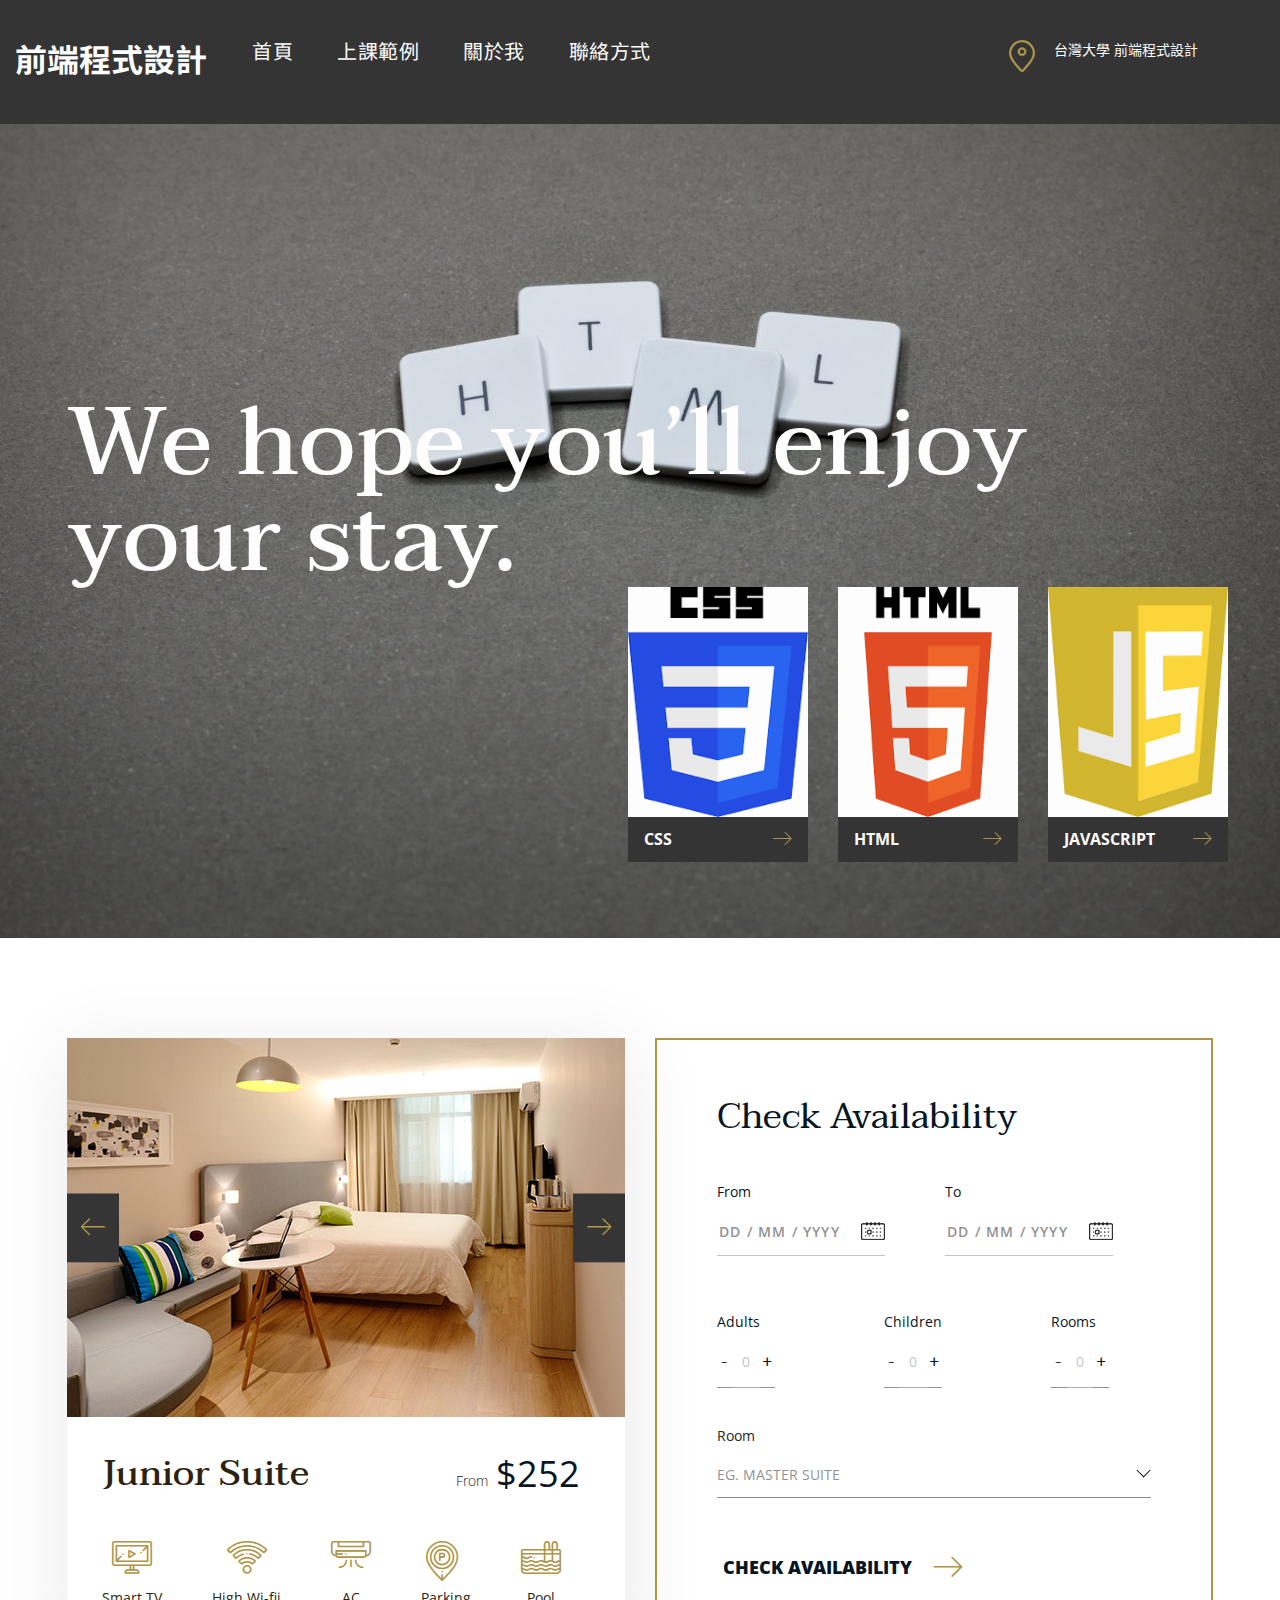
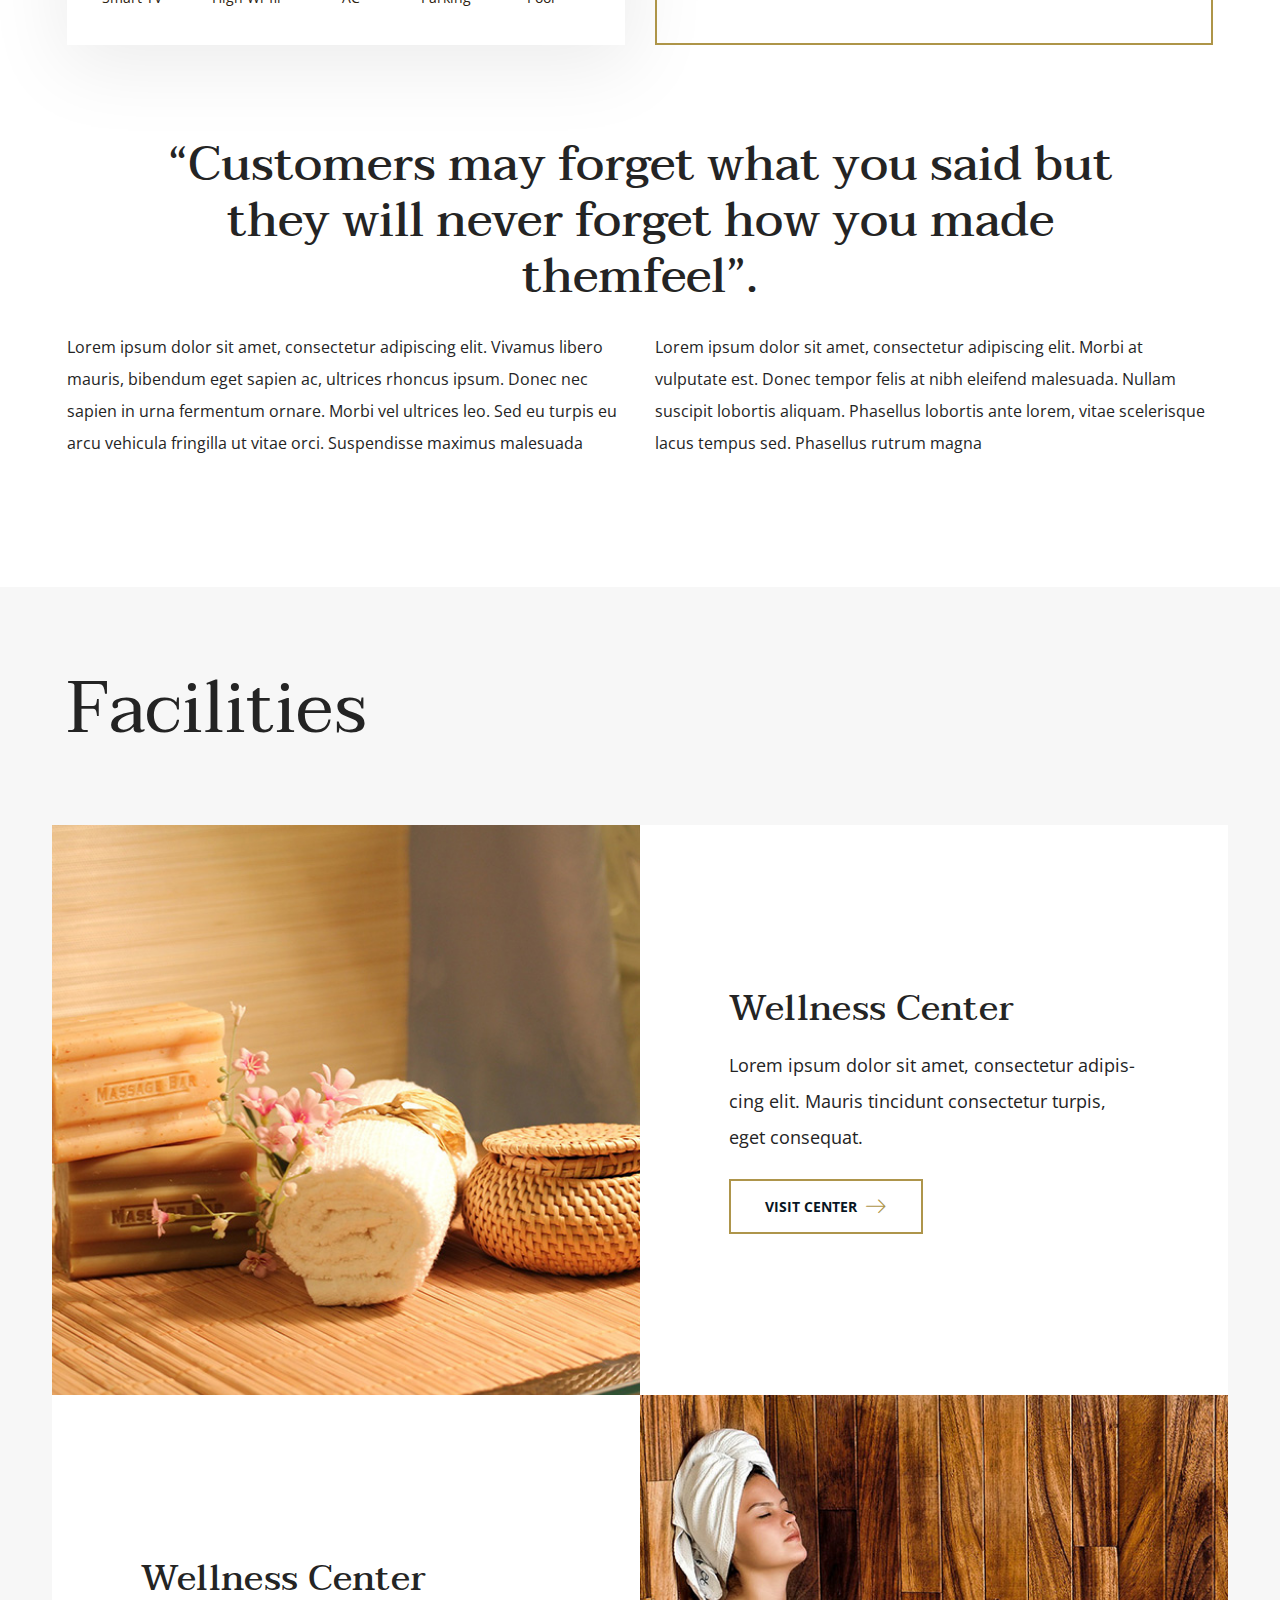
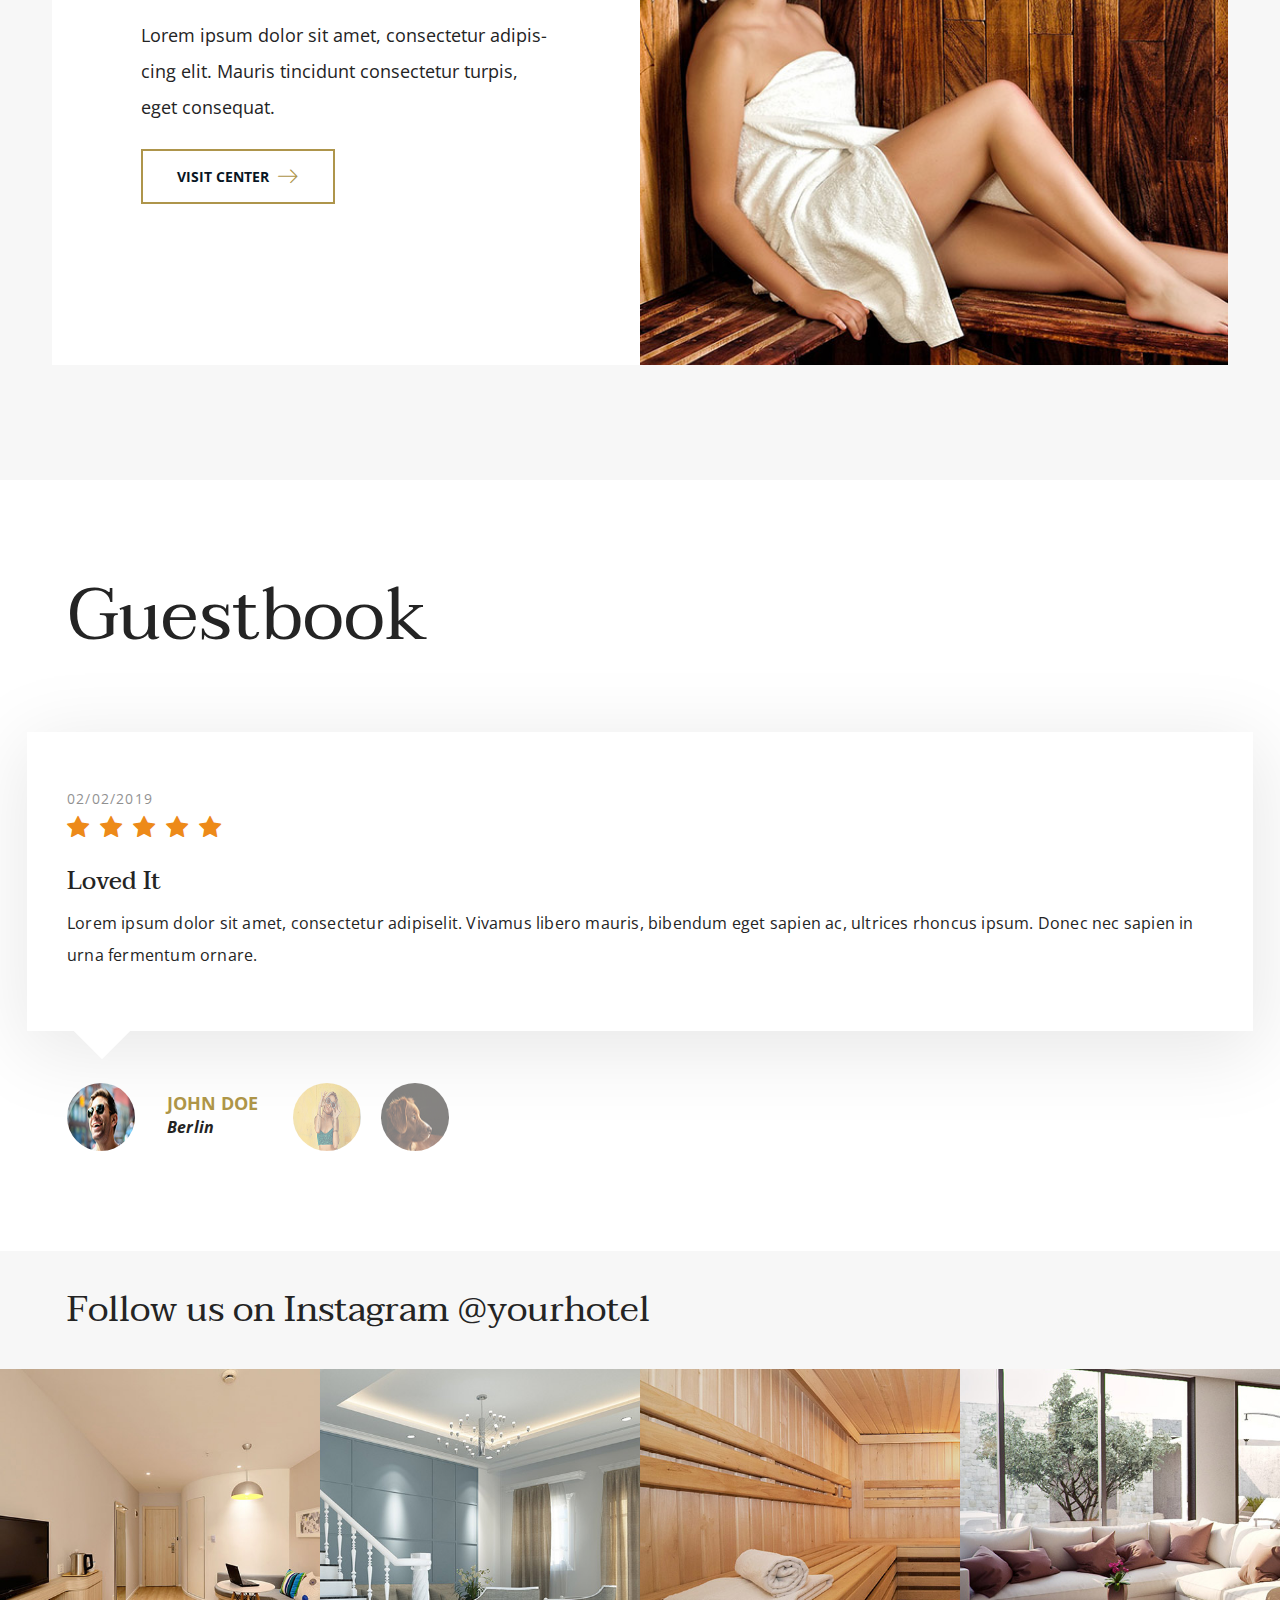
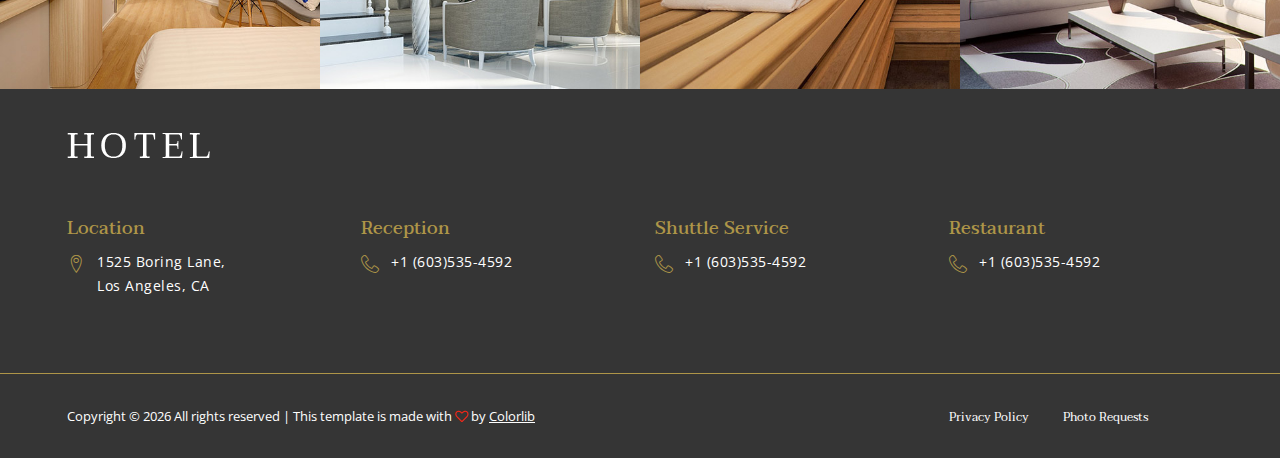
<file: index.html>
<!DOCTYPE html>
<html lang="zh-TW">

<head>
    <meta charset="UTF-8">
    <meta name="description" content="Hotel Template">
    <meta name="keywords" content="Hotel, unica, creative, html">
    <meta name="viewport" content="width=device-width, initial-scale=1.0">
    <meta http-equiv="X-UA-Compatible" content="ie=edge">
    <title>Hotel | Template</title>

    <!-- Google Font -->
    <link href="https://fonts.googleapis.com/css?family=Taviraj:300,400,500,600,700,800,900&display=swap" rel="stylesheet">
    <link href="https://fonts.googleapis.com/css?family=Open+Sans:300,400,600,700,800&display=swap" rel="stylesheet">
    <!-- 引用 Google 中文字型 -->
    <link href="https://fonts.googleapis.com/css?family=Noto+Sans+TC|Noto+Serif+TC&display=swap" rel="stylesheet">

    <!-- Css Styles -->
    <link rel="stylesheet" href="css/bootstrap.min.css" type="text/css">
    <link rel="stylesheet" href="css/font-awesome.min.css" type="text/css">
    <link rel="stylesheet" href="css/flaticon.css" type="text/css">
    <link rel="stylesheet" href="css/linearicons.css" type="text/css">
    <link rel="stylesheet" href="css/owl.carousel.min.css" type="text/css">
    <link rel="stylesheet" href="css/jquery-ui.min.css" type="text/css">
    <link rel="stylesheet" href="css/nice-select.css" type="text/css">
    <link rel="stylesheet" href="css/magnific-popup.css" type="text/css">
    <link rel="stylesheet" href="css/slicknav.min.css" type="text/css">
    <link rel="stylesheet" href="css/style.css" type="text/css">
    <link rel="stylesheet" href="./css/index.css" type="text/css">
</head>

<body>
    <!-- Page Preloder -->
    <div id="preloder">
        <div class="loader"></div>
    </div>

    <!-- Header Section Begin -->
    <header class="header-section">
        <div class="container-fluid">
            <div class="inner-header">
                <div class="logo">
                    <a href="./index.html">前端程式設計</a>
                </div>
                <div class="container">
                    <div class="row">
                        <div class="col-xl-12">
                            <nav class="main-menu mobile-menu">
                                <ul>
                                    <li><a href="./index.html">首頁</a></li>
                                    <!-- <li><a href="./about-us.html">About</a></li>
                                    <li><a href="./rooms.html">Rooms</a></li> -->
                                    <li><a href="#">上課範例</a>
                                        <ul class="drop-menu">
                                            <li><a href="./舊資料/Emmet.html">Emmet 快速鍵</a></li>
                                            <li><a href="./舊資料/table.html">Table 練習</a></li>
                                            <li><a href="./舊資料/img.html">圖片練習</a></li>
                                            <li><a href="./舊資料/text.html">span 練習</a></li>
                                        </ul>
                                    </li>
                                    <li><a href="./news.html">關於我</a></li>
                                    <li><a href="./contact.html">聯絡方式</a></li>
                                </ul>
                            </nav>
                            <div class="top-info">
                                <img src="img/placeholder.png" alt="">
                                <span>台灣大學 前端程式設計</span>
                            </div>
                        </div>
                    </div>
                </div>
                <div id="mobile-menu-wrap"></div>
            </div>
        </div>
    </header>
    <!-- Header End -->

    <!-- Hero Slider Begin -->
    <div class="hero-slider">
        <div class="slider-item">
            <div class="single-slider-item set-bg" data-setbg="img/slider-1.jpeg">
                <div class="container">
                    <div class="row">
                        <div class="col-lg-12">
                            <h1>We hope you’ll enjoy <br />your stay.</h1>
                        </div>
                    </div>
                    <div class="row">
                        <div class="col-lg-12">
                            <div class="slider-nav">
                                <a href="#" class="single-slider-nav">
                                    <img height="230px" width="180px" src="img/nav-1.png" alt="">
                                    <div class="nav-text active">
                                        <p>Css<i class="lnr lnr-arrow-right"></i></p>
                                    </div>
                                </a>
                                <a href="#" class="single-slider-nav">
                                    <img height="230px" width="180px" src="img/nav-2.png" alt="">
                                    <div class="nav-text">
                                        <p>Html<i class="lnr lnr-arrow-right"></i></p>
                                    </div>
                                </a>
                                <a href="#" class="single-slider-nav last">
                                    <img height="230px" width="180px" src="img/nav-3.png" alt="">
                                    <div class="nav-text">
                                        <p>Javascript<i class="lnr lnr-arrow-right"></i></p>
                                    </div>
                                </a>
                            </div>
                        </div>
                    </div>
                </div>
            </div>
        </div>
    </div>
    <!-- Hero Slider End -->

    <!-- Room Availability Section Begin -->
    <section class="room-availability spad">
        <div class="container">
            <div class="room-check">
                <div class="row">
                    <div class="col-lg-6">
                        <div class="room-item">
                            <div class="room-pic-slider room-pic-item owl-carousel">
                                <div class="room-pic">
                                    <img src="img/room-slider/room-1.jpg" alt="">
                                </div>
                                <div class="room-pic">
                                    <img src="img/room-slider/room-2.jpg" alt="">
                                </div>
                                <div class="room-pic">
                                    <img src="img/room-slider/room-3.jpg" alt="">
                                </div>
                            </div>
                            <div class="room-text">
                                <div class="room-title">
                                    <h2>Junior Suite</h2>
                                    <div class="room-price">
                                        <span>From</span>
                                        <h2>$252</h2>
                                    </div>
                                </div>
                                <div class="room-features">
                                    <div class="room-info">
                                        <i class="flaticon-019-television"></i>
                                        <span>Smart TV</span>
                                    </div>
                                    <div class="room-info">
                                        <i class="flaticon-029-wifi"></i>
                                        <span>High Wi-fii</span>
                                    </div>
                                    <div class="room-info">
                                        <i class="flaticon-003-air-conditioner"></i>
                                        <span>AC</span>
                                    </div>
                                    <div class="room-info">
                                        <i class="flaticon-036-parking"></i>
                                        <span>Parking</span>
                                    </div>
                                    <div class="room-info last">
                                        <i class="flaticon-007-swimming-pool"></i>
                                        <span>Pool</span>
                                    </div>
                                </div>
                            </div>
                        </div>
                    </div>
                    <div class="col-lg-6">
                        <div class="check-form">
                            <h2>Check Availability</h2>
                            <form action="#">
                                <div class="datepicker">
                                    <div class="date-select">
                                        <p>From</p>
                                        <input type="text" class="datepicker-1" value="dd / mm / yyyy">
                                        <img src="img/calendar.png" alt="">
                                    </div>
                                    <div class="date-select to">
                                        <p>To</p>
                                        <input type="text" class="datepicker-2" value="dd / mm / yyyy">
                                        <img src="img/calendar.png" alt="">
                                    </div>
                                </div>
                                <div class="room-quantity">
                                    <div class="single-quantity">
                                        <p>Adults</p>
                                        <div class="pro-qty"><input type="text" value="0"></div>
                                    </div>
                                    <div class="single-quantity">
                                        <p>Children</p>
                                        <div class="pro-qty"><input type="text" value="0"></div>
                                    </div>
                                    <div class="single-quantity last">
                                        <p>Rooms</p>
                                        <div class="pro-qty"><input type="text" value="0"></div>
                                    </div>
                                </div>
                                <div class="room-selector">
                                    <p>Room</p>
                                    <select class="suit-select">
                                        <option>Eg. Master suite</option>
                                        <option value="">Double Room</option>
                                        <option value="">Single Room</option>
                                        <option value="">Special Room</option>
                                    </select>
                                </div>
                                <button type="button">CHECK Availability <i class="lnr lnr-arrow-right"></i></button>
                            </form>
                        </div>
                    </div>
                </div>
            </div>
            <div class="about-room">
                <div class="row">
                    <div class="col-lg-10 offset-lg-1">
                        <h2>“Customers may forget what you said but they will never forget how you made themfeel”.</h2>
                    </div>
                </div>
                <div class="about-para">
                    <div class="row">
                        <div class="col-lg-6">
                            <p>Lorem ipsum dolor sit amet, consectetur adipiscing elit. Vivamus libero mauris, bibendum eget sapien ac, ultrices rhoncus ipsum. Donec nec sapien in urna fermentum ornare. Morbi vel ultrices leo. Sed eu turpis eu arcu vehicula
                                fringilla ut vitae orci. Suspendisse maximus malesuada</p>
                        </div>
                        <div class="col-lg-6">
                            <p>Lorem ipsum dolor sit amet, consectetur adipiscing elit. Morbi at vulputate est. Donec tempor felis at nibh eleifend malesuada. Nullam suscipit lobortis aliquam. Phasellus lobortis ante lorem, vitae scelerisque lacus tempus
                                sed. Phasellus rutrum magna </p>
                        </div>
                    </div>
                </div>
            </div>
        </div>
    </section>
    <!-- Room Availability Section End -->

    <!-- Facilities Section Begin -->
    <div class="facilities-section spad">
        <div class="container">
            <div class="facilities-content">
                <div class="row">
                    <div class="col-lg-12">
                        <div class="section-title">
                            <h1>Facilities</h1>
                        </div>
                    </div>
                    <div class="col-lg-6 p-0">
                        <div class="facilities-img set-bg" data-setbg="img/facilities-1.jpg"></div>
                    </div>
                    <div class="col-lg-6 p-0 ">
                        <div class="facilities-text-warp">
                            <div class="facilities-text">
                                <h2>Wellness Center</h2>
                                <p>Lorem ipsum dolor sit amet, consectetur adipis-cing elit. Mauris tincidunt consectetur turpis, eget consequat.</p>
                                <a href="#" class="primary-btn fac-btn">Visit Center <i class="lnr lnr-arrow-right"></i></a>
                            </div>
                        </div>
                    </div>
                    <div class="col-lg-6 p-0 order-lg-1 order-2">
                        <div class="facilities-text-warp">
                            <div class="facilities-text">
                                <h2>Wellness Center</h2>
                                <p>Lorem ipsum dolor sit amet, consectetur adipis-cing elit. Mauris tincidunt consectetur turpis, eget consequat.</p>
                                <a href="#" class="primary-btn fac-btn">Visit Center <i class="lnr lnr-arrow-right"></i></a>
                            </div>
                        </div>
                    </div>
                    <div class="col-lg-6 p-0 order-lg-2 order-1">
                        <div class="facilities-img set-bg" data-setbg="img/facilities-2.jpg"></div>
                    </div>
                </div>
            </div>
        </div>
    </div>
    <!-- Facilities Section End -->

    <div class="testimonial-section spad">
        <div class="container">
            <div class="row">
                <div class="col-lg-12">
                    <div class="section-title">
                        <h1>Guestbook</h1>
                    </div>
                </div>
            </div>
            <div class="row">
                <div class="col-lg-12">
                    <div class="testimonial-item">
                        <div class="tab-content">
                            <div class="tab-pane fade-in active" id="testimonial-1" role="tabpanel">
                                <div class="single-testimonial-item">
                                    <span class="test-date">02/02/2019</span>
                                    <div class="test-rating">
                                        <i class="fa fa-star"></i>
                                        <i class="fa fa-star"></i>
                                        <i class="fa fa-star"></i>
                                        <i class="fa fa-star"></i>
                                        <i class="fa fa-star"></i>
                                    </div>
                                    <h4>Loved It</h4>
                                    <p>Lorem ipsum dolor sit amet, consectetur adipiselit. Vivamus libero mauris, bibendum eget sapien ac, ultrices rhoncus ipsum. Donec nec sapien in urna fermentum ornare.</p>
                                </div>
                            </div>
                            <div class="tab-pane fade" id="testimonial-2" role="tabpanel">
                                <div class="single-testimonial-item">
                                    <span class="test-date">02/02/2019</span>
                                    <div class="test-rating">
                                        <i class="fa fa-star"></i>
                                        <i class="fa fa-star"></i>
                                        <i class="fa fa-star"></i>
                                        <i class="fa fa-star"></i>
                                        <i class="fa fa-star"></i>
                                    </div>
                                    <h4>Loved It2</h4>
                                    <p>Lorem ipsum dolor sit amet, consectetur adipiselit. Vivamus libero mauris, bibendum eget sapien ac, ultrices rhoncus ipsum. Donec nec sapien in urna fermentum ornare.</p>
                                </div>
                            </div>
                            <div class="tab-pane fade" id="testimonial-3" role="tabpanel">
                                <div class="single-testimonial-item">
                                    <span class="test-date">02/02/2019</span>
                                    <div class="test-rating">
                                        <i class="fa fa-star"></i>
                                        <i class="fa fa-star"></i>
                                        <i class="fa fa-star"></i>
                                        <i class="fa fa-star"></i>
                                        <i class="fa fa-star"></i>
                                    </div>
                                    <h4>Loved It3</h4>
                                    <p>Lorem ipsum dolor sit amet, consectetur adipiselit. Vivamus libero mauris, bibendum eget sapien ac, ultrices rhoncus ipsum. Donec nec sapien in urna fermentum ornare.</p>
                                </div>
                            </div>
                        </div>
                    </div>
                </div>
            </div>
            <div class="row">
                <div class="col-lg-12">
                    <div class="testimonial-author-item">
                        <ul class="nav" role="tablist">
                            <li>
                                <a data-toggle="tab" href="#testimonial-1" role="tab" class="show active">
                                    <div class="author-pic">
                                        <img src="img/testimonial/author-1.jpg" alt="">
                                    </div>
                                    <div class="author-text">
                                        <h5>John Doe <span>Berlin</span></h5>
                                    </div>
                                </a>
                            </li>
                            <li>
                                <a data-toggle="tab" href="#testimonial-2" role="tab">
                                    <div class="author-pic">
                                        <img src="img/testimonial/author-2.jpg" alt="">
                                    </div>
                                    <div class="author-text">
                                        <h5>John Doe <span>Berlin</span></h5>
                                    </div>
                                </a>
                            </li>
                            <li>
                                <a data-toggle="tab" href="#testimonial-3" role="tab">
                                    <div class="author-pic">
                                        <img src="img/testimonial/author-3.jpg" alt="">
                                    </div>
                                    <div class="author-text">
                                        <h5>John Doe <span>Berlin</span></h5>
                                    </div>
                                </a>
                            </li>
                        </ul>
                    </div>
                </div>
            </div>
        </div>
    </div>

    <!-- Follow Instagram Section Begin -->
    <section class="follow-instagram">
        <div class="container">
            <div class="row">
                <div class="col-lg-12">
                    <h2>Follow us on Instagram @yourhotel</h2>
                </div>
            </div>
        </div>
    </section>
    <!-- Follow Instagram Section End -->

    <!-- Footer Room Pic Section Begin -->
    <div class="footer-room-pic">
        <div class="container-fluid">
            <div class="row">
                <img src="img/room-footer-pic/room-1.jpg" alt="">
                <img src="img/room-footer-pic/room-2.jpg" alt="">
                <img src="img/room-footer-pic/room-3.jpg" alt="">
                <img src="img/room-footer-pic/room-4.jpg" alt="">
            </div>
        </div>
    </div>
    <!-- Footer Room Pic Section End -->

    <!-- Footer Section Begin -->
    <footer class="footer-section">
        <div class="container">
            <div class="row">
                <div class="col-lg-12">
                    <div class="footer-logo">
                        <a href="#"><img src="img/logo.png" alt=""></a>
                    </div>
                </div>
            </div>
            <div class="row pb-50">
                <div class="col-lg-3 col-sm-6">
                    <div class="single-footer-widget">
                        <h5>Location</h5>
                        <div class="widget-text">
                            <i class="lnr lnr-map-marker"></i>
                            <p>1525 Boring Lane, <br />Los Angeles, CA</p>
                        </div>
                    </div>
                </div>
                <div class="col-lg-3 col-sm-6">
                    <div class="single-footer-widget">
                        <h5>Reception</h5>
                        <div class="widget-text">
                            <i class="lnr lnr-phone-handset"></i>
                            <p>+1 (603)535-4592</p>
                        </div>
                    </div>
                </div>
                <div class="col-lg-3 col-sm-6">
                    <div class="single-footer-widget">
                        <h5>Shuttle Service</h5>
                        <div class="widget-text">
                            <i class="lnr lnr-phone-handset"></i>
                            <p>+1 (603)535-4592</p>
                        </div>
                    </div>
                </div>
                <div class="col-lg-3 col-sm-6">
                    <div class="single-footer-widget">
                        <h5>Restaurant</h5>
                        <div class="widget-text">
                            <i class="lnr lnr-phone-handset"></i>
                            <p>+1 (603)535-4592</p>
                        </div>
                    </div>
                </div>
            </div>
        </div>
        <div class="copyright-area">
            <div class="container">
                <div class="copyright-text">
                    <!-- Link back to Colorlib can't be removed. Template is licensed under CC BY 3.0. -->
                    Copyright &copy;
                    <script>
                        document.write(new Date().getFullYear());
                    </script> All rights reserved | This template is made with <i class="fa fa-heart-o" aria-hidden="true"></i> by <a href="https://colorlib.com" target="_blank">Colorlib</a>
                    <!-- Link back to Colorlib can't be removed. Template is licensed under CC BY 3.0. -->
                </div>
                <div class="privacy-links">
                    <a href="#">Privacy Policy</a>
                    <a href="#">Photo Requests</a>
                </div>
            </div>
        </div>
    </footer>
    <!-- Footer Section End -->

    <!-- Js Plugins -->
    <script src="js/jquery-3.3.1.min.js"></script>
    <script src="js/bootstrap.min.js"></script>
    <script src="js/jquery.magnific-popup.min.js"></script>
    <script src="js/jquery-ui.min.js"></script>
    <script src="js/jquery.nice-select.min.js"></script>
    <script src="js/jquery.slicknav.js"></script>
    <script src="js/owl.carousel.min.js"></script>
    <script src="js/main.js"></script>
</body>

</html>
</file>
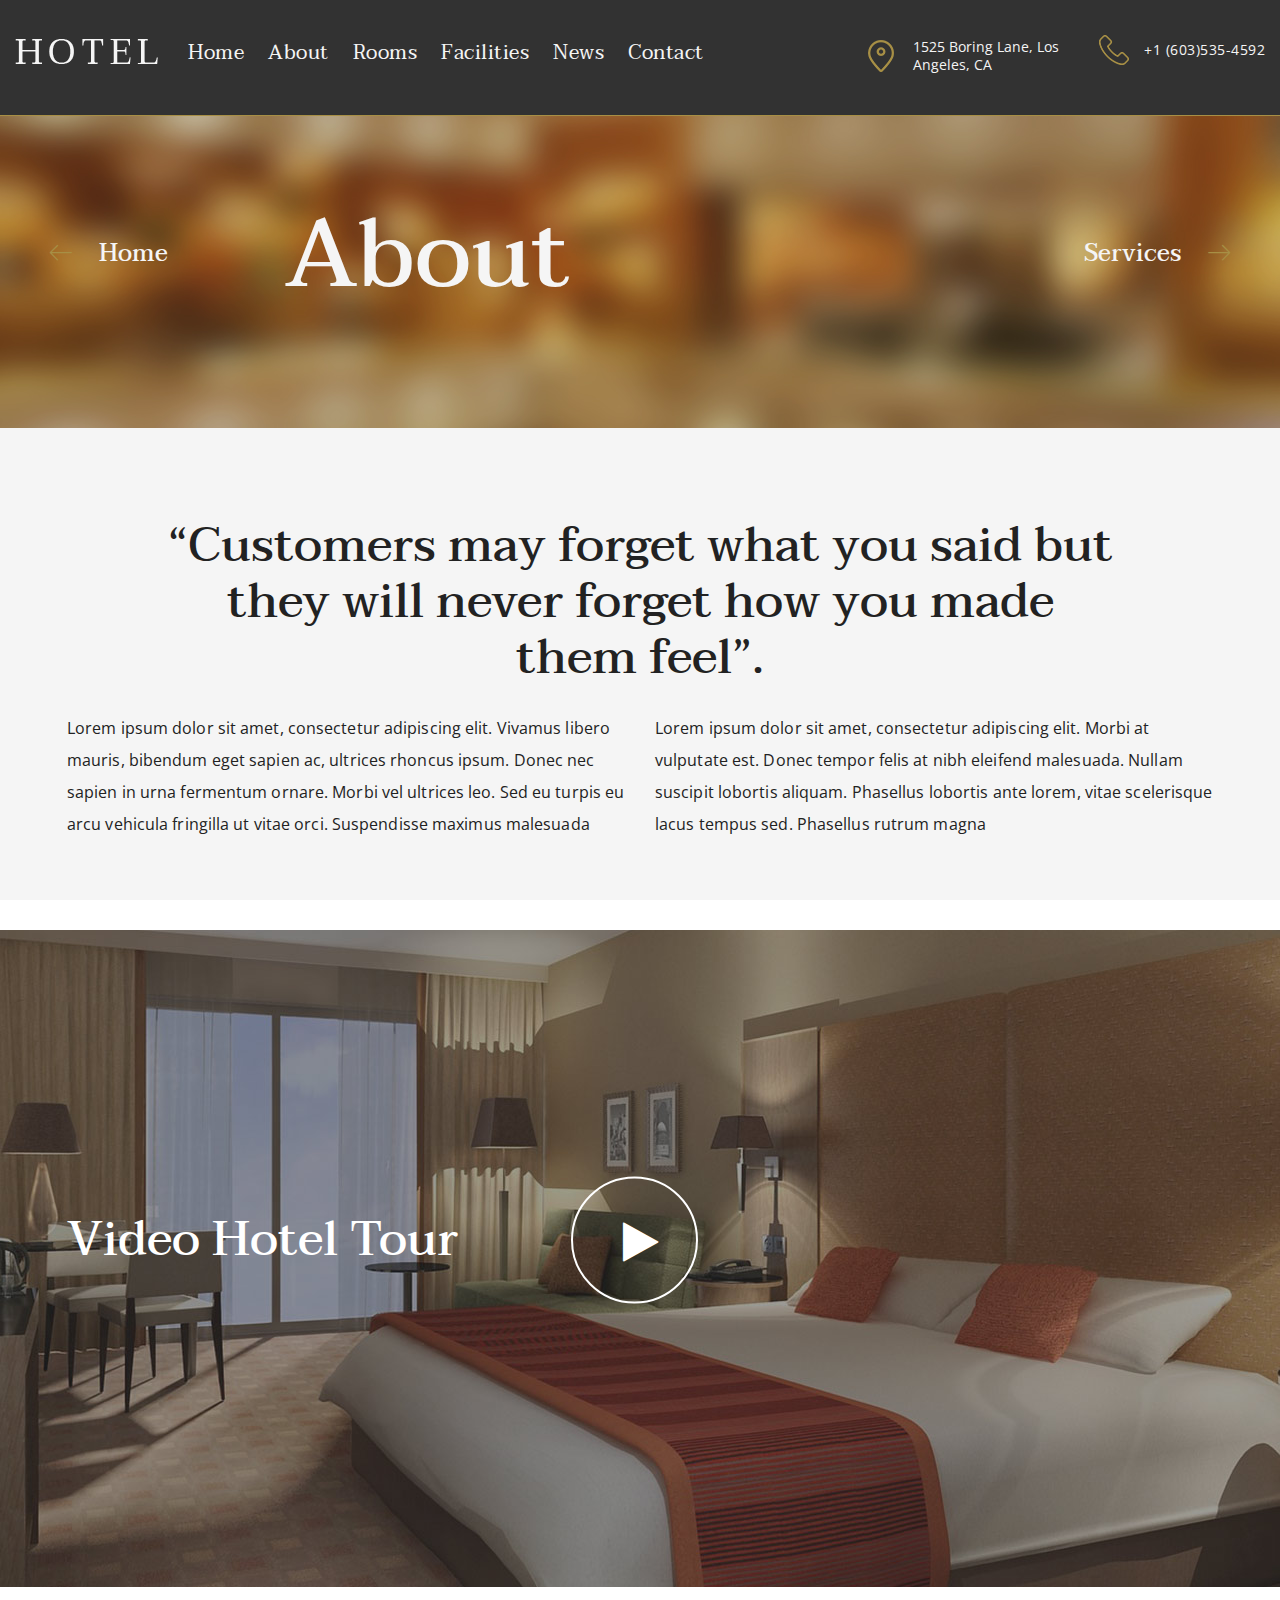
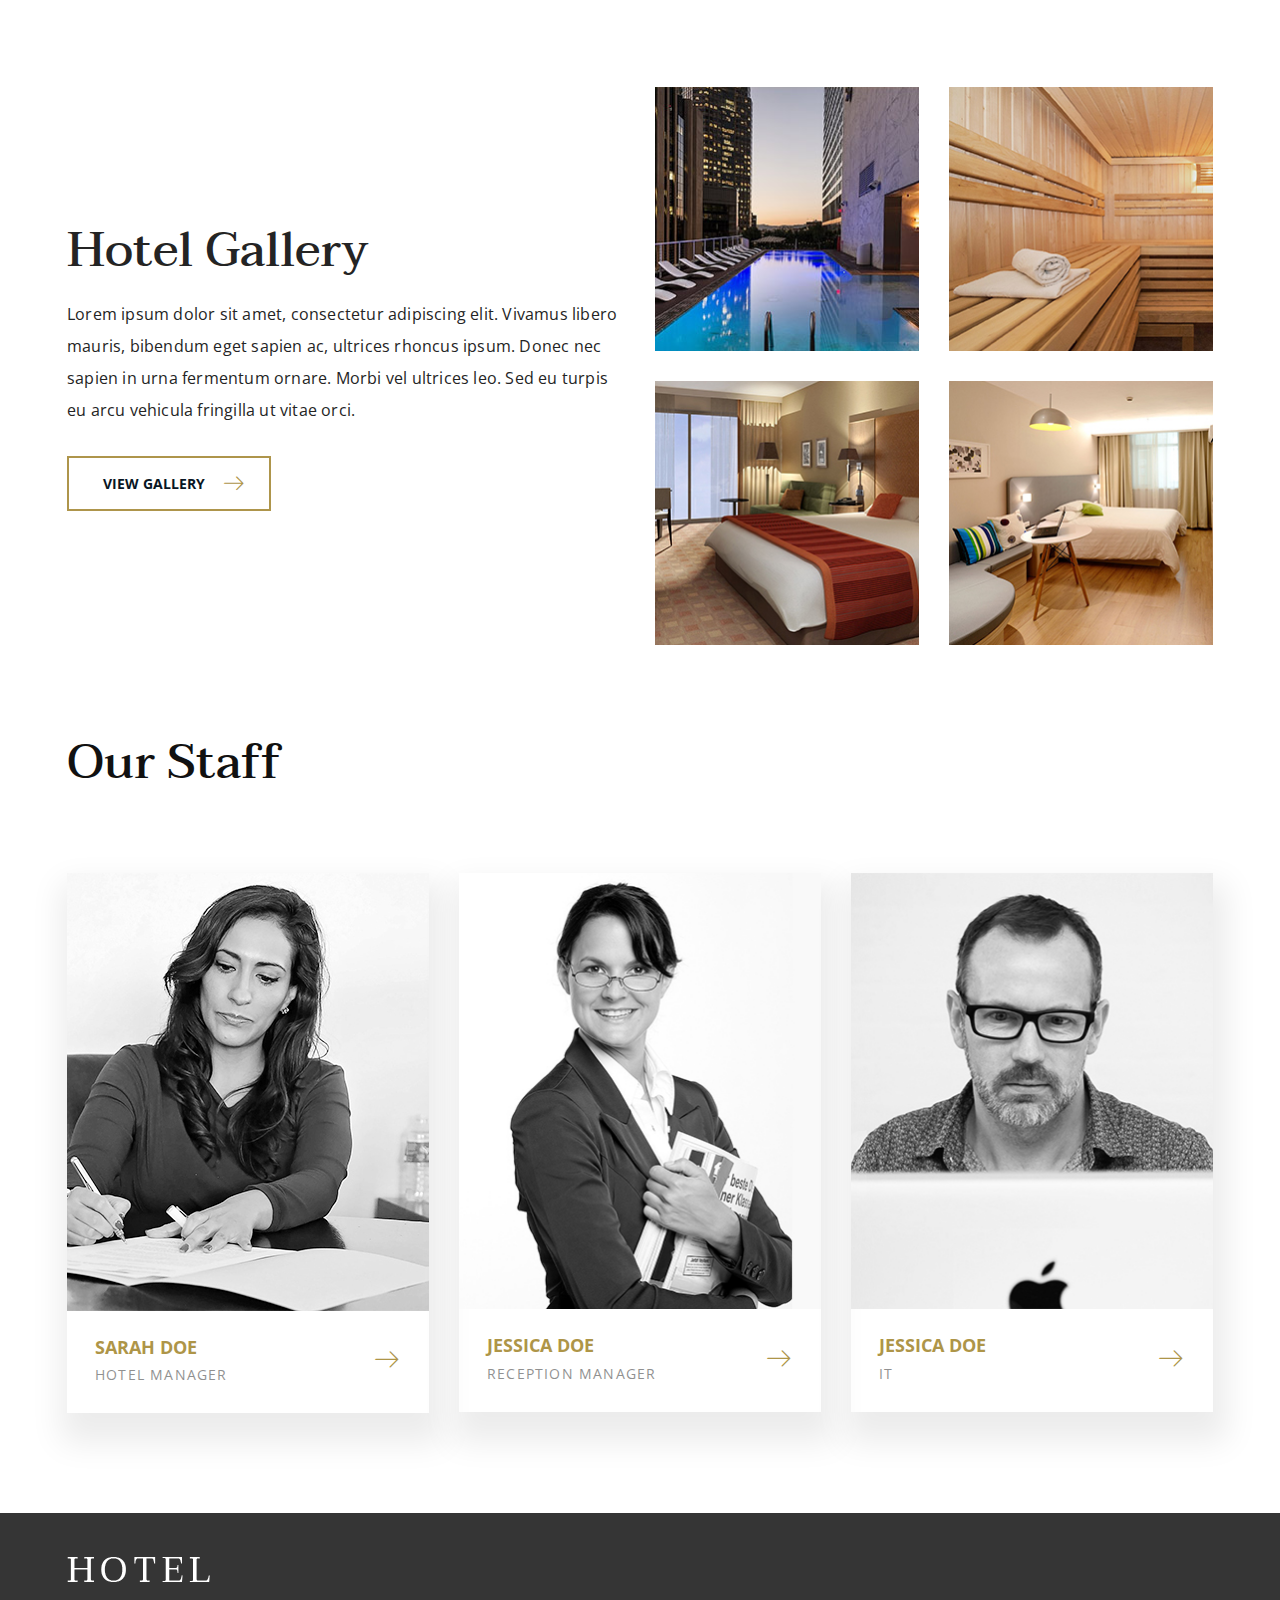
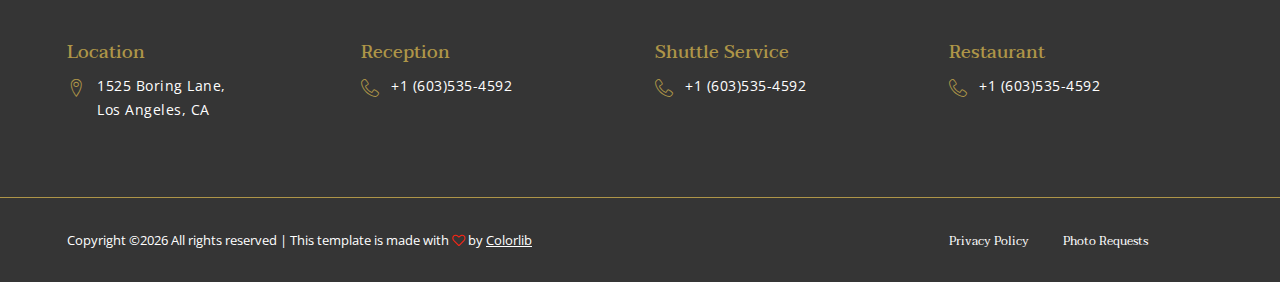
<file: about-us.html>
<!DOCTYPE html>
<html lang="zxx">

<head>
    <meta charset="UTF-8">
    <meta name="description" content="Hotel Template">
    <meta name="keywords" content="Hotel, unica, creative, html">
    <meta name="viewport" content="width=device-width, initial-scale=1.0">
    <meta http-equiv="X-UA-Compatible" content="ie=edge">
    <title>Hotel | Template</title>

    <!-- Google Font -->
    <link href="https://fonts.googleapis.com/css?family=Taviraj:300,400,500,600,700,800,900&display=swap"
        rel="stylesheet">
    <link href="https://fonts.googleapis.com/css?family=Open+Sans:300,400,600,700,800&display=swap" rel="stylesheet">

    <!-- Css Styles -->
    <link rel="stylesheet" href="css/bootstrap.min.css" type="text/css">
    <link rel="stylesheet" href="css/font-awesome.min.css" type="text/css">
    <link rel="stylesheet" href="css/flaticon.css" type="text/css">
    <link rel="stylesheet" href="css/linearicons.css" type="text/css">
    <link rel="stylesheet" href="css/owl.carousel.min.css" type="text/css">
    <link rel="stylesheet" href="css/jquery-ui.min.css" type="text/css">
    <link rel="stylesheet" href="css/nice-select.css" type="text/css">
    <link rel="stylesheet" href="css/magnific-popup.css" type="text/css">
    <link rel="stylesheet" href="css/slicknav.min.css" type="text/css">
    <link rel="stylesheet" href="css/style.css" type="text/css">
</head>

<body>
    <!-- Page Preloder -->
    <div id="preloder">
        <div class="loader"></div>
    </div>

    <!-- Header Section Begin -->
    <header class="header-section other-page">
        <div class="container-fluid">
            <div class="inner-header">
                <div class="logo">
                    <a href="./index.html"><img src="img/logo.png" alt=""></a>
                </div>
                <div class="top-widget">
                    <div class="top-info address">
                        <img src="img/placeholder.png" alt="">
                        <span>1525 Boring Lane, Los <br />Angeles, CA</span>
                    </div>
                    <div class="top-info phone-num">
                        <img src="img/phone.png" alt="">
                        <span>+1 (603)535-4592</span>
                    </div>
                </div>
                <div class="container">
                    <nav class="main-menu mobile-menu">
                        <ul>
                            <li><a href="./index.html">Home</a></li>
                            <li><a href="./about-us.html">About</a></li>
                            <li><a href="./rooms.html">Rooms</a></li>
                            <li><a href="#">Facilities</a>
                                <ul class="drop-menu">
                                    <li><a href="#">Junior Suit</a></li>
                                    <li><a href="#">Double Room</a></li>
                                    <li><a href="#">Senior Suit</a></li>
                                    <li><a href="#">Single Room</a></li>
                                </ul>
                            </li>
                            <li><a href="./news.html">News</a></li>
                            <li><a href="./contact.html">Contact</a></li>
                        </ul>
                    </nav>
                </div>
                <div id="mobile-menu-wrap"></div>
            </div>
        </div>
    </header>
    <!-- Header End -->

    <!-- Hero Section Begin -->
    <section class="hero-section set-bg" data-setbg="img/about-us-bg.jpg">
        <div class="hero-text">
            <div class="container">
                <div class="row">
                    <div class="col-lg-12">
                        <h1>About</h1>
                    </div>
                </div>
                <div class="page-nav">
                    <a href="./index.html" class="left-nav"><i class="lnr lnr-arrow-left"></i> Home</a>
                    <a href="./services.html" class="right-nav">Services <i class="lnr lnr-arrow-right"></i></a>
                </div>
            </div>
        </div>
    </section>
    <!-- Hero Section End -->

    <!-- About Room Section Begin -->
    <div class="about-us-room spad">
        <div class="container">
            <div class="row">
                <div class="col-lg-10 offset-lg-1">
                    <h2>“Customers may forget what you said  but they will never forget how you made them
                        feel”.</h2>
                </div>
            </div>
            <div class="about-para">
                <div class="row">
                    <div class="col-lg-6">
                        <p>Lorem ipsum dolor sit amet, consectetur adipiscing elit. Vivamus libero mauris,
                            bibendum eget sapien ac, ultrices rhoncus ipsum. Donec nec sapien in urna fermentum
                            ornare. Morbi vel ultrices leo. Sed eu turpis eu arcu vehicula fringilla ut vitae
                            orci. Suspendisse maximus malesuada</p>
                    </div>
                    <div class="col-lg-6">
                        <p>Lorem ipsum dolor sit amet, consectetur adipiscing elit. Morbi at vulputate est.
                            Donec tempor felis at nibh eleifend malesuada. Nullam suscipit lobortis aliquam.
                            Phasellus lobortis ante lorem, vitae scelerisque lacus tempus sed. Phasellus rutrum
                            magna </p>
                    </div>
                </div>
            </div>
        </div>
    </div>
    <!-- About Room Section End -->

    <!-- Video Tour Section Begin -->
    <section class="video-tour set-bg" data-setbg="img/video-bg.jpg">
        <div class="container">
            <div class="video-text">
                <div class="row">
                    <div class="col-lg-5">
                        <h2>Video Hotel Tour</h2>
                    </div>
                </div>
                <div class="video-play-btn">
                    <a href="https://www.youtube.com/watch?v=hGsVLXnFgbA" class="pop-up"><i class="fa fa-play"></i></a>
                </div>
            </div>
        </div>
    </section>
    <!-- Video Tour Section End -->

    <!-- Gallery Section Begin -->
    <section class="gallery-section spad">
        <div class="container">
            <div class="row">
                <div class="col-lg-6">
                    <div class="gallery-text">
                        <h2>Hotel Gallery</h2>
                        <p>Lorem ipsum dolor sit amet, consectetur adipiscing elit. Vivamus libero mauris, bibendum eget
                            sapien ac, ultrices rhoncus ipsum. Donec nec sapien in urna fermentum ornare. Morbi vel
                            ultrices leo. Sed eu turpis eu arcu vehicula fringilla ut vitae orci.</p>
                        <a href="#" class="primary-btn">View Gallery <i class="lnr lnr-arrow-right"></i></a>
                    </div>
                </div>
                <div class="col-lg-6">
                    <div class="row">
                        <div class="col-lg-6 col-md-3 col-sm-6">
                            <div class="gallery-img">
                                <img src="img/gallery/gallery-1.jpg" alt="">
                            </div>
                        </div>
                        <div class="col-lg-6 col-md-3 col-sm-6">
                            <div class="gallery-img">
                                <img src="img/gallery/gallery-2.jpg" alt="">
                            </div>
                        </div>
                        <div class="col-lg-6 col-md-3 col-sm-6">
                            <div class="gallery-img">
                                <img src="img/gallery/gallery-3.jpg" alt="">
                            </div>
                        </div>
                        <div class="col-lg-6 col-md-3 col-sm-6">
                            <div class="gallery-img">
                                <img src="img/gallery/gallery-4.jpg" alt="">
                            </div>
                        </div>
                    </div>
                </div>
            </div>
        </div>
    </section>
    <!-- Gallery Section End -->

    <!-- Staff Section End -->
    <section class="staff-section spad">
        <div class="container">
            <div class="row">
                <div class="col-lg-12">
                    <div class="section-title">
                        <h2>Our Staff</h2>
                    </div>
                </div>
            </div>
            <div class="row">
                <div class="col-lg-4 col-md-6">
                    <div class="single-staff-item">
                        <div class="staff-img">
                            <img src="img/staff/staff-1.jpg" alt="">
                        </div>
                        <div class="staff-text">
                            <h5>Sarah Doe</h5>
                            <span>Hotel Manager</span>
                            <a href="#"><i class="lnr lnr-arrow-right"></i></a>
                        </div>
                    </div>
                </div>
                <div class="col-lg-4 col-md-6">
                    <div class="single-staff-item">
                        <div class="staff-img">
                            <img src="img/staff/staff-2.jpg" alt="">
                        </div>
                        <div class="staff-text">
                            <h5>Jessica Doe</h5>
                            <span>Reception Manager</span>
                            <a href="#"><i class="lnr lnr-arrow-right"></i></a>
                        </div>
                    </div>
                </div>
                <div class="col-lg-4 col-md-6">
                    <div class="single-staff-item">
                        <div class="staff-img">
                            <img src="img/staff/staff-3.jpg" alt="">
                        </div>
                        <div class="staff-text">
                            <h5>Jessica Doe</h5>
                            <span>It</span>
                            <a href="#"><i class="lnr lnr-arrow-right"></i></a>
                        </div>
                    </div>
                </div>
            </div>
        </div>
    </section>
    <!-- Staff Section End -->

    <!-- Footer Section Begin -->
    <footer class="footer-section">
        <div class="container">
            <div class="row">
                <div class="col-lg-12">
                    <div class="footer-logo">
                        <a href="#"><img src="img/logo.png" alt=""></a>
                    </div>
                </div>
            </div>
            <div class="row pb-50">
                <div class="col-lg-3 col-sm-6">
                    <div class="single-footer-widget">
                        <h5>Location</h5>
                        <div class="widget-text">
                            <i class="lnr lnr-map-marker"></i>
                            <p>1525 Boring Lane, <br />Los Angeles, CA</p>
                        </div>
                    </div>
                </div>
                <div class="col-lg-3 col-sm-6">
                    <div class="single-footer-widget">
                        <h5>Reception</h5>
                        <div class="widget-text">
                            <i class="lnr lnr-phone-handset"></i>
                            <p>+1 (603)535-4592</p>
                        </div>
                    </div>
                </div>
                <div class="col-lg-3 col-sm-6">
                    <div class="single-footer-widget">
                        <h5>Shuttle Service</h5>
                        <div class="widget-text">
                            <i class="lnr lnr-phone-handset"></i>
                            <p>+1 (603)535-4592</p>
                        </div>
                    </div>
                </div>
                <div class="col-lg-3 col-sm-6">
                    <div class="single-footer-widget">
                        <h5>Restaurant</h5>
                        <div class="widget-text">
                            <i class="lnr lnr-phone-handset"></i>
                            <p>+1 (603)535-4592</p>
                        </div>
                    </div>
                </div>
            </div>
        </div>
        <div class="copyright-area">
            <div class="container">
                <div class="copyright-text"><!-- Link back to Colorlib can't be removed. Template is licensed under CC BY 3.0. -->
Copyright &copy;<script>document.write(new Date().getFullYear());</script> All rights reserved | This template is made with <i class="fa fa-heart-o" aria-hidden="true"></i> by <a href="https://colorlib.com" target="_blank">Colorlib</a>
<!-- Link back to Colorlib can't be removed. Template is licensed under CC BY 3.0. --></div>
                <div class="privacy-links">
                    <a href="#">Privacy Policy</a>
                    <a href="#">Photo Requests</a>
                </div>
            </div>
        </div>
    </footer>
    <!-- Footer Section End -->

    <!-- Js Plugins -->
    <script src="js/jquery-3.3.1.min.js"></script>
    <script src="js/bootstrap.min.js"></script>
    <script src="js/jquery.magnific-popup.min.js"></script>
    <script src="js/jquery-ui.min.js"></script>
    <script src="js/jquery.nice-select.min.js"></script>
    <script src="js/jquery.slicknav.js"></script>
    <script src="js/owl.carousel.min.js"></script>
    <script src="js/main.js"></script>
</body>

</html>
</file>
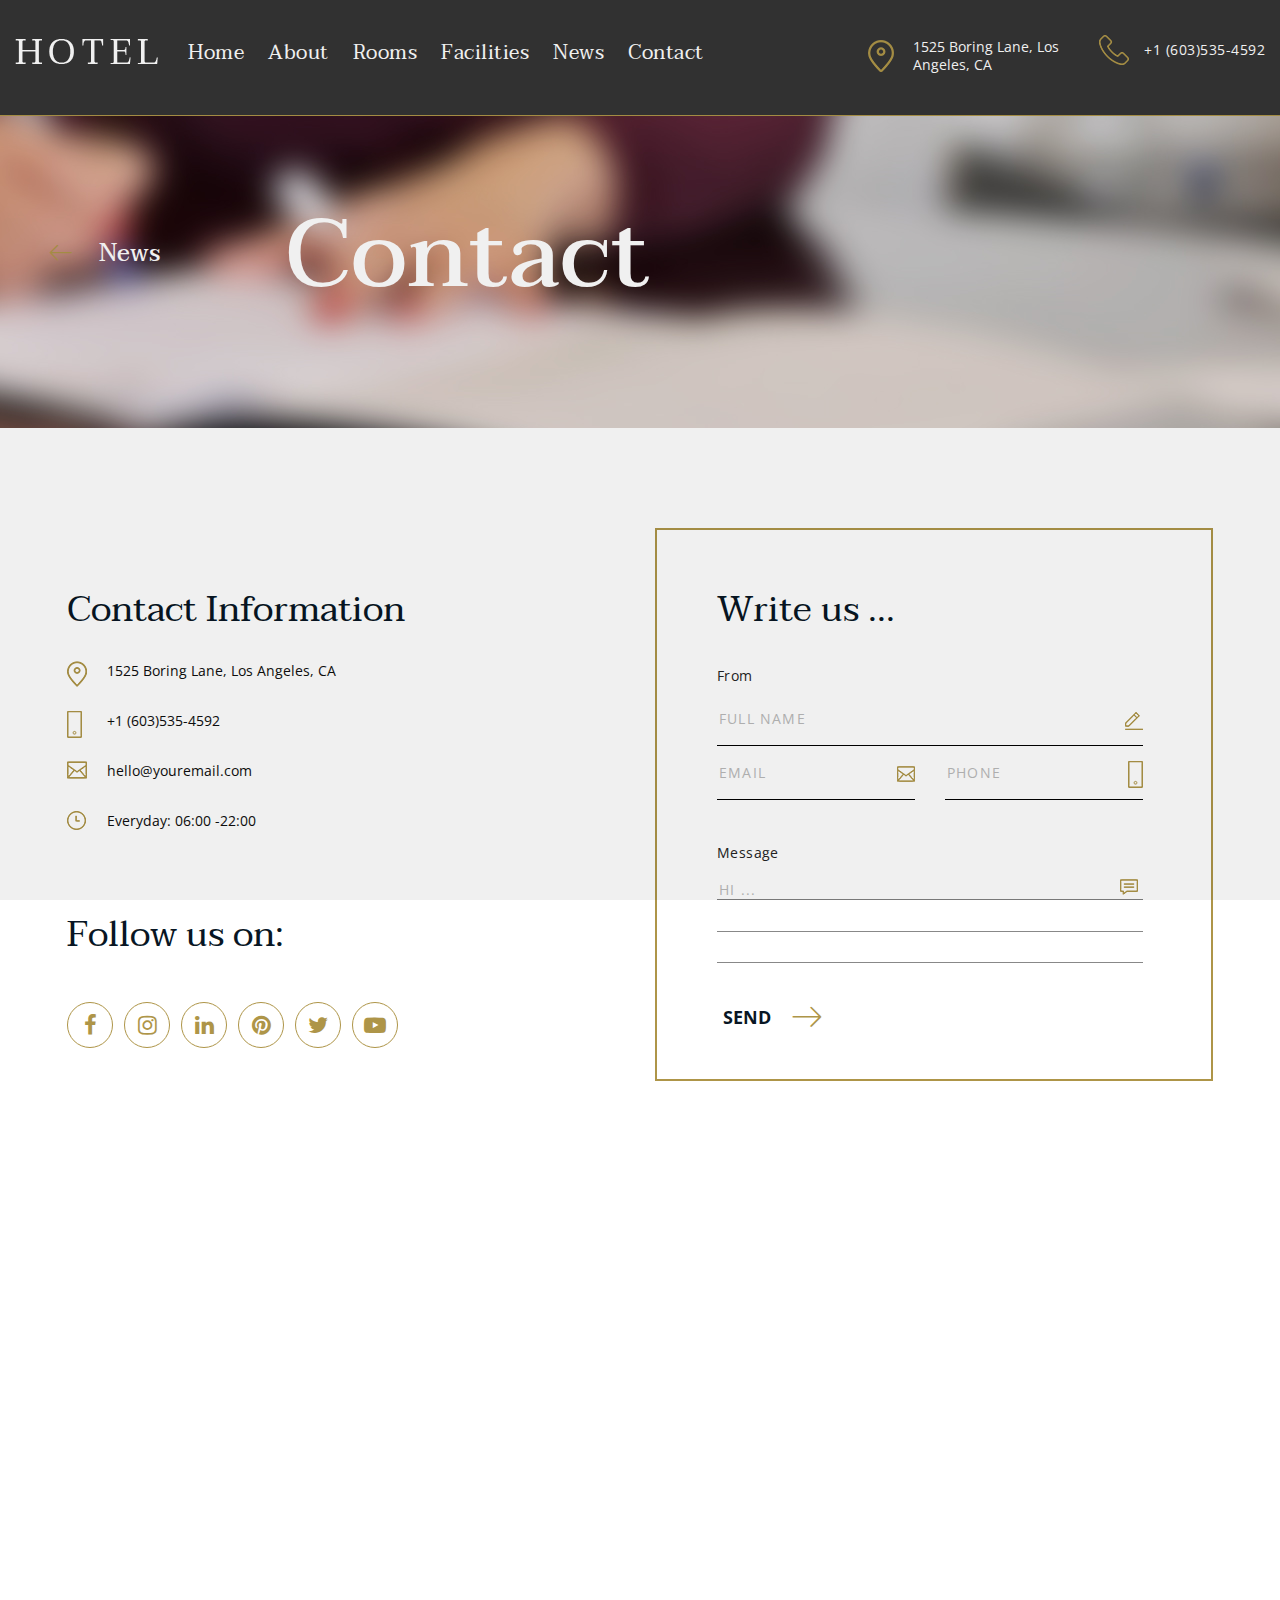
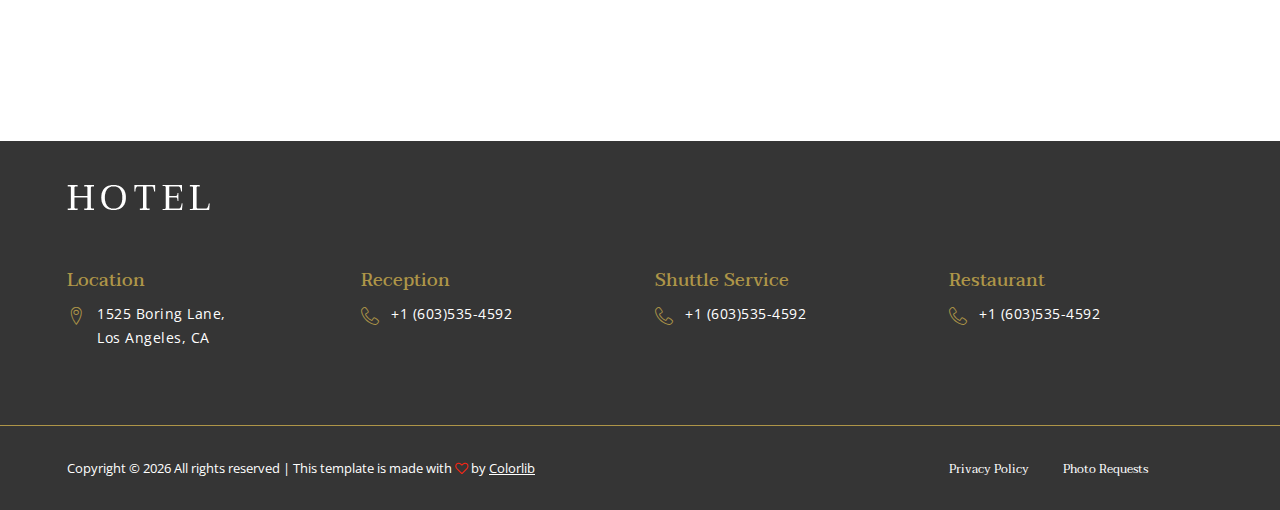
<file: contact.html>
<!DOCTYPE html>
<html lang="zxx">

<head>
    <meta charset="UTF-8">
    <meta name="description" content="Hotel Template">
    <meta name="keywords" content="Hotel, unica, creative, html">
    <meta name="viewport" content="width=device-width, initial-scale=1.0">
    <meta http-equiv="X-UA-Compatible" content="ie=edge">
    <title>Hotel | Template</title>

    <!-- Google Font -->
    <link href="https://fonts.googleapis.com/css?family=Taviraj:300,400,500,600,700,800,900&display=swap" rel="stylesheet">
    <link href="https://fonts.googleapis.com/css?family=Open+Sans:300,400,600,700,800&display=swap" rel="stylesheet">

    <!-- Css Styles -->
    <link rel="stylesheet" href="css/bootstrap.min.css" type="text/css">
    <link rel="stylesheet" href="css/font-awesome.min.css" type="text/css">
    <link rel="stylesheet" href="css/flaticon.css" type="text/css">
    <link rel="stylesheet" href="css/linearicons.css" type="text/css">
    <link rel="stylesheet" href="css/owl.carousel.min.css" type="text/css">
    <link rel="stylesheet" href="css/jquery-ui.min.css" type="text/css">
    <link rel="stylesheet" href="css/nice-select.css" type="text/css">
    <link rel="stylesheet" href="css/magnific-popup.css" type="text/css">
    <link rel="stylesheet" href="css/slicknav.min.css" type="text/css">
    <link rel="stylesheet" href="css/style.css" type="text/css">
</head>

<body>
    <!-- Page Preloder -->
    <div id="preloder">
        <div class="loader"></div>
    </div>

    <!-- Header Section Begin -->
    <header class="header-section other-page">
        <div class="container-fluid">
            <div class="inner-header">
                <div class="logo">
                    <a href="./index.html"><img src="img/logo.png" alt=""></a>
                </div>
                <div class="top-widget">
                    <div class="top-info address">
                        <img src="img/placeholder.png" alt="">
                        <span>1525 Boring Lane, Los <br />Angeles, CA</span>
                    </div>
                    <div class="top-info phone-num">
                        <img src="img/phone.png" alt="">
                        <span>+1 (603)535-4592</span>
                    </div>
                </div>
                <div class="container">
                    <nav class="main-menu mobile-menu">
                        <ul>
                            <li><a href="./index.html">Home</a></li>
                            <li><a href="./about-us.html">About</a></li>
                            <li><a href="./rooms.html">Rooms</a></li>
                            <li><a href="#">Facilities</a>
                                <ul class="drop-menu">
                                    <li><a href="#">Junior Suit</a></li>
                                    <li><a href="#">Double Room</a></li>
                                    <li><a href="#">Senior Suit</a></li>
                                    <li><a href="#">Single Room</a></li>
                                </ul>
                            </li>
                            <li><a href="./news.html">News</a></li>
                            <li><a href="./contact.html">Contact</a></li>
                        </ul>
                    </nav>
                </div>
                <div id="mobile-menu-wrap"></div>
            </div>
        </div>
    </header>
    <!-- Header End -->

    <!-- Hero Section Begin -->
    <section class="hero-section set-bg" data-setbg="img/contact-bg.jpg">
        <div class="hero-text">
            <div class="container">
                <div class="row">
                    <div class="col-lg-12">
                        <h1>Contact</h1>
                    </div>
                </div>
                <div class="page-nav">
                    <a href="./news.html" class="left-nav"><i class="lnr lnr-arrow-left"></i> News</a>
                </div>
            </div>
        </div>
    </section>
    <!-- Hero Section End -->

    <!-- Contact Section Begin -->
    <section class="contact-section spad">
        <div class="container">
            <div class="row">
                <div class="col-lg-6">
                    <div class="contact-left">
                        <div class="contact-information">
                            <h2>Contact Information</h2>
                            <ul>
                                <li><img src="img/placeholder-copy.png" alt=""> <span>1525 Boring Lane, Los Angeles,
                                        CA</span></li>
                                <li><img src="img/phone-copy.png" alt=""> <span>+1 (603)535-4592</span></li>
                                <li><img src="img/envelop.png" alt=""> <span>hello@youremail.com</span></li>
                                <li><img src="img/clock-copy.png" alt=""> <span>Everyday: 06:00 -22:00</span></li>
                            </ul>
                        </div>
                        <div class="social-links">
                            <h2>Follow us on:</h2>
                            <a href="#"><i class="fa fa-facebook"></i></a>
                            <a href="#"><i class="fa fa-instagram"></i></a>
                            <a href="#"><i class="fa fa-linkedin"></i></a>
                            <a href="#"><i class="fa fa-pinterest"></i></a>
                            <a href="#"><i class="fa fa-twitter"></i></a>
                            <a href="#"><i class="fa fa-youtube-play"></i></a>
                        </div>
                    </div>
                </div>
                <div class="col-lg-6">
                    <div class="contact-form">
                        <h5>Write us ...</h5>
                        <form action="#">
                            <div class="row">
                                <div class="col-lg-12">
                                    <p>From</p>
                                    <div class="input-group">
                                        <input type="text" placeholder="Full Name">
                                        <img src="img/edit.png" alt="">
                                    </div>
                                </div>
                                <div class="col-lg-6">
                                    <div class="input-group">
                                        <input type="email" placeholder="Email">
                                        <img src="img/envelop-copy.png" alt="">
                                    </div>
                                </div>
                                <div class="col-lg-6">
                                    <div class="input-group phone-num">
                                        <input type="text" placeholder="Phone">
                                        <img src="img/phone-copy.png" alt="">
                                    </div>
                                </div>
                                <div class="col-lg-12">
                                    <div class="message">
                                        <p>Message</p>
                                        <div class="textarea">
                                            <textarea placeholder="Hi ..."></textarea>
                                            <img src="img/speech-copy.png" alt="">
                                        </div>
                                    </div>
                                </div>
                                <div class="col-lg-12">
                                    <button type="submit">Send <i class="lnr lnr-arrow-right"></i></button>
                                </div>
                            </div>
                        </form>
                    </div>
                </div>
            </div>
        </div>
    </section>
    <!-- Contact Section End -->

    <!-- Map Section Begin -->


    <div class="map">
        <iframe src="https://www.google.com/maps/embed?pb=!1m18!1m12!1m3!1d3615.457093602881!2d121.53453281484155!3d25.01855738397961!2m3!1f0!2f0!3f0!3m2!1i1024!2i768!4f13.1!3m3!1m2!1s0x3442a989dec77285%3A0x8b1e98041249ade3!2zMTA25Y-w5YyX5biC5aSn5a6J5Y2A5pmu6YCa5pWZ5a246aSo!5e0!3m2!1szh-TW!2stw!4v1572349920904!5m2!1szh-TW!2stw"
            height="560" style="border:0;" allowfullscreen=""></iframe>
    </div>
    <!-- Map Section End -->

    <!-- Footer Section Begin -->
    <footer class="footer-section">
        <div class="container">
            <div class="row">
                <div class="col-lg-12">
                    <div class="footer-logo">
                        <a href="#"><img src="img/logo.png" alt=""></a>
                    </div>
                </div>
            </div>
            <div class="row pb-50">
                <div class="col-lg-3 col-sm-6">
                    <div class="single-footer-widget">
                        <h5>Location</h5>
                        <div class="widget-text">
                            <i class="lnr lnr-map-marker"></i>
                            <p>1525 Boring Lane, <br />Los Angeles, CA</p>
                        </div>
                    </div>
                </div>
                <div class="col-lg-3 col-sm-6">
                    <div class="single-footer-widget">
                        <h5>Reception</h5>
                        <div class="widget-text">
                            <i class="lnr lnr-phone-handset"></i>
                            <p>+1 (603)535-4592</p>
                        </div>
                    </div>
                </div>
                <div class="col-lg-3 col-sm-6">
                    <div class="single-footer-widget">
                        <h5>Shuttle Service</h5>
                        <div class="widget-text">
                            <i class="lnr lnr-phone-handset"></i>
                            <p>+1 (603)535-4592</p>
                        </div>
                    </div>
                </div>
                <div class="col-lg-3 col-sm-6">
                    <div class="single-footer-widget">
                        <h5>Restaurant</h5>
                        <div class="widget-text">
                            <i class="lnr lnr-phone-handset"></i>
                            <p>+1 (603)535-4592</p>
                        </div>
                    </div>
                </div>
            </div>
        </div>
        <div class="copyright-area">
            <div class="container">
                <div class="copyright-text">
                    <!-- Link back to Colorlib can't be removed. Template is licensed under CC BY 3.0. -->
                    Copyright &copy;
                    <script>
                        document.write(new Date().getFullYear());
                    </script> All rights reserved | This template is made with <i class="fa fa-heart-o" aria-hidden="true"></i> by <a href="https://colorlib.com" target="_blank">Colorlib</a>
                    <!-- Link back to Colorlib can't be removed. Template is licensed under CC BY 3.0. -->
                </div>
                <div class="privacy-links">
                    <a href="#">Privacy Policy</a>
                    <a href="#">Photo Requests</a>
                </div>
            </div>
        </div>
    </footer>
    <!-- Footer Section End -->

    <!-- Js Plugins -->
    <script src="js/jquery-3.3.1.min.js"></script>
    <script src="js/bootstrap.min.js"></script>
    <script src="js/jquery.magnific-popup.min.js"></script>
    <script src="js/jquery-ui.min.js"></script>
    <script src="js/jquery.nice-select.min.js"></script>
    <script src="js/jquery.slicknav.js"></script>
    <script src="js/owl.carousel.min.js"></script>
    <script src="js/main.js"></script>
</body>

</html>
</file>
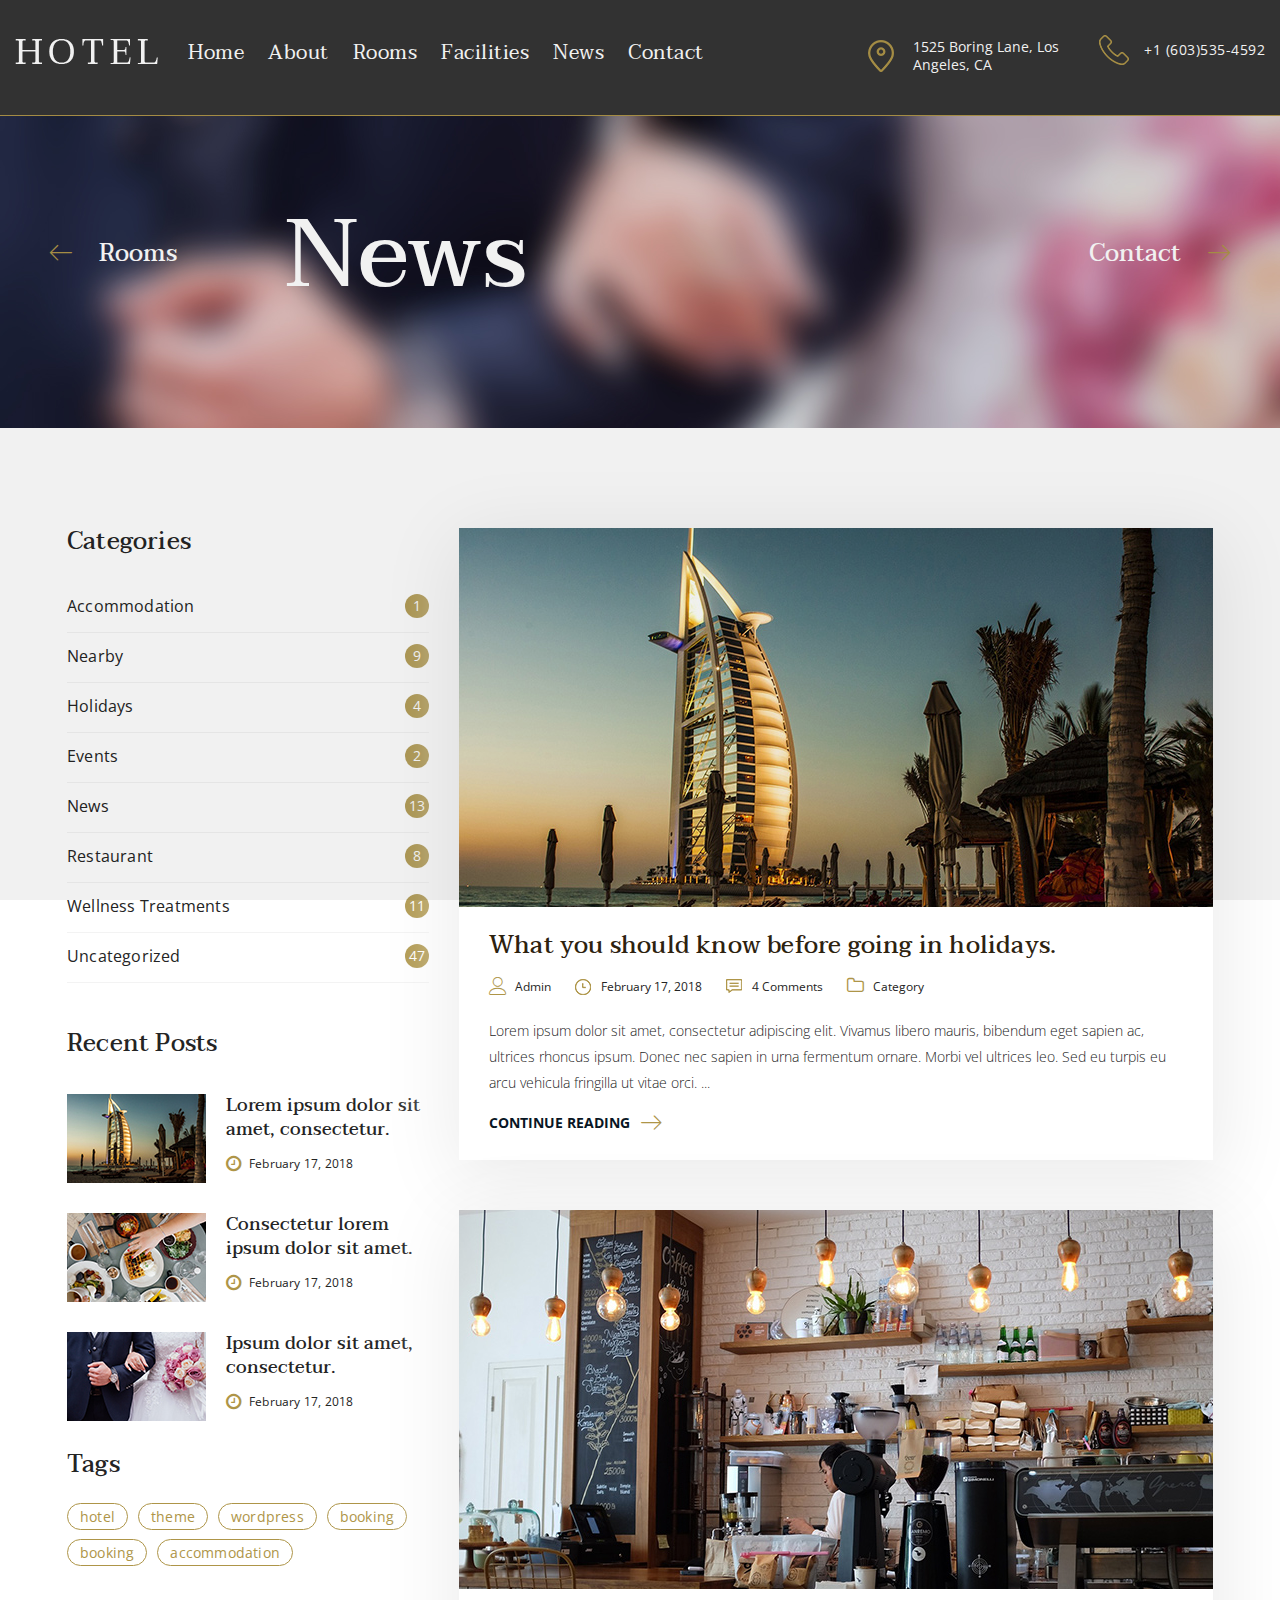
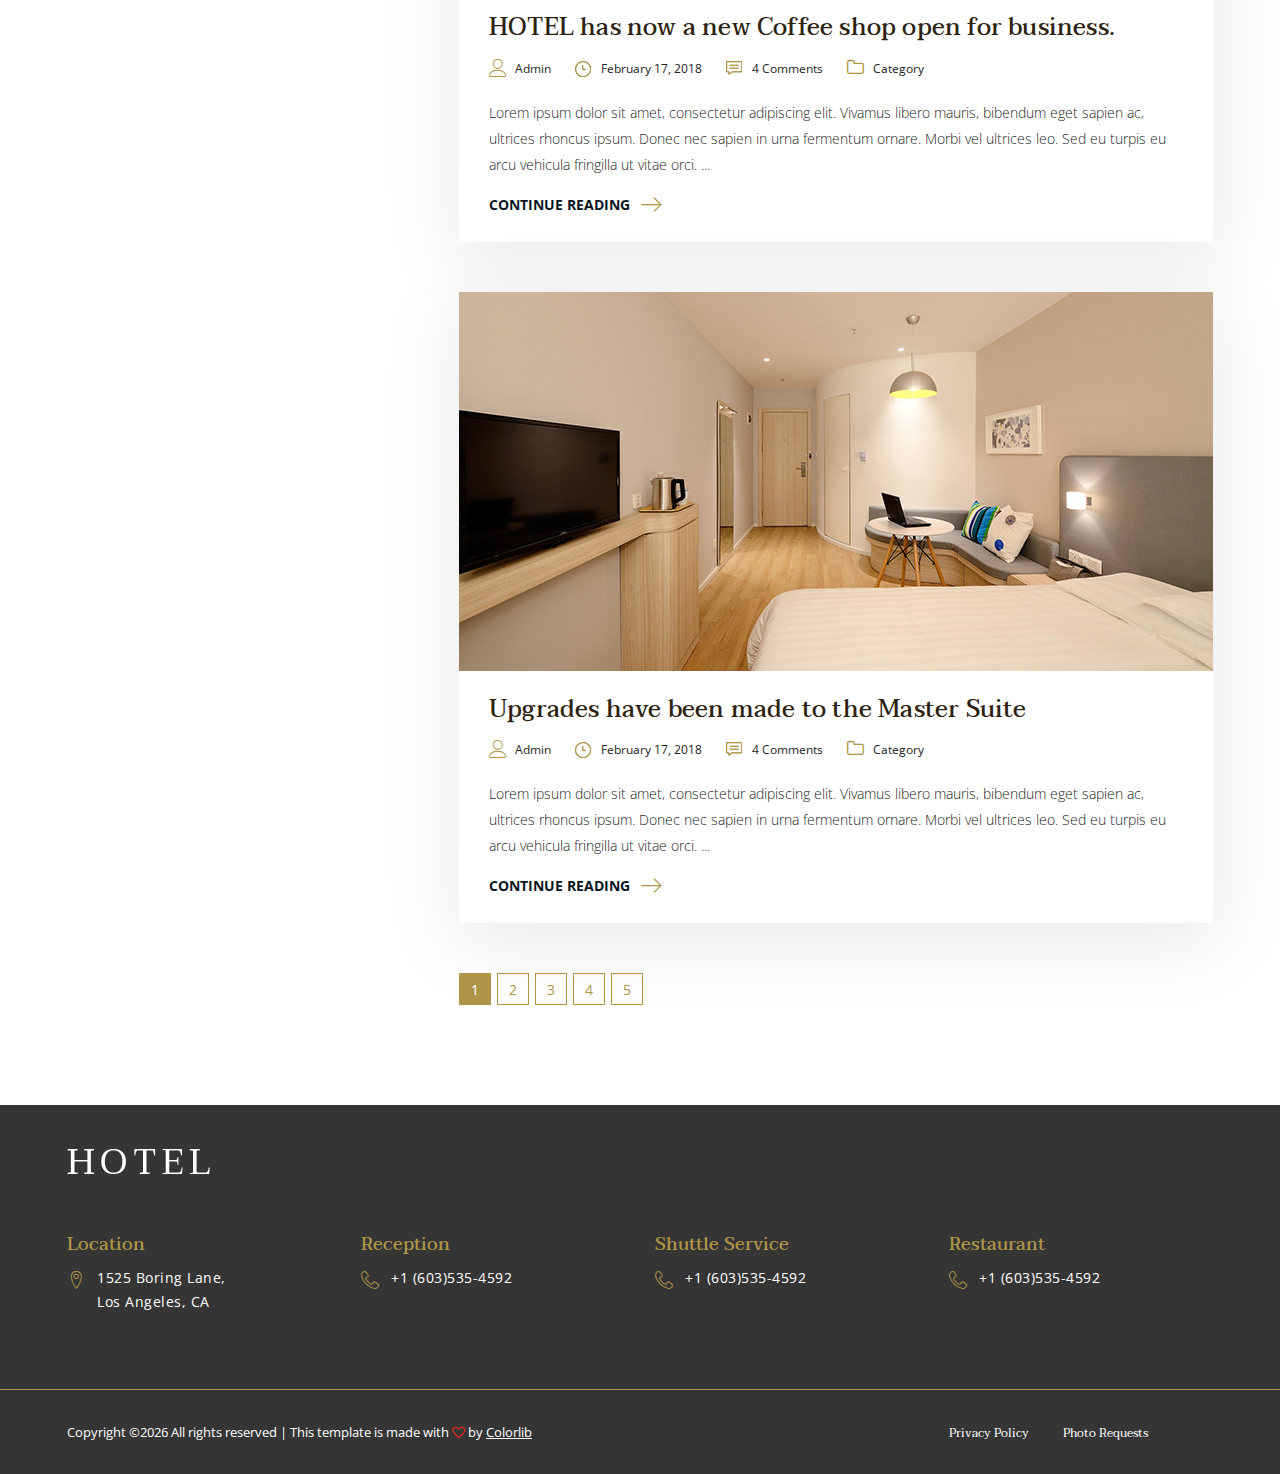
<file: news.html>
<!DOCTYPE html>
<html lang="zxx">

<head>
    <meta charset="UTF-8">
    <meta name="description" content="Hotel Template">
    <meta name="keywords" content="Hotel, unica, creative, html">
    <meta name="viewport" content="width=device-width, initial-scale=1.0">
    <meta http-equiv="X-UA-Compatible" content="ie=edge">
    <title>Hotel | Template</title>

    <!-- Google Font -->
    <link href="https://fonts.googleapis.com/css?family=Taviraj:300,400,500,600,700,800,900&display=swap"
        rel="stylesheet">
    <link href="https://fonts.googleapis.com/css?family=Open+Sans:300,400,600,700,800&display=swap" rel="stylesheet">

    <!-- Css Styles -->
    <link rel="stylesheet" href="css/bootstrap.min.css" type="text/css">
    <link rel="stylesheet" href="css/font-awesome.min.css" type="text/css">
    <link rel="stylesheet" href="css/flaticon.css" type="text/css">
    <link rel="stylesheet" href="css/linearicons.css" type="text/css">
    <link rel="stylesheet" href="css/owl.carousel.min.css" type="text/css">
    <link rel="stylesheet" href="css/jquery-ui.min.css" type="text/css">
    <link rel="stylesheet" href="css/nice-select.css" type="text/css">
    <link rel="stylesheet" href="css/magnific-popup.css" type="text/css">
    <link rel="stylesheet" href="css/slicknav.min.css" type="text/css">
    <link rel="stylesheet" href="css/style.css" type="text/css">
</head>

<body>
    <!-- Page Preloder -->
    <div id="preloder">
        <div class="loader"></div>
    </div>

    <!-- Header Section Begin -->
    <header class="header-section other-page">
        <div class="container-fluid">
            <div class="inner-header">
                <div class="logo">
                    <a href="./index.html"><img src="img/logo.png" alt=""></a>
                </div>
                <div class="top-widget">
                    <div class="top-info address">
                        <img src="img/placeholder.png" alt="">
                        <span>1525 Boring Lane, Los <br />Angeles, CA</span>
                    </div>
                    <div class="top-info phone-num">
                        <img src="img/phone.png" alt="">
                        <span>+1 (603)535-4592</span>
                    </div>
                </div>
                <div class="container">
                    <nav class="main-menu mobile-menu">
                        <ul>
                            <li><a href="./index.html">Home</a></li>
                            <li><a href="./about-us.html">About</a></li>
                            <li><a href="./rooms.html">Rooms</a></li>
                            <li><a href="#">Facilities</a>
                                <ul class="drop-menu">
                                    <li><a href="#">Junior Suit</a></li>
                                    <li><a href="#">Double Room</a></li>
                                    <li><a href="#">Senior Suit</a></li>
                                    <li><a href="#">Single Room</a></li>
                                </ul>
                            </li>
                            <li><a href="./news.html">News</a></li>
                            <li><a href="./contact.html">Contact</a></li>
                        </ul>
                    </nav>
                </div>
                <div id="mobile-menu-wrap"></div>
            </div>
        </div>
    </header>
    <!-- Header End -->

    <!-- Hero Section Begin -->
    <section class="hero-section set-bg" data-setbg="img/services-bg.jpg">
        <div class="hero-text">
            <div class="container">
                <div class="row">
                    <div class="col-lg-12">
                        <h1>News</h1>
                    </div>
                </div>
                <div class="page-nav">
                    <a href="./rooms.html" class="left-nav"><i class="lnr lnr-arrow-left"></i> Rooms</a>
                    <a href="./contact.html" class="right-nav">Contact <i class="lnr lnr-arrow-right"></i></a>
                </div>
            </div>
        </div>
    </section>
    <!-- Hero Section End -->

    <!-- Blog Section Begin -->
    <section class="blog-section spad">
        <div class="container">
            <div class="row">
                <div class="col-lg-4 col-md-6 order-2 order-lg-1">
                    <div class="side-bar">
                        <div class="categories-item">
                            <h4>Categories</h4>
                            <div class="categories-list">
                                <ul>
                                    <li>Accommodation <span>1</span></li>
                                    <li>Nearby <span>9</span></li>
                                    <li>Holidays <span>4</span></li>
                                    <li>Events <span>2</span></li>
                                    <li>News <span>13</span></li>
                                    <li>Restaurant <span>8</span></li>
                                    <li>Wellness Treatments <span>11</span></li>
                                    <li>Uncategorized <span>47</span></li>
                                </ul>
                            </div>
                        </div>
                        <div class="recent-post">
                            <h4>Recent Posts</h4>
                            <div class="single-recent-post">
                                <div class="recent-pic">
                                    <img src="img/blog/recent-1.jpg" alt="">
                                </div>
                                <div class="recent-text">
                                    <h5>Lorem ipsum dolor sit amet, consectetur.</h5>
                                    <div class="recent-time">
                                        <i class="fa fa-clock-o"></i>
                                        <span>February 17, 2018</span>
                                    </div>
                                </div>
                            </div>
                            <div class="single-recent-post">
                                <div class="recent-pic">
                                    <img src="img/blog/recent-2.jpg" alt="">
                                </div>
                                <div class="recent-text">
                                    <h5>Consectetur lorem ipsum dolor sit amet.</h5>
                                    <div class="recent-time">
                                        <i class="fa fa-clock-o"></i>
                                        <span>February 17, 2018</span>
                                    </div>
                                </div>
                            </div>
                            <div class="single-recent-post">
                                <div class="recent-pic">
                                    <img src="img/blog/recent-3.jpg" alt="">
                                </div>
                                <div class="recent-text">
                                    <h5>Ipsum dolor sit amet, consectetur.</h5>
                                    <div class="recent-time">
                                        <i class="fa fa-clock-o"></i>
                                        <span>February 17, 2018</span>
                                    </div>
                                </div>
                            </div>
                        </div>
                        <div class="tags-item">
                            <h4>Tags</h4>
                            <div class="tag-links">
                                <a href="#">hotel</a>
                                <a href="#">theme</a>
                                <a href="#">wordpress</a>
                                <a href="#">booking</a>
                                <a href="#">booking</a>
                                <a href="#">accommodation</a>
                            </div>
                        </div>
                    </div>
                </div>
                <div class="col-lg-8 order-1 order-lg-2">
                    <div class="blog-post">
                        <div class="single-blog-post">
                            <div class="blog-pic">
                                <img src="img/blog/blog-1.jpg" alt="">
                            </div>
                            <div class="blog-text">
                                <h4>What you should know before going in holidays.</h4>
                                <div class="blog-widget">
                                    <div class="blog-info">
                                        <i class="lnr lnr-user"></i>
                                        <span>Admin</span>
                                    </div>
                                    <div class="blog-info">
                                        <img src="img/clock.png" alt="">
                                        <span>February 17, 2018</span>
                                    </div>
                                    <div class="blog-info">
                                        <img src="img/speech.png" alt="">
                                        <span>4 Comments</span>
                                    </div>
                                    <div class="blog-info">
                                        <i class="fa fa-folder-o"></i>
                                        <span>Category</span>
                                    </div>
                                </div>
                                <p>Lorem ipsum dolor sit amet, consectetur adipiscing elit. Vivamus libero mauris,
                                    bibendum eget sapien ac, ultrices rhoncus ipsum. Donec nec sapien in urna fermentum
                                    ornare. Morbi vel ultrices leo. Sed eu turpis eu arcu vehicula fringilla ut vitae
                                    orci. ...</p>
                                <a href="#">Continue Reading <i class="lnr lnr-arrow-right"></i></a>
                            </div>
                        </div>
                        <div class="single-blog-post">
                            <div class="blog-pic">
                                <img src="img/blog/blog-2.jpg" alt="">
                            </div>
                            <div class="blog-text">
                                <h4>HOTEL has now a new Coffee shop open for business.</h4>
                                <div class="blog-widget">
                                    <div class="blog-info">
                                        <i class="lnr lnr-user"></i>
                                        <span>Admin</span>
                                    </div>
                                    <div class="blog-info">
                                        <img src="img/clock.png" alt="">
                                        <span>February 17, 2018</span>
                                    </div>
                                    <div class="blog-info">
                                        <img src="img/speech.png" alt="">
                                        <span>4 Comments</span>
                                    </div>
                                    <div class="blog-info">
                                        <i class="fa fa-folder-o"></i>
                                        <span>Category</span>
                                    </div>
                                </div>
                                <p>Lorem ipsum dolor sit amet, consectetur adipiscing elit. Vivamus libero mauris,
                                    bibendum eget sapien ac, ultrices rhoncus ipsum. Donec nec sapien in urna fermentum
                                    ornare. Morbi vel ultrices leo. Sed eu turpis eu arcu vehicula fringilla ut vitae
                                    orci. ...</p>
                                <a href="#">Continue Reading <i class="lnr lnr-arrow-right"></i></a>
                            </div>
                        </div>
                        <div class="single-blog-post">
                            <div class="blog-pic">
                                <img src="img/blog/blog-3.jpg" alt="">
                            </div>
                            <div class="blog-text">
                                <h4>Upgrades have been made to the Master Suite</h4>
                                <div class="blog-widget">
                                    <div class="blog-info">
                                        <i class="lnr lnr-user"></i>
                                        <span>Admin</span>
                                    </div>
                                    <div class="blog-info">
                                        <img src="img/clock.png" alt="">
                                        <span>February 17, 2018</span>
                                    </div>
                                    <div class="blog-info">
                                        <img src="img/speech.png" alt="">
                                        <span>4 Comments</span>
                                    </div>
                                    <div class="blog-info">
                                        <i class="fa fa-folder-o"></i>
                                        <span>Category</span>
                                    </div>
                                </div>
                                <p>Lorem ipsum dolor sit amet, consectetur adipiscing elit. Vivamus libero mauris,
                                    bibendum eget sapien ac, ultrices rhoncus ipsum. Donec nec sapien in urna fermentum
                                    ornare. Morbi vel ultrices leo. Sed eu turpis eu arcu vehicula fringilla ut vitae
                                    orci. ...</p>
                                <a href="#">Continue Reading <i class="lnr lnr-arrow-right"></i></a>
                            </div>
                        </div>
                        <div class="blog-pagination">
                            <a class="active" href="#">1</a>
                            <a href="#">2</a>
                            <a href="#">3</a>
                            <a href="#">4</a>
                            <a href="#">5</a>
                        </div>
                    </div>
                </div>
            </div>
        </div>
    </section>
    <!-- Blog Section End -->

    <!-- Footer Section Begin -->
    <footer class="footer-section">
        <div class="container">
            <div class="row">
                <div class="col-lg-12">
                    <div class="footer-logo">
                        <a href="#"><img src="img/logo.png" alt=""></a>
                    </div>
                </div>
            </div>
            <div class="row pb-50">
                <div class="col-lg-3 col-sm-6">
                    <div class="single-footer-widget">
                        <h5>Location</h5>
                        <div class="widget-text">
                            <i class="lnr lnr-map-marker"></i>
                            <p>1525 Boring Lane, <br />Los Angeles, CA</p>
                        </div>
                    </div>
                </div>
                <div class="col-lg-3 col-sm-6">
                    <div class="single-footer-widget">
                        <h5>Reception</h5>
                        <div class="widget-text">
                            <i class="lnr lnr-phone-handset"></i>
                            <p>+1 (603)535-4592</p>
                        </div>
                    </div>
                </div>
                <div class="col-lg-3 col-sm-6">
                    <div class="single-footer-widget">
                        <h5>Shuttle Service</h5>
                        <div class="widget-text">
                            <i class="lnr lnr-phone-handset"></i>
                            <p>+1 (603)535-4592</p>
                        </div>
                    </div>
                </div>
                <div class="col-lg-3 col-sm-6">
                    <div class="single-footer-widget">
                        <h5>Restaurant</h5>
                        <div class="widget-text">
                            <i class="lnr lnr-phone-handset"></i>
                            <p>+1 (603)535-4592</p>
                        </div>
                    </div>
                </div>
            </div>
        </div>
        <div class="copyright-area">
            <div class="container">
                <div class="copyright-text"><!-- Link back to Colorlib can't be removed. Template is licensed under CC BY 3.0. -->
Copyright &copy;<script>document.write(new Date().getFullYear());</script> All rights reserved | This template is made with <i class="fa fa-heart-o" aria-hidden="true"></i> by <a href="https://colorlib.com" target="_blank">Colorlib</a>
<!-- Link back to Colorlib can't be removed. Template is licensed under CC BY 3.0. --></div>
                <div class="privacy-links">
                    <a href="#">Privacy Policy</a>
                    <a href="#">Photo Requests</a>
                </div>
            </div>
        </div>
    </footer>
    <!-- Footer Section End -->

    <!-- Js Plugins -->
    <script src="js/jquery-3.3.1.min.js"></script>
    <script src="js/bootstrap.min.js"></script>
    <script src="js/jquery.magnific-popup.min.js"></script>
    <script src="js/jquery-ui.min.js"></script>
    <script src="js/jquery.nice-select.min.js"></script>
    <script src="js/jquery.slicknav.js"></script>
    <script src="js/owl.carousel.min.js"></script>
    <script src="js/main.js"></script>
</body>

</html>
</file>
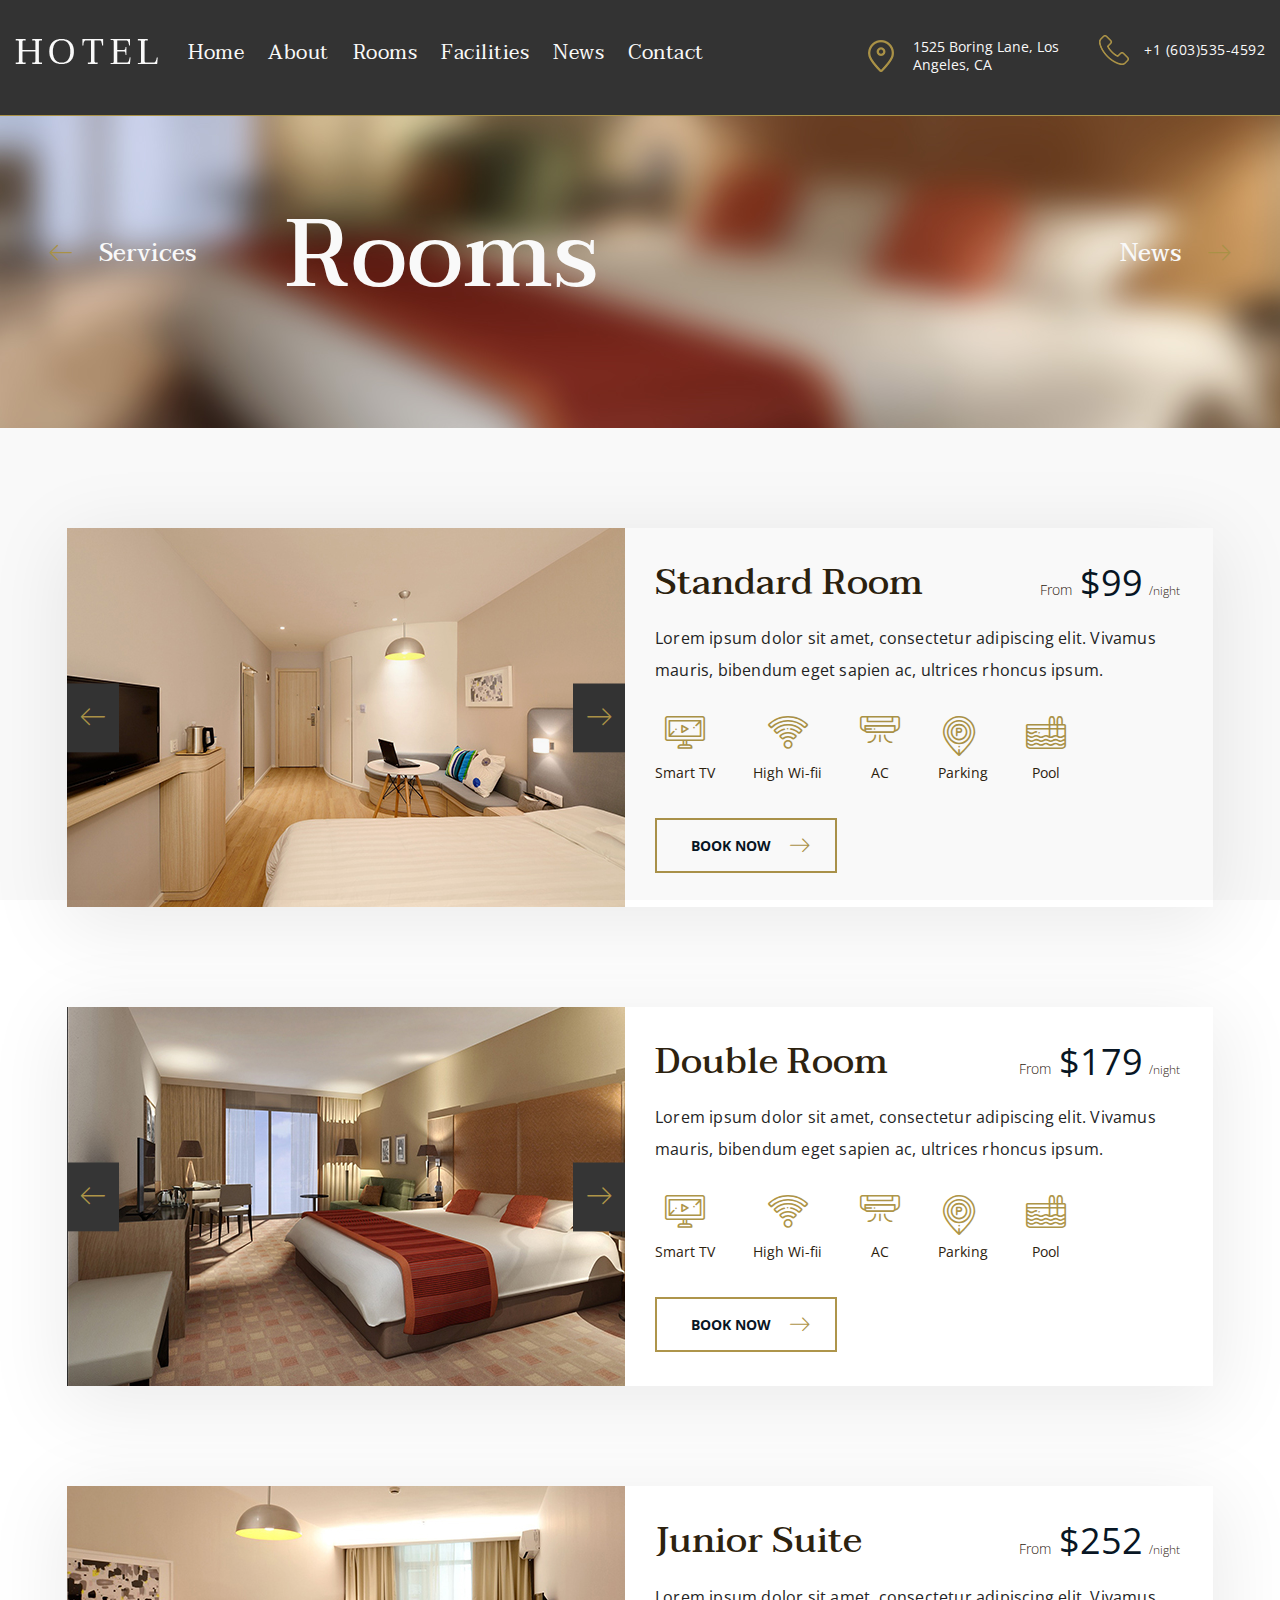
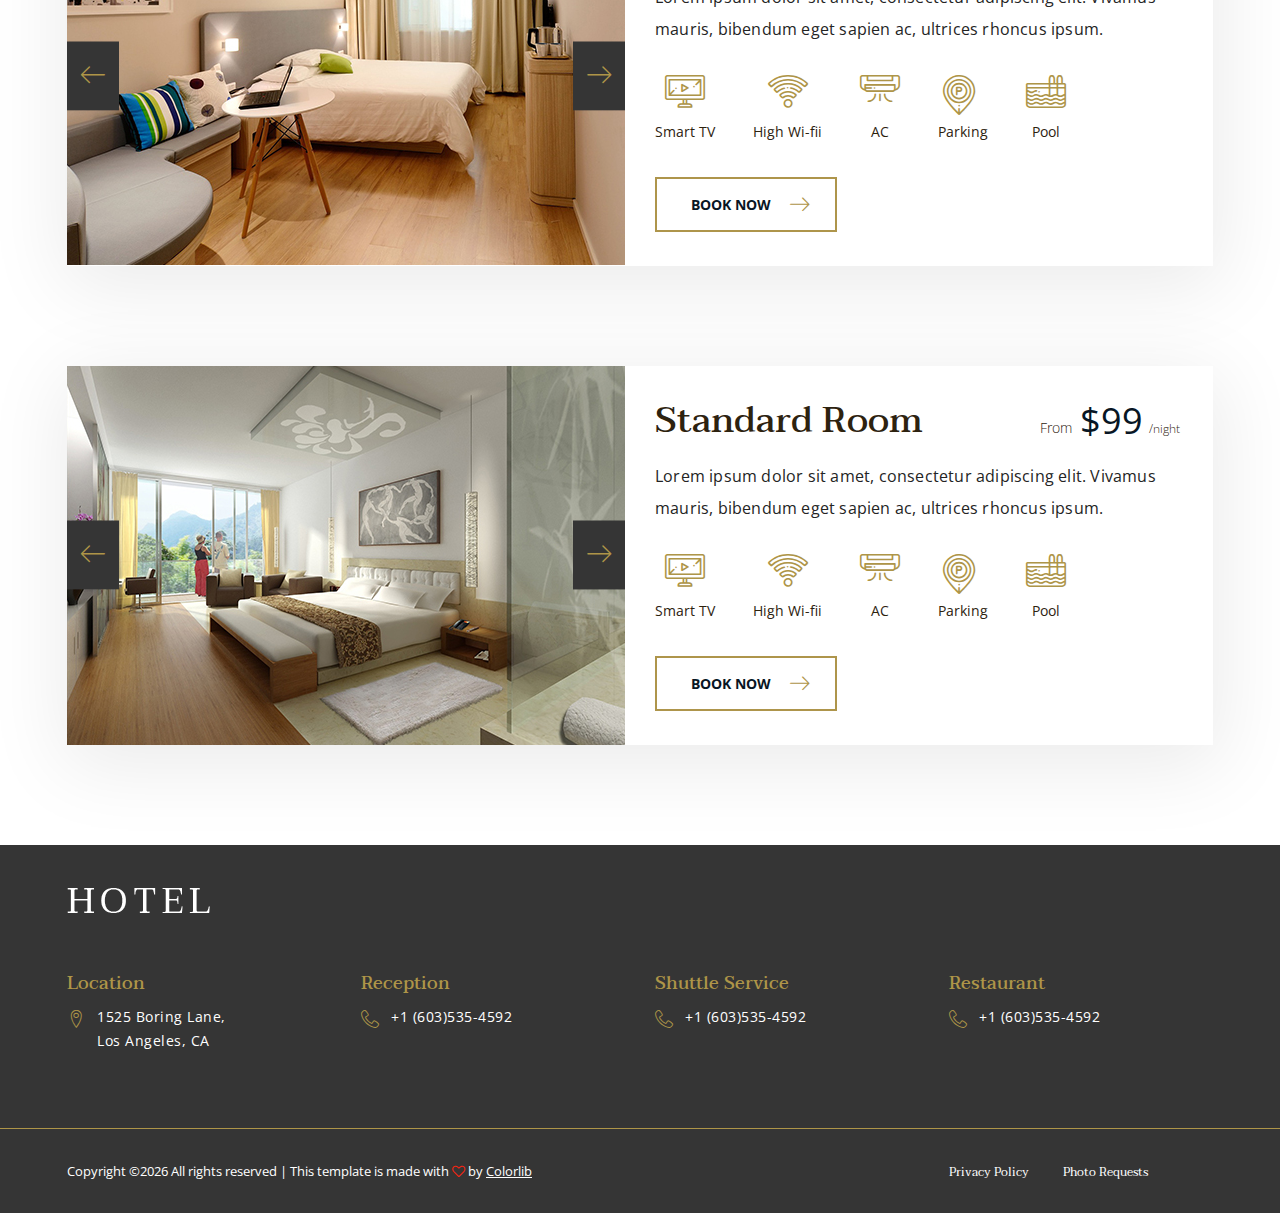
<file: rooms.html>
<!DOCTYPE html>
<html lang="zxx">

<head>
    <meta charset="UTF-8">
    <meta name="description" content="Hotel Template">
    <meta name="keywords" content="Hotel, unica, creative, html">
    <meta name="viewport" content="width=device-width, initial-scale=1.0">
    <meta http-equiv="X-UA-Compatible" content="ie=edge">
    <title>Hotel | Template</title>

    <!-- Google Font -->
    <link href="https://fonts.googleapis.com/css?family=Taviraj:300,400,500,600,700,800,900&display=swap"
        rel="stylesheet">
    <link href="https://fonts.googleapis.com/css?family=Open+Sans:300,400,600,700,800&display=swap" rel="stylesheet">

    <!-- Css Styles -->
    <link rel="stylesheet" href="css/bootstrap.min.css" type="text/css">
    <link rel="stylesheet" href="css/font-awesome.min.css" type="text/css">
    <link rel="stylesheet" href="css/flaticon.css" type="text/css">
    <link rel="stylesheet" href="css/linearicons.css" type="text/css">
    <link rel="stylesheet" href="css/owl.carousel.min.css" type="text/css">
    <link rel="stylesheet" href="css/jquery-ui.min.css" type="text/css">
    <link rel="stylesheet" href="css/nice-select.css" type="text/css">
    <link rel="stylesheet" href="css/magnific-popup.css" type="text/css">
    <link rel="stylesheet" href="css/slicknav.min.css" type="text/css">
    <link rel="stylesheet" href="css/style.css" type="text/css">
</head>

<body>
    <!-- Page Preloder -->
    <div id="preloder">
        <div class="loader"></div>
    </div>

    <!-- Header Section Begin -->
    <header class="header-section other-page">
        <div class="container-fluid">
            <div class="inner-header">
                <div class="logo">
                    <a href="./index.html"><img src="img/logo.png" alt=""></a>
                </div>
                <div class="top-widget">
                    <div class="top-info address">
                        <img src="img/placeholder.png" alt="">
                        <span>1525 Boring Lane, Los <br />Angeles, CA</span>
                    </div>
                    <div class="top-info phone-num">
                        <img src="img/phone.png" alt="">
                        <span>+1 (603)535-4592</span>
                    </div>
                </div>
                <div class="container">
                    <nav class="main-menu mobile-menu">
                        <ul>
                            <li><a href="./index.html">Home</a></li>
                            <li><a href="./about-us.html">About</a></li>
                            <li><a href="./rooms.html">Rooms</a></li>
                            <li><a href="#">Facilities</a>
                                <ul class="drop-menu">
                                    <li><a href="#">Junior Suit</a></li>
                                    <li><a href="#">Double Room</a></li>
                                    <li><a href="#">Senior Suit</a></li>
                                    <li><a href="#">Single Room</a></li>
                                </ul>
                            </li>
                            <li><a href="./news.html">News</a></li>
                            <li><a href="./contact.html">Contact</a></li>
                        </ul>
                    </nav>
                </div>
                <div id="mobile-menu-wrap"></div>
            </div>
        </div>
    </header>
    <!-- Header End -->

    <!-- Hero Section Begin -->
    <section class="hero-section set-bg" data-setbg="img/rooms-bg.jpg">
        <div class="hero-text">
            <div class="container">
                <div class="row">
                    <div class="col-lg-12">
                        <h1>Rooms</h1>
                    </div>
                </div>
                <div class="page-nav">
                    <a href="./services.html" class="left-nav"><i class="lnr lnr-arrow-left"></i> Services</a>
                    <a href="./news.html" class="right-nav">News <i class="lnr lnr-arrow-right"></i></a>
                </div>
            </div>
        </div>
    </section>
    <!-- Hero Section End -->

    <!-- Rooms Section Begin -->
    <section class="room-section spad">
        <div class="container">
            <div class="rooms-page-item">
                <div class="row">
                    <div class="col-lg-6">
                        <div class="room-pic-slider owl-carousel">
                            <div class="single-room-pic">
                                <img src="img/room/rooms-1.jpg" alt="">
                            </div>
                            <div class="single-room-pic">
                                <img src="img/room/rooms-2.jpg" alt="">
                            </div>
                        </div>
                    </div>
                    <div class="col-lg-6">
                        <div class="room-text">
                            <div class="room-title">
                                <h2>Standard Room</h2>
                                <div class="room-price">
                                    <span>From</span>
                                    <h2>$99</h2>
                                    <sub>/night</sub>
                                </div>
                            </div>
                            <div class="room-desc">
                                <p>Lorem ipsum dolor sit amet, consectetur adipiscing elit. Vivamus mauris, bibendum
                                    eget sapien ac, ultrices rhoncus ipsum.</p>
                            </div>
                            <div class="room-features">
                                <div class="room-info">
                                    <i class="flaticon-019-television"></i>
                                    <span>Smart TV</span>
                                </div>
                                <div class="room-info">
                                    <i class="flaticon-029-wifi"></i>
                                    <span>High Wi-fii</span>
                                </div>
                                <div class="room-info">
                                    <i class="flaticon-003-air-conditioner"></i>
                                    <span>AC</span>
                                </div>
                                <div class="room-info">
                                    <i class="flaticon-036-parking"></i>
                                    <span>Parking</span>
                                </div>
                                <div class="room-info last">
                                    <i class="flaticon-007-swimming-pool"></i>
                                    <span>Pool</span>
                                </div>
                            </div>
                            <a href="#" class="primary-btn">Book Now <i class="lnr lnr-arrow-right"></i></a>
                        </div>
                    </div>
                </div>
            </div>
            <div class="rooms-page-item">
                <div class="row">
                    <div class="col-lg-6">
                        <div class="room-pic-slider owl-carousel">
                            <div class="single-room-pic">
                                <img src="img/room/rooms-3.jpg" alt="">
                            </div>
                            <div class="single-room-pic">
                                <img src="img/room/rooms-2.jpg" alt="">
                            </div>
                        </div>
                    </div>
                    <div class="col-lg-6">
                        <div class="room-text">
                            <div class="room-title">
                                <h2>Double Room</h2>
                                <div class="room-price">
                                    <span>From</span>
                                    <h2>$179</h2>
                                    <sub>/night</sub>
                                </div>
                            </div>
                            <div class="room-desc">
                                <p>Lorem ipsum dolor sit amet, consectetur adipiscing elit. Vivamus mauris, bibendum
                                    eget sapien ac, ultrices rhoncus ipsum.</p>
                            </div>
                            <div class="room-features">
                                <div class="room-info">
                                    <i class="flaticon-019-television"></i>
                                    <span>Smart TV</span>
                                </div>
                                <div class="room-info">
                                    <i class="flaticon-029-wifi"></i>
                                    <span>High Wi-fii</span>
                                </div>
                                <div class="room-info">
                                    <i class="flaticon-003-air-conditioner"></i>
                                    <span>AC</span>
                                </div>
                                <div class="room-info">
                                    <i class="flaticon-036-parking"></i>
                                    <span>Parking</span>
                                </div>
                                <div class="room-info last">
                                    <i class="flaticon-007-swimming-pool"></i>
                                    <span>Pool</span>
                                </div>
                            </div>
                            <a href="#" class="primary-btn">Book Now <i class="lnr lnr-arrow-right"></i></a>
                        </div>
                    </div>
                </div>
            </div>
            <div class="rooms-page-item">
                <div class="row">
                    <div class="col-lg-6">
                        <div class="room-pic-slider owl-carousel">
                            <div class="single-room-pic">
                                <img src="img/room/rooms-4.jpg" alt="">
                            </div>
                            <div class="single-room-pic">
                                <img src="img/room/rooms-2.jpg" alt="">
                            </div>
                        </div>
                    </div>
                    <div class="col-lg-6">
                        <div class="room-text">
                            <div class="room-title">
                                <h2>Junior Suite</h2>
                                <div class="room-price">
                                    <span>From</span>
                                    <h2>$252</h2>
                                    <sub>/night</sub>
                                </div>
                            </div>
                            <div class="room-desc">
                                <p>Lorem ipsum dolor sit amet, consectetur adipiscing elit. Vivamus mauris, bibendum
                                    eget sapien ac, ultrices rhoncus ipsum.</p>
                            </div>
                            <div class="room-features">
                                <div class="room-info">
                                    <i class="flaticon-019-television"></i>
                                    <span>Smart TV</span>
                                </div>
                                <div class="room-info">
                                    <i class="flaticon-029-wifi"></i>
                                    <span>High Wi-fii</span>
                                </div>
                                <div class="room-info">
                                    <i class="flaticon-003-air-conditioner"></i>
                                    <span>AC</span>
                                </div>
                                <div class="room-info">
                                    <i class="flaticon-036-parking"></i>
                                    <span>Parking</span>
                                </div>
                                <div class="room-info last">
                                    <i class="flaticon-007-swimming-pool"></i>
                                    <span>Pool</span>
                                </div>
                            </div>
                            <a href="#" class="primary-btn">Book Now <i class="lnr lnr-arrow-right"></i></a>
                        </div>
                    </div>
                </div>
            </div>
            <div class="rooms-page-item">
                <div class="row">
                    <div class="col-lg-6">
                        <div class="room-pic-slider owl-carousel">
                            <div class="single-room-pic">
                                <img src="img/room/rooms-5.jpg" alt="">
                            </div>
                            <div class="single-room-pic">
                                <img src="img/room/rooms-2.jpg" alt="">
                            </div>
                        </div>
                    </div>
                    <div class="col-lg-6">
                        <div class="room-text">
                            <div class="room-title">
                                <h2>Standard Room</h2>
                                <div class="room-price">
                                    <span>From</span>
                                    <h2>$99</h2>
                                    <sub>/night</sub>
                                </div>
                            </div>
                            <div class="room-desc">
                                <p>Lorem ipsum dolor sit amet, consectetur adipiscing elit. Vivamus mauris, bibendum
                                    eget sapien ac, ultrices rhoncus ipsum.</p>
                            </div>
                            <div class="room-features">
                                <div class="room-info">
                                    <i class="flaticon-019-television"></i>
                                    <span>Smart TV</span>
                                </div>
                                <div class="room-info">
                                    <i class="flaticon-029-wifi"></i>
                                    <span>High Wi-fii</span>
                                </div>
                                <div class="room-info">
                                    <i class="flaticon-003-air-conditioner"></i>
                                    <span>AC</span>
                                </div>
                                <div class="room-info">
                                    <i class="flaticon-036-parking"></i>
                                    <span>Parking</span>
                                </div>
                                <div class="room-info last">
                                    <i class="flaticon-007-swimming-pool"></i>
                                    <span>Pool</span>
                                </div>
                            </div>
                            <a href="#" class="primary-btn">Book Now <i class="lnr lnr-arrow-right"></i></a>
                        </div>
                    </div>
                </div>
            </div>
        </div>
    </section>
    <!-- Rooms Section End -->

    <!-- Footer Section Begin -->
    <footer class="footer-section">
        <div class="container">
            <div class="row">
                <div class="col-lg-12">
                    <div class="footer-logo">
                        <a href="#"><img src="img/logo.png" alt=""></a>
                    </div>
                </div>
            </div>
            <div class="row pb-50">
                <div class="col-lg-3 col-sm-6">
                    <div class="single-footer-widget">
                        <h5>Location</h5>
                        <div class="widget-text">
                            <i class="lnr lnr-map-marker"></i>
                            <p>1525 Boring Lane, <br />Los Angeles, CA</p>
                        </div>
                    </div>
                </div>
                <div class="col-lg-3 col-sm-6">
                    <div class="single-footer-widget">
                        <h5>Reception</h5>
                        <div class="widget-text">
                            <i class="lnr lnr-phone-handset"></i>
                            <p>+1 (603)535-4592</p>
                        </div>
                    </div>
                </div>
                <div class="col-lg-3 col-sm-6">
                    <div class="single-footer-widget">
                        <h5>Shuttle Service</h5>
                        <div class="widget-text">
                            <i class="lnr lnr-phone-handset"></i>
                            <p>+1 (603)535-4592</p>
                        </div>
                    </div>
                </div>
                <div class="col-lg-3 col-sm-6">
                    <div class="single-footer-widget">
                        <h5>Restaurant</h5>
                        <div class="widget-text">
                            <i class="lnr lnr-phone-handset"></i>
                            <p>+1 (603)535-4592</p>
                        </div>
                    </div>
                </div>
            </div>
        </div>
        <div class="copyright-area">
            <div class="container">
                <div class="copyright-text"><!-- Link back to Colorlib can't be removed. Template is licensed under CC BY 3.0. -->
Copyright &copy;<script>document.write(new Date().getFullYear());</script> All rights reserved | This template is made with <i class="fa fa-heart-o" aria-hidden="true"></i> by <a href="https://colorlib.com" target="_blank">Colorlib</a>
<!-- Link back to Colorlib can't be removed. Template is licensed under CC BY 3.0. --></div>
                <div class="privacy-links">
                    <a href="#">Privacy Policy</a>
                    <a href="#">Photo Requests</a>
                </div>
            </div>
        </div>
    </footer>
    <!-- Footer Section End -->

    <!-- Js Plugins -->
    <script src="js/jquery-3.3.1.min.js"></script>
    <script src="js/bootstrap.min.js"></script>
    <script src="js/jquery.magnific-popup.min.js"></script>
    <script src="js/jquery-ui.min.js"></script>
    <script src="js/jquery.nice-select.min.js"></script>
    <script src="js/jquery.slicknav.js"></script>
    <script src="js/owl.carousel.min.js"></script>
    <script src="js/main.js"></script>
</body>

</html>
</file>
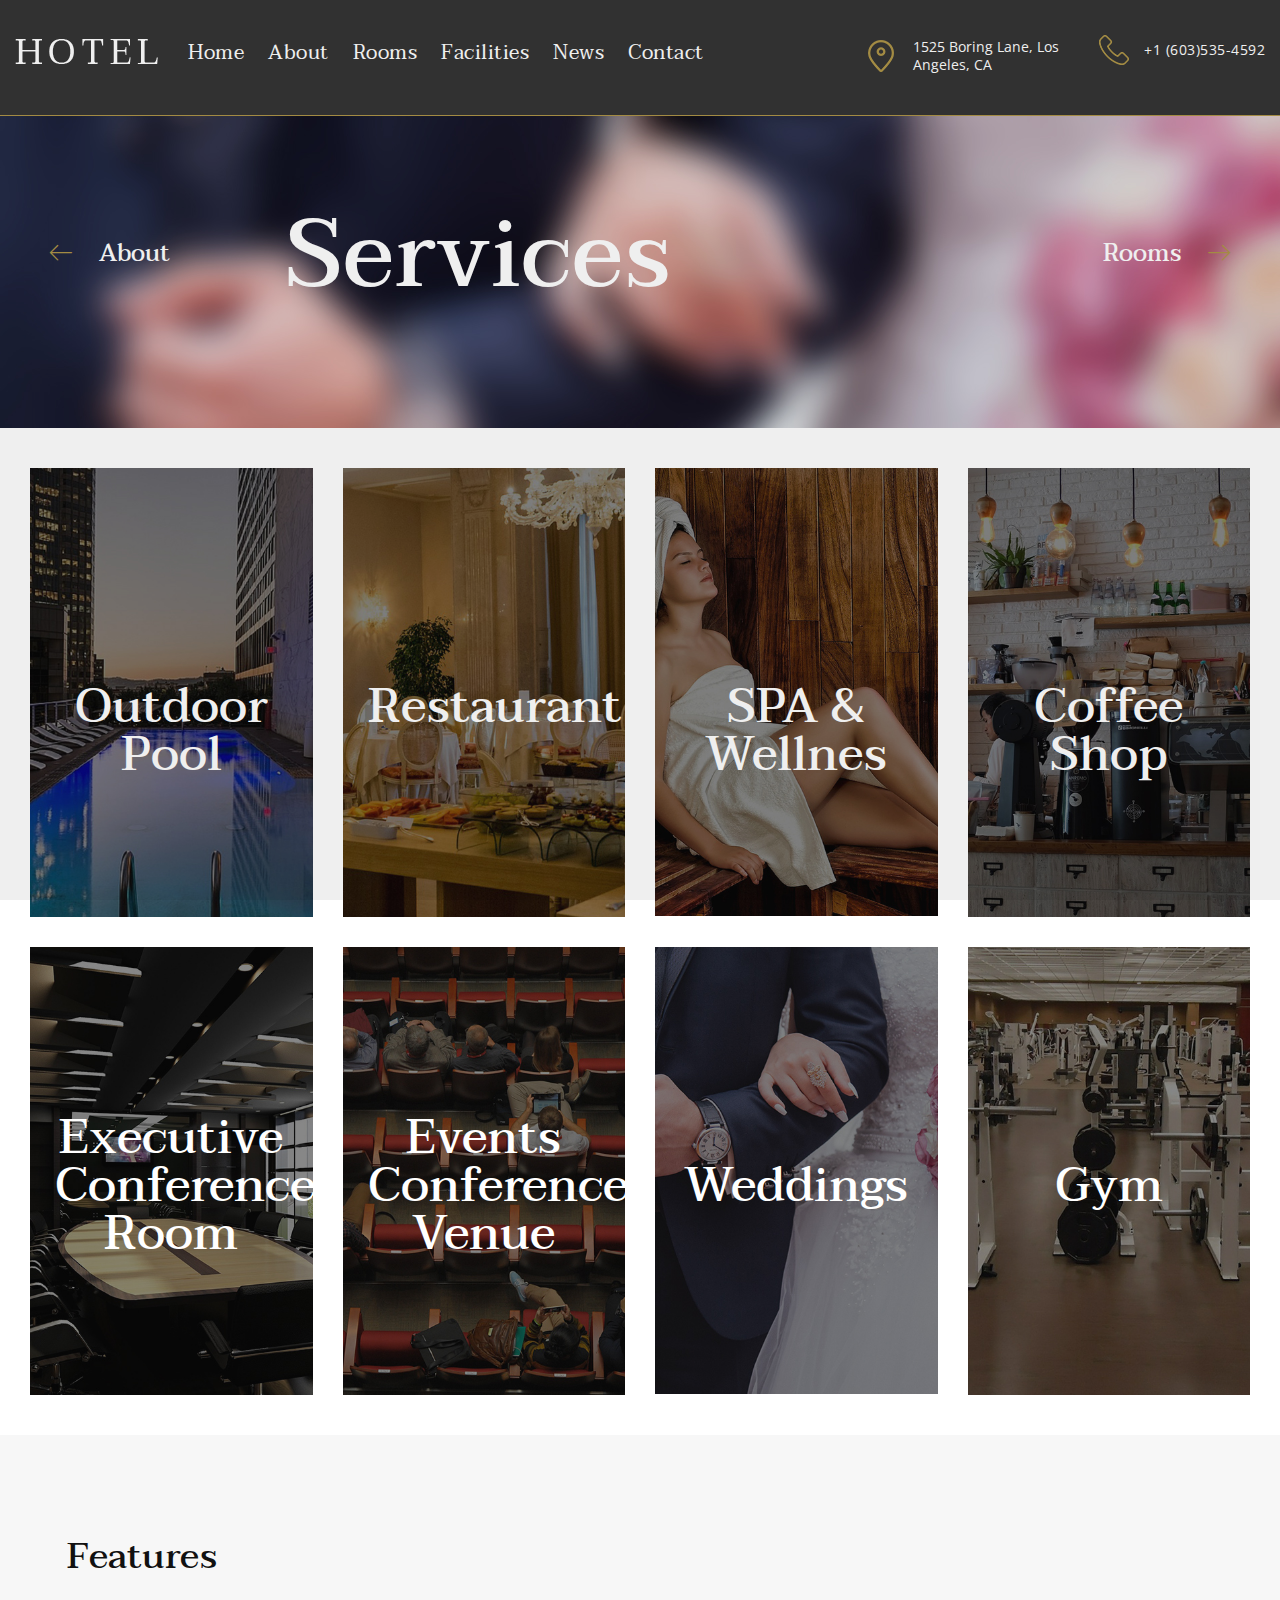
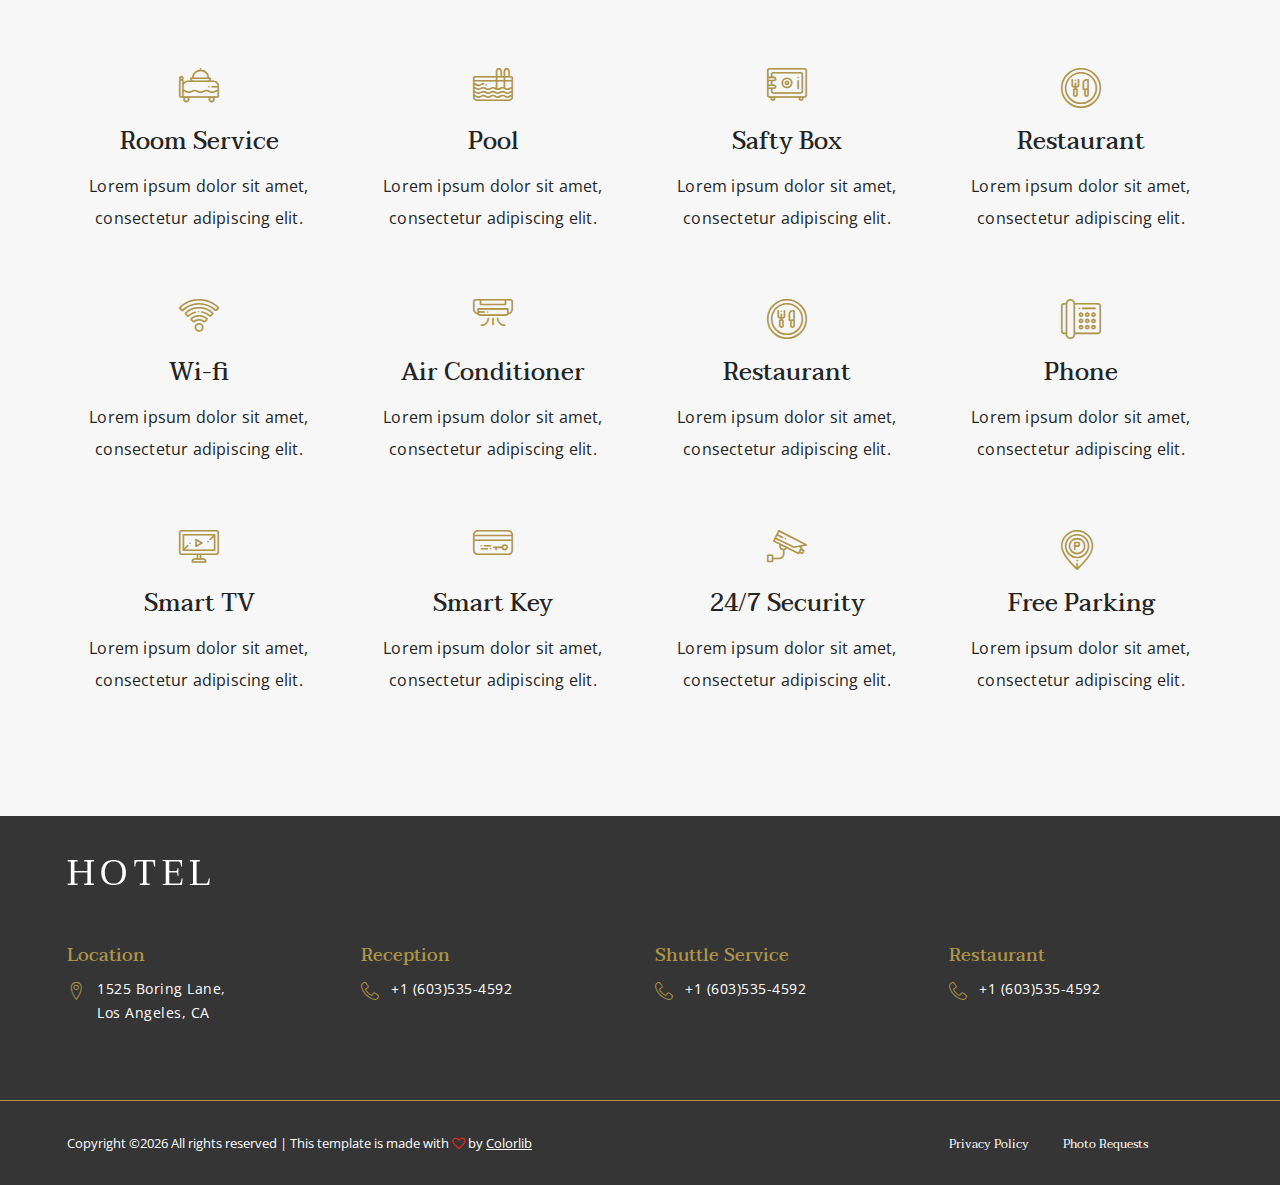
<file: services.html>
<!DOCTYPE html>
<html lang="zxx">

<head>
    <meta charset="UTF-8">
    <meta name="description" content="Hotel Template">
    <meta name="keywords" content="Hotel, unica, creative, html">
    <meta name="viewport" content="width=device-width, initial-scale=1.0">
    <meta http-equiv="X-UA-Compatible" content="ie=edge">
    <title>Hotel | Template</title>

    <!-- Google Font -->
    <link href="https://fonts.googleapis.com/css?family=Taviraj:300,400,500,600,700,800,900&display=swap"
        rel="stylesheet">
    <link href="https://fonts.googleapis.com/css?family=Open+Sans:300,400,600,700,800&display=swap" rel="stylesheet">

    <!-- Css Styles -->
    <link rel="stylesheet" href="css/bootstrap.min.css" type="text/css">
    <link rel="stylesheet" href="css/font-awesome.min.css" type="text/css">
    <link rel="stylesheet" href="css/flaticon.css" type="text/css">
    <link rel="stylesheet" href="css/linearicons.css" type="text/css">
    <link rel="stylesheet" href="css/owl.carousel.min.css" type="text/css">
    <link rel="stylesheet" href="css/jquery-ui.min.css" type="text/css">
    <link rel="stylesheet" href="css/nice-select.css" type="text/css">
    <link rel="stylesheet" href="css/magnific-popup.css" type="text/css">
    <link rel="stylesheet" href="css/slicknav.min.css" type="text/css">
    <link rel="stylesheet" href="css/style.css" type="text/css">
</head>

<body>
    <!-- Page Preloder -->
    <div id="preloder">
        <div class="loader"></div>
    </div>

     <!-- Header Section Begin -->
    <header class="header-section other-page">
        <div class="container-fluid">
            <div class="inner-header">
                <div class="logo">
                    <a href="./index.html"><img src="img/logo.png" alt=""></a>
                </div>
                <div class="top-widget">
                    <div class="top-info address">
                        <img src="img/placeholder.png" alt="">
                        <span>1525 Boring Lane, Los <br />Angeles, CA</span>
                    </div>
                    <div class="top-info phone-num">
                        <img src="img/phone.png" alt="">
                        <span>+1 (603)535-4592</span>
                    </div>
                </div>
                <div class="container">
                    <nav class="main-menu mobile-menu">
                        <ul>
                            <li><a href="./index.html">Home</a></li>
                            <li><a href="./about-us.html">About</a></li>
                            <li><a href="./rooms.html">Rooms</a></li>
                            <li><a href="#">Facilities</a>
                                <ul class="drop-menu">
                                    <li><a href="#">Junior Suit</a></li>
                                    <li><a href="#">Double Room</a></li>
                                    <li><a href="#">Senior Suit</a></li>
                                    <li><a href="#">Single Room</a></li>
                                </ul>
                            </li>
                            <li><a href="./news.html">News</a></li>
                            <li><a href="./contact.html">Contact</a></li>
                        </ul>
                    </nav>
                </div>
                <div id="mobile-menu-wrap"></div>
            </div>
        </div>
    </header>
    <!-- Header End -->

    <!-- Hero Section Begin -->
    <section class="hero-section set-bg" data-setbg="img/services-bg.jpg">
        <div class="hero-text">
            <div class="container">
                <div class="row">
                    <div class="col-lg-12">
                        <h1>Services</h1>
                    </div>
                </div>
                <div class="page-nav">
                    <a href="./about-us.html" class="left-nav"><i class="lnr lnr-arrow-left"></i> About</a>
                    <a href="./rooms.html" class="right-nav">Rooms <i class="lnr lnr-arrow-right"></i></a>
                </div>
            </div>
        </div>
    </section>
    <!-- Hero Section End -->

    <!-- Services Section Begin -->
    <section class="services-section">
        <div class="container-fluid">
            <div class="row">
                <div class="col-lg-3 col-sm-6">
                    <div class="single-services-item">
                        <div class="services-pic-item">
                            <img src="img/services/services-1.jpg" alt="">
                        </div>
                        <div class="services-text">
                            <h2>Outdoor Pool</h2>
                        </div>
                    </div>
                </div>
                <div class="col-lg-3 col-sm-6">
                    <div class="single-services-item">
                        <div class="services-pic-item">
                            <img src="img/services/services-2.jpg" alt="">
                        </div>
                        <div class="services-text">
                            <h2>Restaurant</h2>
                        </div>
                    </div>
                </div>
                <div class="col-lg-3 col-sm-6">
                    <div class="single-services-item">
                        <div class="services-pic-item">
                            <img src="img/services/services-3.jpg" alt="">
                        </div>
                        <div class="services-text">
                            <h2>SPA & Wellnes</h2>
                        </div>
                    </div>
                </div>
                <div class="col-lg-3 col-sm-6">
                    <div class="single-services-item">
                        <div class="services-pic-item">
                            <img src="img/services/services-4.jpg" alt="">
                        </div>
                        <div class="services-text">
                            <h2>Coffee Shop</h2>
                        </div>
                    </div>
                </div>
                <div class="col-lg-3 col-sm-6">
                    <div class="single-services-item changed-align">
                        <div class="services-pic-item">
                            <img src="img/services/services-5.jpg" alt="">
                        </div>
                        <div class="services-text">
                            <h2>Executive<br /> Conference<br /> Room</h2>
                        </div>
                    </div>
                </div>
                <div class="col-lg-3 col-sm-6">
                    <div class="single-services-item changed-align">
                        <div class="services-pic-item">
                            <img src="img/services/services-6.jpg" alt="">
                        </div>
                        <div class="services-text">
                            <h2>Events<br /> Conference<br /> Venue</h2>
                        </div>
                    </div>
                </div>
                <div class="col-lg-3 col-sm-6">
                    <div class="single-services-item">
                        <div class="services-pic-item">
                            <img src="img/services/services-7.jpg" alt="">
                        </div>
                        <div class="services-text">
                            <h2>Weddings</h2>
                        </div>
                    </div>
                </div>
                <div class="col-lg-3 col-sm-6">
                    <div class="single-services-item">
                        <div class="services-pic-item">
                            <img src="img/services/services-8.jpg" alt="">
                        </div>
                        <div class="services-text">
                            <h2>Gym</h2>
                        </div>
                    </div>
                </div>
            </div>
        </div>
    </section>
    <!-- Services Section End -->

    <!-- Services Section End -->
    <section class="features-section spad">
        <div class="container">
            <div class="row">
                <div class="col-lg-12">
                    <div class="section-title">
                        <h2>Features</h2>
                    </div>
                </div>
                <div class="col-lg-3 col-sm-6">
                    <div class="single-features-item">
                        <i class="flaticon-043-room-service"></i>
                        <h4>Room Service</h4>
                        <p>Lorem ipsum dolor sit amet, consectetur adipiscing elit.</p>
                    </div>
                </div>
                <div class="col-lg-3 col-sm-6">
                    <div class="single-features-item">
                        <i class="flaticon-007-swimming-pool"></i>
                        <h4>Pool</h4>
                        <p>Lorem ipsum dolor sit amet, consectetur adipiscing elit.</p>
                    </div>
                </div>
                <div class="col-lg-3 col-sm-6">
                    <div class="single-features-item">
                        <i class="flaticon-013-safety-box"></i>
                        <h4>Safty Box</h4>
                        <p>Lorem ipsum dolor sit amet, consectetur adipiscing elit.</p>
                    </div>
                </div>
                <div class="col-lg-3 col-sm-6">
                    <div class="single-features-item">
                        <i class="flaticon-033-dinner"></i>
                        <h4>Restaurant</h4>
                        <p>Lorem ipsum dolor sit amet, consectetur adipiscing elit.</p>
                    </div>
                </div>
                <div class="col-lg-3 col-sm-6">
                    <div class="single-features-item">
                        <i class="flaticon-029-wifi"></i>
                        <h4>Wi-fi</h4>
                        <p>Lorem ipsum dolor sit amet, consectetur adipiscing elit.</p>
                    </div>
                </div>
                <div class="col-lg-3 col-sm-6">
                    <div class="single-features-item">
                        <i class="flaticon-003-air-conditioner"></i>
                        <h4>Air Conditioner</h4>
                        <p>Lorem ipsum dolor sit amet, consectetur adipiscing elit.</p>
                    </div>
                </div>
                <div class="col-lg-3 col-sm-6">
                    <div class="single-features-item">
                        <i class="flaticon-033-dinner"></i>
                        <h4>Restaurant</h4>
                        <p>Lorem ipsum dolor sit amet, consectetur adipiscing elit.</p>
                    </div>
                </div>
                <div class="col-lg-3 col-sm-6">
                    <div class="single-features-item">
                        <i class="flaticon-020-telephone"></i>
                        <h4>Phone</h4>
                        <p>Lorem ipsum dolor sit amet, consectetur adipiscing elit.</p>
                    </div>
                </div>
                <div class="col-lg-3 col-sm-6">
                    <div class="single-features-item">
                        <i class="flaticon-019-television"></i>
                        <h4>Smart TV</h4>
                        <p>Lorem ipsum dolor sit amet, consectetur adipiscing elit.</p>
                    </div>
                </div>
                <div class="col-lg-3 col-sm-6">
                    <div class="single-features-item">
                        <i class="flaticon-040-key-card"></i>
                        <h4>Smart Key</h4>
                        <p>Lorem ipsum dolor sit amet, consectetur adipiscing elit.</p>
                    </div>
                </div>
                <div class="col-lg-3 col-sm-6">
                    <div class="single-features-item">
                        <i class="flaticon-009-cctv"></i>
                        <h4>24/7 Security</h4>
                        <p>Lorem ipsum dolor sit amet, consectetur adipiscing elit.</p>
                    </div>
                </div>
                <div class="col-lg-3 col-sm-6">
                    <div class="single-features-item">
                        <i class="flaticon-036-parking"></i>
                        <h4>Free Parking</h4>
                        <p>Lorem ipsum dolor sit amet, consectetur adipiscing elit.</p>
                    </div>
                </div>
            </div>
        </div>
    </section>
    <!-- Services Section End -->

        <!-- Footer Section Begin -->
    <footer class="footer-section">
        <div class="container">
            <div class="row">
                <div class="col-lg-12">
                    <div class="footer-logo">
                        <a href="#"><img src="img/logo.png" alt=""></a>
                    </div>
                </div>
            </div>
            <div class="row pb-50">
                <div class="col-lg-3 col-sm-6">
                    <div class="single-footer-widget">
                        <h5>Location</h5>
                        <div class="widget-text">
                            <i class="lnr lnr-map-marker"></i>
                            <p>1525 Boring Lane, <br />Los Angeles, CA</p>
                        </div>
                    </div>
                </div>
                <div class="col-lg-3 col-sm-6">
                    <div class="single-footer-widget">
                        <h5>Reception</h5>
                        <div class="widget-text">
                            <i class="lnr lnr-phone-handset"></i>
                            <p>+1 (603)535-4592</p>
                        </div>
                    </div>
                </div>
                <div class="col-lg-3 col-sm-6">
                    <div class="single-footer-widget">
                        <h5>Shuttle Service</h5>
                        <div class="widget-text">
                            <i class="lnr lnr-phone-handset"></i>
                            <p>+1 (603)535-4592</p>
                        </div>
                    </div>
                </div>
                <div class="col-lg-3 col-sm-6">
                    <div class="single-footer-widget">
                        <h5>Restaurant</h5>
                        <div class="widget-text">
                            <i class="lnr lnr-phone-handset"></i>
                            <p>+1 (603)535-4592</p>
                        </div>
                    </div>
                </div>
            </div>
        </div>
        <div class="copyright-area">
            <div class="container">
                <div class="copyright-text"><!-- Link back to Colorlib can't be removed. Template is licensed under CC BY 3.0. -->
Copyright &copy;<script>document.write(new Date().getFullYear());</script> All rights reserved | This template is made with <i class="fa fa-heart-o" aria-hidden="true"></i> by <a href="https://colorlib.com" target="_blank">Colorlib</a>
<!-- Link back to Colorlib can't be removed. Template is licensed under CC BY 3.0. --></div>
                <div class="privacy-links">
                    <a href="#">Privacy Policy</a>
                    <a href="#">Photo Requests</a>
                </div>
            </div>
        </div>
    </footer>
    <!-- Footer Section End -->

    <!-- Js Plugins -->
    <script src="js/jquery-3.3.1.min.js"></script>
    <script src="js/bootstrap.min.js"></script>
    <script src="js/jquery.magnific-popup.min.js"></script>
    <script src="js/jquery-ui.min.js"></script>
    <script src="js/jquery.nice-select.min.js"></script>
    <script src="js/jquery.slicknav.js"></script>
    <script src="js/owl.carousel.min.js"></script>
    <script src="js/main.js"></script>
</body>

</html>
</file>
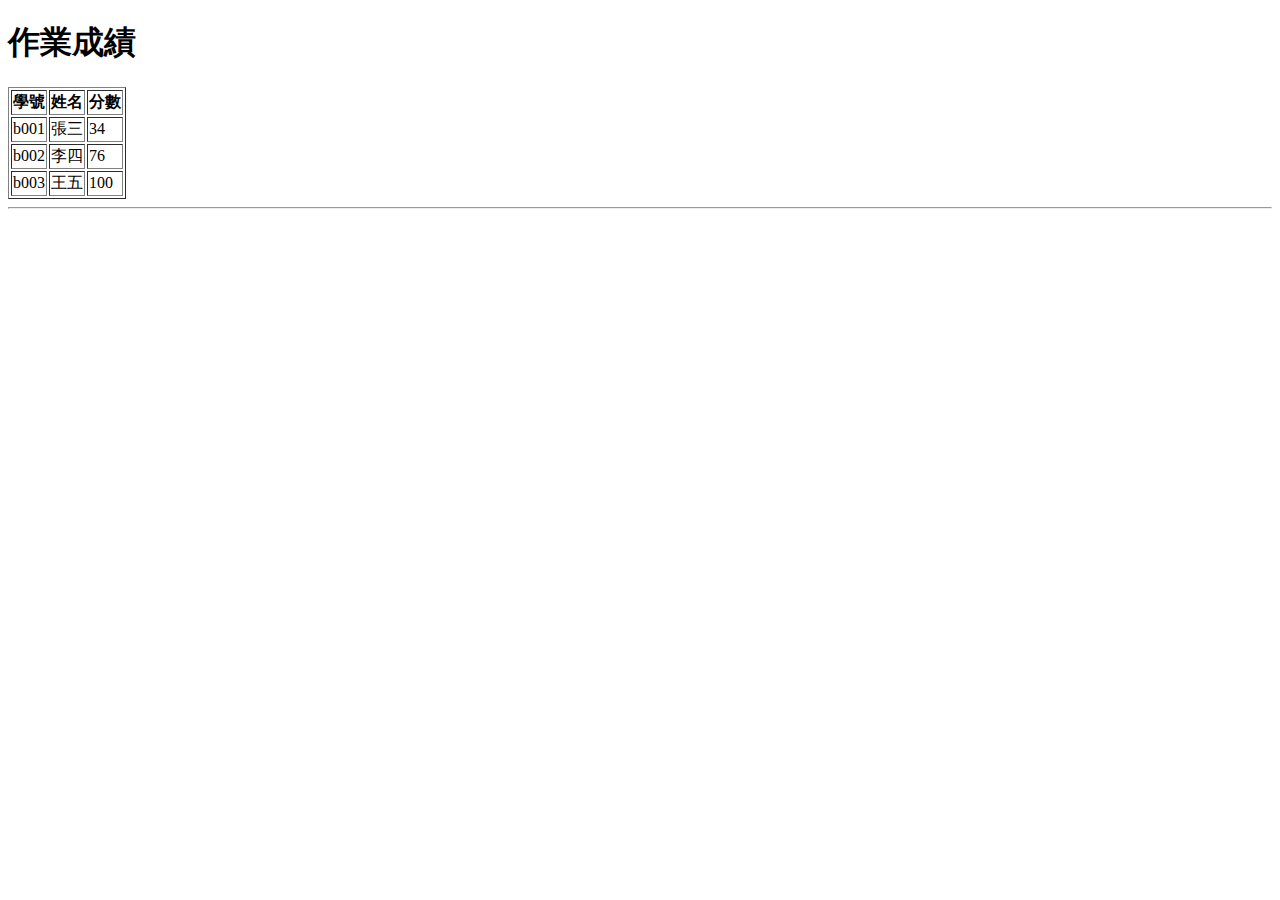
<file: 舊資料/table.html>
<!DOCTYPE html>
<html lang="en">

<head>
    <meta charset="UTF-8">
    <meta name="viewport" content="width=device-width, initial-scale=1.0">
    <meta http-equiv="X-UA-Compatible" content="ie=edge">
    <title>表格練習</title>
</head>

<body>
    <h1>作業成績</h1>

    <table border="1px">
        <tr>
            <th>學號</th>
            <th>姓名</th>
            <th>分數</th>
        </tr>
        <tr>
            <td>b001</td>
            <td>張三</td>
            <td>34</td>
        </tr>
        <tr>
            <td>b002</td>
            <td>李四</td>
            <td>76</td>
        </tr>
        <tr>
            <td>b003</td>
            <td>王五</td>
            <td>100</td>
        </tr>
    </table>
    <hr>

    <!-- table>(tr>th*3)+(tr>td*3)*3 -->

    <table>
        <tr>
            <th></th>
            <th></th>
            <th></th>
        </tr>
        <tr>
            <td></td>
            <td></td>
            <td></td>
        </tr>
        <tr>
            <td></td>
            <td></td>
            <td></td>
        </tr>
        <tr>
            <td></td>
            <td></td>
            <td></td>
        </tr>
    </table>

</body>

</html>
</file>
<file: css/flaticon.css>
/*
  	Flaticon icon font: Flaticon
  	Creation date: 25/01/2019 11:32
  	*/

@font-face {
  font-family: "Flaticon";
  src: url("../fonts/Flaticon.eot");
  src: url("../fonts/Flaticon.eot?#iefix") format("embedded-opentype"),
       url("../fonts/Flaticon.woff") format("woff"),
       url("../fonts/Flaticon.ttf") format("truetype"),
       url("../fonts/Flaticon.svg#Flaticon") format("svg");
  font-weight: normal;
  font-style: normal;
}

@media screen and (-webkit-min-device-pixel-ratio:0) {
  @font-face {
    font-family: "Flaticon";
    src: url("../fonts/Flaticon.svg#Flaticon") format("svg");
  }
}

[class^="flaticon-"]:before, [class*=" flaticon-"]:before,
[class^="flaticon-"]:after, [class*=" flaticon-"]:after {   
  font-family: Flaticon;
  font-style: normal;
}

.flaticon-001-luggage:before { content: "\f100"; }
.flaticon-002-breakfast:before { content: "\f101"; }
.flaticon-003-air-conditioner:before { content: "\f102"; }
.flaticon-004-fridge:before { content: "\f103"; }
.flaticon-005-tea:before { content: "\f104"; }
.flaticon-006-dumbbell:before { content: "\f105"; }
.flaticon-007-swimming-pool:before { content: "\f106"; }
.flaticon-008-heater:before { content: "\f107"; }
.flaticon-009-cctv:before { content: "\f108"; }
.flaticon-010-newspaper:before { content: "\f109"; }
.flaticon-011-no-smoking:before { content: "\f10a"; }
.flaticon-012-cocktail:before { content: "\f10b"; }
.flaticon-013-safety-box:before { content: "\f10c"; }
.flaticon-014-ring-bell:before { content: "\f10d"; }
.flaticon-015-door-hanger:before { content: "\f10e"; }
.flaticon-016-washing-machine:before { content: "\f10f"; }
.flaticon-017-sunbed:before { content: "\f110"; }
.flaticon-018-iron:before { content: "\f111"; }
.flaticon-019-television:before { content: "\f112"; }
.flaticon-020-telephone:before { content: "\f113"; }
.flaticon-021-flip-flops:before { content: "\f114"; }
.flaticon-022-clock:before { content: "\f115"; }
.flaticon-023-hair-dryer:before { content: "\f116"; }
.flaticon-024-towel:before { content: "\f117"; }
.flaticon-025-pillow:before { content: "\f118"; }
.flaticon-026-bed:before { content: "\f119"; }
.flaticon-027-mirror:before { content: "\f11a"; }
.flaticon-028-vacuum-cleaner:before { content: "\f11b"; }
.flaticon-029-wifi:before { content: "\f11c"; }
.flaticon-030-bathtub:before { content: "\f11d"; }
.flaticon-031-elevator:before { content: "\f11e"; }
.flaticon-032-armchair:before { content: "\f11f"; }
.flaticon-033-dinner:before { content: "\f120"; }
.flaticon-034-camera:before { content: "\f121"; }
.flaticon-035-eight-ball:before { content: "\f122"; }
.flaticon-036-parking:before { content: "\f123"; }
.flaticon-037-sink:before { content: "\f124"; }
.flaticon-038-five-stars:before { content: "\f125"; }
.flaticon-039-three-stars:before { content: "\f126"; }
.flaticon-040-key-card:before { content: "\f127"; }
.flaticon-041-lamp:before { content: "\f128"; }
.flaticon-042-menu:before { content: "\f129"; }
.flaticon-043-room-service:before { content: "\f12a"; }
.flaticon-044-clock-1:before { content: "\f12b"; }
.flaticon-045-door:before { content: "\f12c"; }
.flaticon-046-toothbrush:before { content: "\f12d"; }
.flaticon-047-calendar:before { content: "\f12e"; }
.flaticon-048-door-handle:before { content: "\f12f"; }
.flaticon-049-power-socket:before { content: "\f130"; }
.flaticon-050-bellboy:before { content: "\f131"; }
</file>
<file: css/linearicons.css>
@font-face {
	font-family: 'Linearicons-Free';
	src:url('../fonts/Linearicons-Free.eot?w118d');
	src:url('../fonts/Linearicons-Free.eot?#iefixw118d') format('embedded-opentype'),
		url('../fonts/Linearicons-Free.woff2?w118d') format('woff2'),
		url('../fonts/Linearicons-Free.woff?w118d') format('woff'),
		url('../fonts/Linearicons-Free.ttf?w118d') format('truetype'),
		url('../fonts/Linearicons-Free.svg?w118d#Linearicons-Free') format('svg');
	font-weight: normal;
	font-style: normal;
}

.lnr {
	font-family: 'Linearicons-Free';
	speak: none;
	font-style: normal;
	font-weight: normal;
	font-variant: normal;
	text-transform: none;
	line-height: 1;

	/* Better Font Rendering =========== */
	-webkit-font-smoothing: antialiased;
	-moz-osx-font-smoothing: grayscale;
}

.lnr-home:before {
	content: "\e800";
}
.lnr-apartment:before {
	content: "\e801";
}
.lnr-pencil:before {
	content: "\e802";
}
.lnr-magic-wand:before {
	content: "\e803";
}
.lnr-drop:before {
	content: "\e804";
}
.lnr-lighter:before {
	content: "\e805";
}
.lnr-poop:before {
	content: "\e806";
}
.lnr-sun:before {
	content: "\e807";
}
.lnr-moon:before {
	content: "\e808";
}
.lnr-cloud:before {
	content: "\e809";
}
.lnr-cloud-upload:before {
	content: "\e80a";
}
.lnr-cloud-download:before {
	content: "\e80b";
}
.lnr-cloud-sync:before {
	content: "\e80c";
}
.lnr-cloud-check:before {
	content: "\e80d";
}
.lnr-database:before {
	content: "\e80e";
}
.lnr-lock:before {
	content: "\e80f";
}
.lnr-cog:before {
	content: "\e810";
}
.lnr-trash:before {
	content: "\e811";
}
.lnr-dice:before {
	content: "\e812";
}
.lnr-heart:before {
	content: "\e813";
}
.lnr-star:before {
	content: "\e814";
}
.lnr-star-half:before {
	content: "\e815";
}
.lnr-star-empty:before {
	content: "\e816";
}
.lnr-flag:before {
	content: "\e817";
}
.lnr-envelope:before {
	content: "\e818";
}
.lnr-paperclip:before {
	content: "\e819";
}
.lnr-inbox:before {
	content: "\e81a";
}
.lnr-eye:before {
	content: "\e81b";
}
.lnr-printer:before {
	content: "\e81c";
}
.lnr-file-empty:before {
	content: "\e81d";
}
.lnr-file-add:before {
	content: "\e81e";
}
.lnr-enter:before {
	content: "\e81f";
}
.lnr-exit:before {
	content: "\e820";
}
.lnr-graduation-hat:before {
	content: "\e821";
}
.lnr-license:before {
	content: "\e822";
}
.lnr-music-note:before {
	content: "\e823";
}
.lnr-film-play:before {
	content: "\e824";
}
.lnr-camera-video:before {
	content: "\e825";
}
.lnr-camera:before {
	content: "\e826";
}
.lnr-picture:before {
	content: "\e827";
}
.lnr-book:before {
	content: "\e828";
}
.lnr-bookmark:before {
	content: "\e829";
}
.lnr-user:before {
	content: "\e82a";
}
.lnr-users:before {
	content: "\e82b";
}
.lnr-shirt:before {
	content: "\e82c";
}
.lnr-store:before {
	content: "\e82d";
}
.lnr-cart:before {
	content: "\e82e";
}
.lnr-tag:before {
	content: "\e82f";
}
.lnr-phone-handset:before {
	content: "\e830";
}
.lnr-phone:before {
	content: "\e831";
}
.lnr-pushpin:before {
	content: "\e832";
}
.lnr-map-marker:before {
	content: "\e833";
}
.lnr-map:before {
	content: "\e834";
}
.lnr-location:before {
	content: "\e835";
}
.lnr-calendar-full:before {
	content: "\e836";
}
.lnr-keyboard:before {
	content: "\e837";
}
.lnr-spell-check:before {
	content: "\e838";
}
.lnr-screen:before {
	content: "\e839";
}
.lnr-smartphone:before {
	content: "\e83a";
}
.lnr-tablet:before {
	content: "\e83b";
}
.lnr-laptop:before {
	content: "\e83c";
}
.lnr-laptop-phone:before {
	content: "\e83d";
}
.lnr-power-switch:before {
	content: "\e83e";
}
.lnr-bubble:before {
	content: "\e83f";
}
.lnr-heart-pulse:before {
	content: "\e840";
}
.lnr-construction:before {
	content: "\e841";
}
.lnr-pie-chart:before {
	content: "\e842";
}
.lnr-chart-bars:before {
	content: "\e843";
}
.lnr-gift:before {
	content: "\e844";
}
.lnr-diamond:before {
	content: "\e845";
}
.lnr-linearicons:before {
	content: "\e846";
}
.lnr-dinner:before {
	content: "\e847";
}
.lnr-coffee-cup:before {
	content: "\e848";
}
.lnr-leaf:before {
	content: "\e849";
}
.lnr-paw:before {
	content: "\e84a";
}
.lnr-rocket:before {
	content: "\e84b";
}
.lnr-briefcase:before {
	content: "\e84c";
}
.lnr-bus:before {
	content: "\e84d";
}
.lnr-car:before {
	content: "\e84e";
}
.lnr-train:before {
	content: "\e84f";
}
.lnr-bicycle:before {
	content: "\e850";
}
.lnr-wheelchair:before {
	content: "\e851";
}
.lnr-select:before {
	content: "\e852";
}
.lnr-earth:before {
	content: "\e853";
}
.lnr-smile:before {
	content: "\e854";
}
.lnr-sad:before {
	content: "\e855";
}
.lnr-neutral:before {
	content: "\e856";
}
.lnr-mustache:before {
	content: "\e857";
}
.lnr-alarm:before {
	content: "\e858";
}
.lnr-bullhorn:before {
	content: "\e859";
}
.lnr-volume-high:before {
	content: "\e85a";
}
.lnr-volume-medium:before {
	content: "\e85b";
}
.lnr-volume-low:before {
	content: "\e85c";
}
.lnr-volume:before {
	content: "\e85d";
}
.lnr-mic:before {
	content: "\e85e";
}
.lnr-hourglass:before {
	content: "\e85f";
}
.lnr-undo:before {
	content: "\e860";
}
.lnr-redo:before {
	content: "\e861";
}
.lnr-sync:before {
	content: "\e862";
}
.lnr-history:before {
	content: "\e863";
}
.lnr-clock:before {
	content: "\e864";
}
.lnr-download:before {
	content: "\e865";
}
.lnr-upload:before {
	content: "\e866";
}
.lnr-enter-down:before {
	content: "\e867";
}
.lnr-exit-up:before {
	content: "\e868";
}
.lnr-bug:before {
	content: "\e869";
}
.lnr-code:before {
	content: "\e86a";
}
.lnr-link:before {
	content: "\e86b";
}
.lnr-unlink:before {
	content: "\e86c";
}
.lnr-thumbs-up:before {
	content: "\e86d";
}
.lnr-thumbs-down:before {
	content: "\e86e";
}
.lnr-magnifier:before {
	content: "\e86f";
}
.lnr-cross:before {
	content: "\e870";
}
.lnr-menu:before {
	content: "\e871";
}
.lnr-list:before {
	content: "\e872";
}
.lnr-chevron-up:before {
	content: "\e873";
}
.lnr-chevron-down:before {
	content: "\e874";
}
.lnr-chevron-left:before {
	content: "\e875";
}
.lnr-chevron-right:before {
	content: "\e876";
}
.lnr-arrow-up:before {
	content: "\e877";
}
.lnr-arrow-down:before {
	content: "\e878";
}
.lnr-arrow-left:before {
	content: "\e879";
}
.lnr-arrow-right:before {
	content: "\e87a";
}
.lnr-move:before {
	content: "\e87b";
}
.lnr-warning:before {
	content: "\e87c";
}
.lnr-question-circle:before {
	content: "\e87d";
}
.lnr-menu-circle:before {
	content: "\e87e";
}
.lnr-checkmark-circle:before {
	content: "\e87f";
}
.lnr-cross-circle:before {
	content: "\e880";
}
.lnr-plus-circle:before {
	content: "\e881";
}
.lnr-circle-minus:before {
	content: "\e882";
}
.lnr-arrow-up-circle:before {
	content: "\e883";
}
.lnr-arrow-down-circle:before {
	content: "\e884";
}
.lnr-arrow-left-circle:before {
	content: "\e885";
}
.lnr-arrow-right-circle:before {
	content: "\e886";
}
.lnr-chevron-up-circle:before {
	content: "\e887";
}
.lnr-chevron-down-circle:before {
	content: "\e888";
}
.lnr-chevron-left-circle:before {
	content: "\e889";
}
.lnr-chevron-right-circle:before {
	content: "\e88a";
}
.lnr-crop:before {
	content: "\e88b";
}
.lnr-frame-expand:before {
	content: "\e88c";
}
.lnr-frame-contract:before {
	content: "\e88d";
}
.lnr-layers:before {
	content: "\e88e";
}
.lnr-funnel:before {
	content: "\e88f";
}
.lnr-text-format:before {
	content: "\e890";
}
.lnr-text-format-remove:before {
	content: "\e891";
}
.lnr-text-size:before {
	content: "\e892";
}
.lnr-bold:before {
	content: "\e893";
}
.lnr-italic:before {
	content: "\e894";
}
.lnr-underline:before {
	content: "\e895";
}
.lnr-strikethrough:before {
	content: "\e896";
}
.lnr-highlight:before {
	content: "\e897";
}
.lnr-text-align-left:before {
	content: "\e898";
}
.lnr-text-align-center:before {
	content: "\e899";
}
.lnr-text-align-right:before {
	content: "\e89a";
}
.lnr-text-align-justify:before {
	content: "\e89b";
}
.lnr-line-spacing:before {
	content: "\e89c";
}
.lnr-indent-increase:before {
	content: "\e89d";
}
.lnr-indent-decrease:before {
	content: "\e89e";
}
.lnr-pilcrow:before {
	content: "\e89f";
}
.lnr-direction-ltr:before {
	content: "\e8a0";
}
.lnr-direction-rtl:before {
	content: "\e8a1";
}
.lnr-page-break:before {
	content: "\e8a2";
}
.lnr-sort-alpha-asc:before {
	content: "\e8a3";
}
.lnr-sort-amount-asc:before {
	content: "\e8a4";
}
.lnr-hand:before {
	content: "\e8a5";
}
.lnr-pointer-up:before {
	content: "\e8a6";
}
.lnr-pointer-right:before {
	content: "\e8a7";
}
.lnr-pointer-down:before {
	content: "\e8a8";
}
.lnr-pointer-left:before {
	content: "\e8a9";
}
</file>
<file: css/nice-select.css>
.nice-select {
  -webkit-tap-highlight-color: transparent;
  background-color: #fff;
  border-radius: 5px;
  border: solid 1px #e8e8e8;
  box-sizing: border-box;
  clear: both;
  cursor: pointer;
  display: block;
  float: left;
  font-family: inherit;
  font-size: 14px;
  font-weight: normal;
  height: 42px;
  line-height: 40px;
  outline: none;
  padding-left: 18px;
  padding-right: 30px;
  position: relative;
  text-align: left !important;
  -webkit-transition: all 0.2s ease-in-out;
  transition: all 0.2s ease-in-out;
  -webkit-user-select: none;
     -moz-user-select: none;
      -ms-user-select: none;
          user-select: none;
  white-space: nowrap;
  width: auto; }
  .nice-select:hover {
    border-color: #dbdbdb; }
  .nice-select:active, .nice-select.open, .nice-select:focus {
    border-color: #999; }
  .nice-select:after {
    border-bottom: 2px solid #999;
    border-right: 2px solid #999;
    content: '';
    display: block;
    height: 5px;
    margin-top: -4px;
    pointer-events: none;
    position: absolute;
    right: 12px;
    top: 50%;
    -webkit-transform-origin: 66% 66%;
        -ms-transform-origin: 66% 66%;
            transform-origin: 66% 66%;
    -webkit-transform: rotate(45deg);
        -ms-transform: rotate(45deg);
            transform: rotate(45deg);
    -webkit-transition: all 0.15s ease-in-out;
    transition: all 0.15s ease-in-out;
    width: 5px; }
  .nice-select.open:after {
    -webkit-transform: rotate(-135deg);
        -ms-transform: rotate(-135deg);
            transform: rotate(-135deg); }
  .nice-select.open .list {
    opacity: 1;
    pointer-events: auto;
    -webkit-transform: scale(1) translateY(0);
        -ms-transform: scale(1) translateY(0);
            transform: scale(1) translateY(0); }
  .nice-select.disabled {
    border-color: #ededed;
    color: #999;
    pointer-events: none; }
    .nice-select.disabled:after {
      border-color: #cccccc; }
  .nice-select.wide {
    width: 100%; }
    .nice-select.wide .list {
      left: 0 !important;
      right: 0 !important; }
  .nice-select.right {
    float: right; }
    .nice-select.right .list {
      left: auto;
      right: 0; }
  .nice-select.small {
    font-size: 12px;
    height: 36px;
    line-height: 34px; }
    .nice-select.small:after {
      height: 4px;
      width: 4px; }
    .nice-select.small .option {
      line-height: 34px;
      min-height: 34px; }
  .nice-select .list {
    background-color: #fff;
    border-radius: 5px;
    box-shadow: 0 0 0 1px rgba(68, 68, 68, 0.11);
    box-sizing: border-box;
    margin-top: 4px;
    opacity: 0;
    overflow: hidden;
    padding: 0;
    pointer-events: none;
    position: absolute;
    top: 100%;
    left: 0;
    -webkit-transform-origin: 50% 0;
        -ms-transform-origin: 50% 0;
            transform-origin: 50% 0;
    -webkit-transform: scale(0.75) translateY(-21px);
        -ms-transform: scale(0.75) translateY(-21px);
            transform: scale(0.75) translateY(-21px);
    -webkit-transition: all 0.2s cubic-bezier(0.5, 0, 0, 1.25), opacity 0.15s ease-out;
    transition: all 0.2s cubic-bezier(0.5, 0, 0, 1.25), opacity 0.15s ease-out;
    z-index: 9; }
    .nice-select .list:hover .option:not(:hover) {
      background-color: transparent !important; }
  .nice-select .option {
    cursor: pointer;
    font-weight: 400;
    line-height: 40px;
    list-style: none;
    min-height: 40px;
    outline: none;
    padding-left: 18px;
    padding-right: 29px;
    text-align: left;
    -webkit-transition: all 0.2s;
    transition: all 0.2s; }
    .nice-select .option:hover, .nice-select .option.focus, .nice-select .option.selected.focus {
      background-color: #f6f6f6; }
    .nice-select .option.selected {
      font-weight: bold; }
    .nice-select .option.disabled {
      background-color: transparent;
      color: #999;
      cursor: default; }

.no-csspointerevents .nice-select .list {
  display: none; }

.no-csspointerevents .nice-select.open .list {
  display: block; }
</file>
<file: css/style.css>
/******************************************************************
  Template Name: Hotel Template
  Description: Hotel HTML Template
  Author: colorlib
  Author URI: https://www.colorlib.com/
  Version: 1.0
  Created: colorlib
******************************************************************/


/*------------------------------------------------------------------
[Table of contents]

1.  Template default CSS
	1.1	Variables
	1.2	Mixins
	1.3	Flexbox
	1.4	Reset
2.  Helper Css
3.  Header Section
4.  Hero Section
5.  Room Availability Section
6.  About Section
7.  Fecilities Section
8.  Testimonial Section
9.  Footer
10. Other Pages Style

-------------------------------------------------------------------*/


/*----------------------------------------*/


/* Template default CSS
/*----------------------------------------*/

html,
body {
    height: 100%;
    font-family: "Taviraj", serif, "Noto Sans TC", sans-serif;
    -webkit-font-smoothing: antialiased;
    font-smoothing: antialiased;
    background: none;
}

h1,
h2,
h3,
h4,
h5,
h6 {
    margin: 0;
    color: #111111;
    font-weight: 500;
    font-family: "Taviraj", serif;
}

h1 {
    font-size: 70px;
}

h2 {
    font-size: 36px;
}

h3 {
    font-size: 30px;
}

h4 {
    font-size: 24px;
}

h5 {
    font-size: 18px;
}

h6 {
    font-size: 16px;
}

p {
    font-size: 16px;
    color: #858585;
    font-family: "Open Sans", sans-serif;
    font-weight: 400;
    line-height: 28px;
    margin: 0 0 15px 0;
}

img {
    max-width: 100%;
}

input:focus,
select:focus,
button:focus,
textarea:focus {
    outline: none;
}

a:hover,
a:focus {
    text-decoration: none;
    outline: none;
    color: #081624;
}

ul,
ol {
    padding: 0;
    margin: 0;
}

[class^=flaticon-]:before,
[class*=" flaticon-"]:before,
[class^=flaticon-]:after,
[class*=" flaticon-"]:after {
    font-family: Flaticon;
    font-size: 40px;
    font-style: normal;
}


/*---------------------
  Helper CSS
-----------------------*/

.section-title {
    margin-bottom: 80px;
}

.section-title h1 {
    color: #242424;
    font-size: 72px;
    font-weight: 400;
    line-height: 72px;
}

.set-bg {
    background-repeat: no-repeat;
    background-size: cover;
    background-position: top center;
}

.spad {
    padding-top: 100px;
    padding-bottom: 100px;
}

.text-white h1,
.text-white h2,
.text-white h3,
.text-white h4,
.text-white h5,
.text-white h6,
.text-white p,
.text-white span,
.text-white li,
.text-white a {
    color: #ffffff;
}


/* buttons */

.primary-btn {
    display: inline-block;
    font-size: 14px;
    font-weight: 700;
    padding: 15px 0;
    padding-left: 34px;
    padding-right: 64px;
    color: #081624;
    font-family: "Open Sans", sans-serif;
    text-transform: uppercase;
    border: 2px solid #AE954B;
    position: relative;
}

.primary-btn i {
    position: absolute;
    right: 25px;
    top: 14px;
    font-size: 21px;
    color: #AE9548;
}

.submit-btn {
    color: #ffffff;
    background: #82D026;
    font-size: 14px;
    font-weight: 400;
    border: none;
    letter-spacing: 0.5px;
    text-transform: uppercase;
    cursor: pointer;
}


/* Preloder */

#preloder {
    position: fixed;
    width: 100%;
    height: 100%;
    top: 0;
    left: 0;
    z-index: 999999;
    background: #000;
}

.loader {
    width: 40px;
    height: 40px;
    position: absolute;
    top: 50%;
    left: 50%;
    margin-top: -13px;
    margin-left: -13px;
    border-radius: 60px;
    animation: loader 0.8s linear infinite;
    -webkit-animation: loader 0.8s linear infinite;
}

@keyframes loader {
    0% {
        -webkit-transform: rotate(0deg);
        transform: rotate(0deg);
        border: 4px solid #f44336;
        border-left-color: transparent;
    }
    50% {
        -webkit-transform: rotate(180deg);
        transform: rotate(180deg);
        border: 4px solid #673ab7;
        border-left-color: transparent;
    }
    100% {
        -webkit-transform: rotate(360deg);
        transform: rotate(360deg);
        border: 4px solid #f44336;
        border-left-color: transparent;
    }
}

@-webkit-keyframes loader {
    0% {
        -webkit-transform: rotate(0deg);
        border: 4px solid #f44336;
        border-left-color: transparent;
    }
    50% {
        -webkit-transform: rotate(180deg);
        border: 4px solid #673ab7;
        border-left-color: transparent;
    }
    100% {
        -webkit-transform: rotate(360deg);
        border: 4px solid #f44336;
        border-left-color: transparent;
    }
}

.el-title {
    margin-bottom: 75px;
}

.element {
    margin-bottom: 100px;
}

.element:last-child {
    margin-bottom: 0;
}


/*---------------------
  Header
-----------------------*/

.header-section {
    background: #353535;
    padding: 38px 0;
    position: absolute;
    left: 0;
    width: 100%;
}

.header-section.other-page {
    border-bottom: 1px solid #ae9548;
}

.header-section.other-page .inner-header .main-menu {
    margin-right: 0;
}

.header-section.other-page .inner-header .main-menu ul li {
    margin-right: 38px;
}

.header-section.other-page .inner-header .top-widget {
    float: right;
}

.header-section.other-page .inner-header .top-widget .top-info {
    float: left;
}

.header-section.other-page .inner-header .top-widget .top-info.address {
    margin-right: 40px;
}

.header-section.other-page .inner-header .top-widget .top-info.phone-num {
    float: right;
    position: relative;
}

.header-section.other-page .inner-header .top-widget .top-info.phone-num img {
    position: absolute;
    left: 0;
    top: -3px;
}

.header-section.other-page .inner-header .top-widget .top-info.phone-num span {
    font-size: 14px;
    font-family: "Open Sans", sans-serif;
    font-weight: 400;
    color: #ffffff;
    letter-spacing: 0.5px;
    line-height: 18px;
    display: inline-block;
    margin-left: 45px;
}

.inner-header .logo {
    float: left;
    padding-left: 35px;
    margin-right: 30px;
}

.inner-header .logo a {
    display: block;
}

.inner-header .main-menu {
    float: left;
    margin-right: 25px;
}

.inner-header .main-menu ul li {
    list-style: none;
    display: inline-block;
    margin-right: 40px;
    position: relative;
}

.inner-header .main-menu ul li:hover a {
    color: #ae9548;
}

.inner-header .main-menu ul li .drop-menu {
    position: absolute;
    left: 0;
    top: 70px;
    background: #ffffff;
    width: 220px;
    opacity: 0;
    visibility: hidden;
    z-index: -1;
    -webkit-transition: 0.3s;
    transition: 0.3s;
}

.inner-header .main-menu ul li .drop-menu li {
    display: block;
    margin-right: 0;
}

.inner-header .main-menu ul li .drop-menu li:hover a {
    color: #ae9548;
}

.inner-header .main-menu ul li .drop-menu li a {
    color: #242424;
    display: block;
    padding: 7px 20px;
    font-size: 20px;
    font-weight: 400;
    letter-spacing: 0.5px;
}

.inner-header .main-menu ul li a {
    font-size: 20px;
    font-weight: 400;
    color: #ffffff;
    letter-spacing: 0.5px;
}

.inner-header .main-menu ul li:hover>.drop-menu {
    top: 30px;
    opacity: 1;
    visibility: visible;
    z-index: 999;
}

.inner-header .top-info {
    float: right;
    position: relative;
}

.inner-header .top-info img {
    position: absolute;
    left: 0;
    top: 2px;
}

.inner-header .top-info span {
    font-size: 14px;
    font-family: "Open Sans", sans-serif;
    font-weight: 400;
    color: #ffffff;
    line-height: 18px;
    display: inline-block;
    margin-left: 45px;
    max-width: 160px;
}

.slicknav_menu {
    display: none;
}


/*---------------------
  Hero Slider
-----------------------*/

.slider-item .single-slider-item {
    height: 938px;
    padding-top: 395px;
}

.slider-item .single-slider-item h1 {
    font-size: 96px;
    color: #ffffff;
    line-height: 96px;
}

.slider-nav {
    position: absolute;
    right: 0;
    top: 0;
}

.slider-nav .single-slider-nav {
    display: inline-block;
    margin-right: 26px;
}

.slider-nav .single-slider-nav.last {
    margin-right: 0;
}

.slider-nav .single-slider-nav:hover .nav-text {
    background: #ffffff;
    border: 1px solid #ae9548;
    border-top: 0;
}

.slider-nav .single-slider-nav:hover .nav-text p {
    color: #081624;
}

.slider-nav .single-slider-nav .nav-text {
    background: #353535;
    padding: 8px 15px;
    position: relative;
    -webkit-transition: all 0.3s;
    transition: all 0.3s;
    border: 1px solid #353535;
    border-top: 0;
}

.slider-nav .single-slider-nav .nav-text p {
    color: #ffffff;
    font-size: 16px;
    font-family: "Open Sans", sans-serif;
    font-weight: 700;
    text-transform: uppercase;
    margin-bottom: 0;
}

.slider-nav .single-slider-nav .nav-text p i {
    position: absolute;
    right: 15px;
    top: 11px;
    font-size: 20px;
    color: #ae9548;
}


/*---------------------
  Room Availability
-----------------------*/

.room-check {
    padding-bottom: 52px;
}

.room-item {
    margin-bottom: 40px;
    -webkit-box-shadow: 2px 15px 75px 6px #ECECEC;
    box-shadow: 2px 15px 75px 6px #ECECEC;
}

.room-item .room-pic-item.owl-carousel .owl-nav button[type=button] {
    color: #AE9548;
    font-size: 26px;
    height: 69px;
    width: 52px;
    background: #353535;
    line-height: 72px;
    position: absolute;
    left: 0;
    top: 50%;
    -webkit-transform: translateY(-34.5px);
    transform: translateY(-34.5px);
}

.room-item .room-pic-item.owl-carousel .owl-nav button[type=button].owl-next {
    left: auto;
    right: 0;
}

.room-item .room-text {
    overflow: hidden;
    padding-left: 35px;
    padding-top: 35px;
    padding-right: 45px;
    padding-bottom: 37px;
}

.room-item .room-text .room-title {
    overflow: hidden;
    margin-bottom: 36px;
}

.room-item .room-text .room-title h2 {
    float: left;
    font-size: 36px;
    color: #2d220f;
}

.room-item .room-text .room-title .room-price {
    float: right;
    position: relative;
}

.room-item .room-text .room-title .room-price span {
    position: absolute;
    left: -40px;
    bottom: 7px;
    font-size: 14px;
    font-family: "Open Sans", sans-serif;
    font-weight: 300;
    line-height: 14px;
    color: #2d220f;
}

.room-item .room-text .room-title .room-price h2 {
    font-size: 36px;
    color: #081624;
    font-family: "Open Sans", sans-serif;
    font-weight: 400;
}

.room-item .room-text .room-features {
    overflow: hidden;
}

.room-item .room-text .room-features .room-info {
    float: left;
    text-align: center;
    margin-right: 50px;
}

.room-item .room-text .room-features .room-info.last {
    margin-right: 0;
}

.room-item .room-text .room-features .room-info i {
    display: block;
    color: #ae9548;
    margin-bottom: -4px;
}

.room-item .room-text .room-features .room-info span {
    display: block;
    font-size: 14px;
    font-family: "Open Sans", sans-serif;
    font-weight: 400;
    color: #2d220f;
}

.check-form {
    padding-left: 60px;
    padding-right: 60px;
    padding-top: 55px;
    padding-bottom: 61px;
    border: 2px solid #AE9548;
    margin-bottom: 40px;
}

.check-form h2 {
    font-size: 36px;
    font-weight: 400;
    color: #081624;
    margin-bottom: 40px;
}

.check-form .datepicker {
    margin-bottom: 52px;
}

.check-form .datepicker .date-select {
    display: inline-block;
    position: relative;
    margin-right: 56px;
}

.check-form .datepicker .date-select.to {
    margin-right: 0;
}

.check-form .datepicker .date-select p {
    font-size: 14px;
    color: #081624;
    margin-bottom: 2px;
    font-weight: 400;
}

.check-form .datepicker .date-select input {
    font-size: 14px;
    font-weight: 600;
    color: #242424;
    font-family: "Open Sans", sans-serif;
    text-transform: uppercase;
    opacity: 0.5;
    border: none;
    letter-spacing: 1.2px;
    height: 48px;
    border-bottom: 1px solid #888888;
    width: 168px;
    display: block;
}

.check-form .datepicker .date-select img {
    position: absolute;
    right: 0;
    bottom: 16px;
}

.check-form .room-quantity {
    margin-bottom: 34px;
}

.check-form .room-quantity .single-quantity {
    display: inline-block;
    margin-right: 105px;
}

.check-form .room-quantity .single-quantity.last {
    margin-right: 0;
}

.check-form .room-quantity .single-quantity p {
    font-size: 14px;
    color: #081624;
    margin-bottom: 2px;
    font-weight: 400;
}

.check-form .room-quantity .single-quantity .pro-qty {
    height: 50px;
    line-height: 50px;
    border-bottom: 1px solid #8C9299;
}

.check-form .room-quantity .single-quantity .pro-qty .qtybtn {
    float: left;
    width: 15px;
    text-align: center;
    cursor: pointer;
    display: block;
    color: #081624;
    font-size: 18px;
    letter-spacing: 0.4px;
    font-weight: 300;
}

.check-form .room-quantity .single-quantity .pro-qty input {
    width: 28px;
    border: none;
    float: left;
    text-align: center;
    font-family: "Open Sans", sans-serif;
    font-size: 14px;
    font-weight: 400;
    color: #081624;
    opacity: 0.25;
    letter-spacing: 0.4px;
    margin-top: -2px;
}

.check-form .room-selector {
    display: block;
}

.check-form .room-selector p {
    font-size: 14px;
    color: #242424;
    margin-bottom: 2px;
    font-weight: 400;
}

.check-form .room-selector .nice-select {
    border-radius: 0;
    border-bottom: 1px solid #888888;
    font-size: 14px;
    height: 46px;
    line-height: 46px;
    width: 100%;
    font-size: 14px;
    padding-left: 0;
    padding-right: 0;
    margin-bottom: 55px;
}

.check-form .room-selector .nice-select span {
    color: #242424;
    text-transform: uppercase;
    font-family: "Open Sans", sans-serif;
    font-weight: 400;
    opacity: 0.5;
}

.check-form .room-selector select {
    width: 100%;
}

.check-form button {
    font-size: 18px;
    color: #081624;
    text-transform: uppercase;
    font-family: "Open Sans", sans-serif;
    font-weight: 900;
    background: transparent;
    border: none;
    cursor: pointer;
    position: relative;
}

.check-form button i {
    line-height: 16px;
    margin-top: 6px;
    position: absolute;
    right: -45px;
    bottom: 7px;
    font-size: 31px;
    color: #AE9548;
}

.nice-select {
    border: 0;
}

.nice-select.open .list {
    width: 100%;
}

.nice-select:after {
    border-bottom: 1px solid #0E0E0E;
    border-right: 1px solid #0E0E0E;
    height: 10px;
    width: 10px;
    right: 4px;
    top: 40%;
}

.nice-select .list {
    border-radius: 0;
    margin-top: 0;
}

.about-room h2 {
    text-align: center;
    font-size: 48px;
    font-weight: 500;
    line-height: 56px;
    color: #242424;
    margin-bottom: 26px;
}

.about-room .about-para {
    margin-bottom: 13px;
}

.about-room .about-para p {
    color: #242424;
    line-height: 32px;
}

.about-room .about-btn {
    text-align: center;
}


/*---------------------
  Facilities
-----------------------*/

.facilities-section {
    background: #F7F7F7;
    padding-bottom: 115px;
    padding-top: 86px;
}

.facilities-content .left-img {
    margin-right: -15px;
}

.facilities-content .left-img img {
    height: 570px;
}

.facilities-content .facilities-text-warp {
    display: -webkit-box;
    display: -ms-flexbox;
    display: flex;
    -webkit-box-align: center;
    -ms-flex-align: center;
    align-items: center;
    -webkit-box-pack: center;
    -ms-flex-pack: center;
    justify-content: center;
    height: 570px;
    background: #ffffff;
    padding: 70px 30px;
}

.facilities-content .facilities-text {
    max-width: 410px;
}

.facilities-content .facilities-text h2 {
    color: #242424;
    letter-spacing: 0.2px;
    margin-bottom: 17px;
}

.facilities-content .facilities-text p {
    font-size: 18px;
    line-height: 36px;
    color: #242424;
    color: #242424;
    margin-bottom: 24px;
}

.facilities-content .facilities-text .primary-btn.fac-btn i {
    right: 35px;
}

.facilities-content .facilities-img {
    height: 100%;
}

.testimonial-author-item ul li a:hover .about-text {
    display: block;
}

.testimonial-author-item ul li a:hover .about-pic {
    margin-right: 32px;
}


/*---------------------
  Testimonial
-----------------------*/

.testimonial-item {
    margin-left: -40px;
    margin-right: -40px;
}

.testimonial-item .single-testimonial-item {
    -webkit-box-shadow: 2px 15px 75px 6px #e8e8e8;
    box-shadow: 2px 15px 75px 6px #e8e8e8;
    padding-left: 40px;
    padding-top: 55px;
    padding-bottom: 45px;
    padding-right: 35px;
    margin-bottom: 52px;
    position: relative;
}

.testimonial-item .single-testimonial-item .test-date {
    color: #242424;
    font-size: 14px;
    font-family: "Open Sans", sans-serif;
    font-weight: 400;
    letter-spacing: 1.2px;
    opacity: 0.5;
}

.testimonial-item .single-testimonial-item .test-rating {
    color: #ED8A19;
    font-size: 24px;
    margin-bottom: 10px;
}

.testimonial-item .single-testimonial-item .test-rating i {
    margin-right: 5px;
}

.testimonial-item .single-testimonial-item h4 {
    color: #242424;
    font-size: 24px;
    line-height: 50.03px;
}

.testimonial-item .single-testimonial-item p {
    font-size: 16px;
    color: #242424;
    line-height: 32px;
    letter-spacing: 0.2px;
}

.testimonial-author-item ul li {
    list-style: none;
    display: inline-block;
}

.testimonial-author-item ul li a.active {
    opacity: 1;
}

.testimonial-author-item ul li a.active .author-pic {
    margin-right: 32px;
}

.testimonial-author-item ul li a.active .author-pic:after {
    opacity: 1;
}

.testimonial-author-item ul li a.active .author-text {
    display: block;
    margin-right: 35px;
}

.testimonial-author-item ul li a {
    display: block;
    opacity: 0.5;
    -webkit-transition: 0.3s;
    transition: 0.3s;
}

.testimonial-author-item ul li a:hover {
    opacity: 1;
}

.testimonial-author-item ul li a .author-pic {
    float: left;
    margin-right: 20px;
    -webkit-transition: 0.3s;
    transition: 0.3s;
    position: relative;
}

.testimonial-author-item ul li a .author-pic:after {
    position: absolute;
    left: 15px;
    top: -72px;
    width: 40px;
    height: 40px;
    background: #fff;
    content: "";
    -webkit-transform: rotate(45deg);
    transform: rotate(45deg);
    opacity: 0;
}

.testimonial-author-item ul li a .author-pic img {
    height: 68px;
    width: 68px;
    border-radius: 50%;
}

.testimonial-author-item ul li a .author-text {
    float: left;
    margin-top: 8px;
    display: none;
    -webkit-transition: 0.3s;
    transition: 0.3s;
}

.testimonial-author-item ul li a .author-text h5 {
    color: #ae9548;
    font-size: 18px;
    font-family: "Open Sans", sans-serif;
    font-weight: 700;
    text-transform: uppercase;
    line-height: 24px;
}

.testimonial-author-item ul li a .author-text h5 span {
    color: #242424;
    font-size: 16px;
    font-style: italic;
    letter-spacing: 0.2px;
    line-height: 24px;
    text-transform: capitalize;
    display: block;
}


/*---------------------
  Follow Instagram
-----------------------*/

.follow-instagram {
    background: #f7f7f7;
    padding: 23px 0;
}

.follow-instagram h2 {
    font-size: 36px;
    color: #242424;
    line-height: 72px;
    font-weight: 400;
}


/*---------------------
  Footer Room Pic
-----------------------*/

.footer-room-pic img {
    width: 25%;
}


/*---------------------
  Footer
-----------------------*/

.pb-50 {
    padding-bottom: 50px;
}

.footer-section {
    background: #353535;
    padding-top: 43px;
    overflow: hidden;
}

.footer-section .footer-logo {
    margin-bottom: 50px;
}

.footer-section .footer-logo a {
    display: block;
}

.footer-section .single-footer-widget {
    margin-bottom: 25px;
}

.footer-section .single-footer-widget h5 {
    font-size: 18px;
    line-height: 42px;
    color: #ae9548;
}

.footer-section .single-footer-widget .widget-text {
    position: relative;
}

.footer-section .single-footer-widget .widget-text i {
    position: absolute;
    left: 0;
    top: 5px;
    font-size: 18px;
    color: #ae9548;
}

.footer-section .single-footer-widget .widget-text p {
    font-size: 14px;
    line-height: 24px;
    letter-spacing: 0.5px;
    color: #ffffff;
    margin-left: 30px;
}

.footer-section .copyright-area {
    overflow: hidden;
    padding: 30px 0;
    border-top: 1px solid #ae9548;
}

.footer-section .copyright-area .copyright-text {
    float: left;
    font-size: 13px;
    font-family: "Open Sans", sans-serif;
    font-weight: 400;
    color: #ffffff;
    line-height: 24px;
}

.footer-section .copyright-area .copyright-text i {
    color: #ff2410;
}

.footer-section .copyright-area .copyright-text a {
    color: #ffffff;
    text-decoration: underline;
}

.footer-section .copyright-area .privacy-links {
    float: right;
    margin-right: 35px;
}

.footer-section .copyright-area .privacy-links a {
    display: inline-block;
    font-size: 12px;
    line-height: 14px;
    color: #ffffff;
    margin-right: 30px;
}


/*--------------------------- Other Pages Styles --------------------------*/


/*---------------------
  Hero Section
-----------------------*/

.hero-section {
    height: 428px;
    padding-top: 207px;
}

.hero-text {
    position: relative;
    padding-left: 270px;
}

.hero-text h1 {
    font-size: 96px;
    color: #ffffff;
    line-height: 96px;
}

.hero-text .page-nav a {
    display: inline-block;
    color: #ffffff;
    font-size: 24px;
    font-weight: 500;
    font-family: "Taviraj", serif;
    position: absolute;
    left: 49px;
    top: 30%;
}

.hero-text .page-nav a i {
    color: #ae9548;
    position: relative;
    top: 2px;
}

.hero-text .page-nav a.left-nav i {
    margin-right: 20px;
}

.hero-text .page-nav a.right-nav {
    left: auto;
    right: 49px;
}

.hero-text .page-nav a.right-nav i {
    margin-left: 20px;
}


/*---------------------
  About Room
-----------------------*/

.about-us-room {
    padding-top: 90px;
    padding-bottom: 62px;
}

.about-us-room h2 {
    text-align: center;
    font-size: 48px;
    font-weight: 500;
    line-height: 56px;
    color: #242424;
    margin-bottom: 26px;
}

.about-us-room .about-para {
    margin-bottom: 13px;
}

.about-us-room .about-para p {
    color: #242424;
    line-height: 32px;
    letter-spacing: 0.1px;
}


/*---------------------
  Video Tour
-----------------------*/

.video-tour {
    height: 657px;
    position: relative;
    padding-top: 282px;
}

.video-tour .video-text h2 {
    font-size: 48px;
    color: #ffffff;
}

.video-tour .video-play-btn {
    position: absolute;
    left: 0;
    right: 0;
    text-align: center;
    -webkit-transform: translateY(-51.5px);
    transform: translateY(-51.5px);
    margin: 0 auto;
}

.video-tour .video-play-btn a {
    display: block;
}

.video-tour .video-play-btn a i {
    color: #ffffff;
    font-size: 45px;
    display: inline-block;
    position: relative;
    cursor: pointer;
}

.video-tour .video-play-btn a i:after {
    position: absolute;
    left: -52px;
    top: -42px;
    width: 127px;
    height: 127px;
    border: 2px solid #ffffff;
    content: "";
    border-radius: 50%;
}


/*---------------------
  Gallery
-----------------------*/

.gallery-section {
    padding-bottom: 60px;
}

.gallery-text {
    padding-top: 136px;
    margin-bottom: 40px;
}

.gallery-text h2 {
    color: #242424;
    margin-bottom: 17px;
    font-size: 48px;
}

.gallery-text p {
    font-size: 16px;
    line-height: 32px;
    color: #242424;
    margin-bottom: 30px;
    letter-spacing: 0.2px;
}

.gallery-text .primary-btn.fac-btn i {
    right: 35px;
}

.gallery-img {
    margin-bottom: 30px;
}

.gallery-img img {
    min-width: 100%;
}


/*---------------------
  Staff
-----------------------*/

.staff-section {
    padding-top: 0;
    padding-bottom: 70px;
}

.staff-section .section-title h2 {
    font-size: 48px;
    font-weight: 500;
}

.single-staff-item {
    -webkit-box-shadow: 4px 20px 30px 10px #ECECEC;
    box-shadow: 4px 20px 30px 10px #ECECEC;
    margin-bottom: 30px;
}

.single-staff-item .staff-img img {
    min-width: 100%;
}

.single-staff-item .staff-text {
    padding-left: 28px;
    padding-top: 26px;
    padding-bottom: 26px;
    padding-right: 30px;
    position: relative;
}

.single-staff-item .staff-text h5 {
    font-size: 18px;
    font-family: "Open Sans", sans-serif;
    font-weight: 700;
    color: #ae9548;
    text-transform: uppercase;
    margin-bottom: 5px;
}

.single-staff-item .staff-text span {
    display: inline-block;
    font-size: 14px;
    font-weight: 400;
    font-family: "Open Sans", sans-serif;
    color: #242424;
    opacity: 0.5;
    letter-spacing: 1.2px;
    text-transform: uppercase;
}

.single-staff-item .staff-text a i {
    color: #ae9548;
    font-size: 25px;
    position: absolute;
    right: 30px;
    bottom: 42px;
}


/*---------------------
  Services Section
-----------------------*/

.services-section {
    padding: 40px 15px 10px;
}

.single-services-item {
    margin-bottom: 30px;
}

.single-services-item.changed-align .services-text {
    -webkit-transform: translateY(-72px);
    transform: translateY(-72px);
}

.single-services-item .services-pic-item {
    position: relative;
}

.single-services-item .services-pic-item img {
    width: 100%;
}

.single-services-item .services-text {
    position: absolute;
    left: 0;
    top: 50%;
    right: 0;
    bottom: 0;
    text-align: center;
    padding: 0 40px;
    -webkit-transform: translateY(-24px);
    transform: translateY(-24px);
}

.single-services-item .services-text h2 {
    font-size: 48px;
    color: #ffffff;
    line-height: 48px;
}


/*---------------------
  Features Section
-----------------------*/

.features-section {
    background: #F7F7F7;
    padding-bottom: 65px;
}

.single-features-item {
    text-align: center;
    margin-bottom: 55px;
}

.single-features-item i {
    color: #ae9548;
    display: inline-block;
    margin-bottom: 10px;
}

.single-features-item h4 {
    font-size: 24px;
    color: #242424;
    margin-bottom: 13px;
}

.single-features-item p {
    color: #242424;
    font-size: 16px;
    line-height: 32px;
    letter-spacing: 0.2px;
}


/*---------------------
  Rooms Section
-----------------------*/

.room-section {
    padding-bottom: 0;
}

.rooms-page-item {
    -webkit-box-shadow: 2px 15px 75px 6px #EBEBEB;
    box-shadow: 2px 15px 75px 6px #EBEBEB;
    margin-bottom: 100px;
}

.rooms-page-item .room-pic-slider .single-room-pic img {
    height: 379px;
}

.rooms-page-item .room-pic-slider.owl-carousel .owl-nav button[type=button] {
    color: #AE9548;
    font-size: 26px;
    height: 69px;
    width: 52px;
    background: #353535;
    line-height: 72px;
    position: absolute;
    left: 0;
    top: 50%;
    -webkit-transform: translateY(-34.5px);
    transform: translateY(-34.5px);
}

.rooms-page-item .room-pic-slider.owl-carousel .owl-nav button[type=button].owl-next {
    left: auto;
    right: 0;
}

.rooms-page-item .room-text {
    padding-top: 33px;
    padding-right: 30px;
    padding-bottom: 34px;
}

.rooms-page-item .room-text .room-title {
    overflow: hidden;
    margin-bottom: 18px;
    padding-right: 40px;
}

.rooms-page-item .room-text .room-title h2 {
    float: left;
    font-size: 36px;
    color: #2d220f;
}

.rooms-page-item .room-text .room-title .room-price {
    float: right;
    position: relative;
}

.rooms-page-item .room-text .room-title .room-price span {
    position: absolute;
    left: -40px;
    bottom: 7px;
    font-size: 14px;
    font-family: "Open Sans", sans-serif;
    font-weight: 300;
    line-height: 14px;
    color: #2d220f;
}

.rooms-page-item .room-text .room-title .room-price h2 {
    font-size: 36px;
    color: #081624;
    font-family: "Open Sans", sans-serif;
    font-weight: 400;
}

.rooms-page-item .room-text .room-title .room-price sub {
    position: absolute;
    right: -37px;
    bottom: 13px;
    color: #2d220f;
    font-family: "Open Sans", sans-serif;
    font-weight: 300;
}

.rooms-page-item .room-text .room-desc {
    margin-bottom: 20px;
}

.rooms-page-item .room-text .room-desc p {
    font-size: 16px;
    color: #242424;
    line-height: 32px;
    letter-spacing: 0.2px;
}

.rooms-page-item .room-text .room-features {
    overflow: hidden;
    margin-bottom: 35px;
}

.rooms-page-item .room-text .room-features .room-info {
    float: left;
    text-align: center;
    margin-right: 38px;
}

.rooms-page-item .room-text .room-features .room-info.last {
    margin-right: 0;
}

.rooms-page-item .room-text .room-features .room-info i {
    display: block;
    color: #ae9548;
    margin-bottom: -4px;
}

.rooms-page-item .room-text .room-features .room-info span {
    display: block;
    font-size: 14px;
    font-family: "Open Sans", sans-serif;
    font-weight: 400;
    color: #2d220f;
}


/*---------------------
  Blog
-----------------------*/

.side-bar {
    margin-bottom: 50px;
}

.side-bar .categories-item {
    margin-bottom: 62px;
}

.side-bar .categories-item h4 {
    font-size: 24px;
    color: #242424;
    letter-spacing: 0.2px;
    margin-bottom: 37px;
}

.side-bar .categories-item .categories-list ul li {
    color: #242424;
    font-size: 16px;
    font-family: "Open Sans", sans-serif;
    font-weight: 400;
    letter-spacing: 0.2px;
    list-style: none;
    margin-bottom: 26px;
    position: relative;
}

.side-bar .categories-item .categories-list ul li:after {
    position: absolute;
    left: 0;
    bottom: -15px;
    width: 100%;
    height: 1px;
    background: #F3F3F3;
    content: "";
}

.side-bar .categories-item .categories-list ul li span {
    height: 24px;
    width: 24px;
    display: inline-block;
    line-height: 24px;
    background: #ae9548;
    font-size: 14px;
    color: #ffffff;
    font-family: "Open Sans", sans-serif;
    font-weight: 400;
    border-radius: 50%;
    text-align: center;
    float: right;
}

.side-bar .recent-post {
    margin-bottom: 46x;
}

.side-bar .recent-post h4 {
    font-size: 24px;
    color: #242424;
    letter-spacing: 0.2px;
    margin-bottom: 35px;
}

.side-bar .recent-post .single-recent-post {
    overflow: hidden;
    margin-bottom: 30px;
}

.side-bar .recent-post .single-recent-post .recent-pic {
    float: left;
    margin-right: 20px;
}

.side-bar .recent-post .single-recent-post .recent-text h5 {
    font-size: 18px;
    color: #242424;
    line-height: 24px;
    margin-bottom: 9px;
}

.side-bar .recent-post .single-recent-post .recent-text .recent-time {
    position: relative;
    display: inline-block;
}

.side-bar .recent-post .single-recent-post .recent-text .recent-time i {
    position: absolute;
    left: 0;
    top: 4px;
    color: #ae9548;
    font-size: 18px;
}

.side-bar .recent-post .single-recent-post .recent-text .recent-time span {
    color: #242424;
    font-size: 12px;
    font-family: "Open Sans", sans-serif;
    font-weight: 400;
    letter-spacing: 0.2px;
    margin-left: 23px;
}

.side-bar .tags-item h4 {
    font-size: 24px;
    color: #242424;
    letter-spacing: 0.2px;
    margin-bottom: 24px;
}

.side-bar .tags-item .tag-links a {
    color: #ae9548;
    display: inline-block;
    font-family: "Open Sans", sans-serif;
    font-size: 14px;
    font-weight: 400;
    letter-spacing: 0.2px;
    border: 1px solid #ae9548;
    border-radius: 50px;
    padding: 2px 12px;
    margin-right: 6px;
    margin-bottom: 9px;
}

.blog-post .single-blog-post {
    -webkit-box-shadow: 2px 15px 75px 6px #EBEBEB;
    box-shadow: 2px 15px 75px 6px #EBEBEB;
    margin-bottom: 50px;
}

.blog-post .single-blog-post .blog-text {
    padding-top: 25px;
    padding-left: 30px;
    padding-bottom: 25px;
    padding-right: 40px;
}

.blog-post .single-blog-post .blog-text h4 {
    color: #2d220f;
    letter-spacing: 0.2px;
    margin-bottom: 13px;
}

.blog-post .single-blog-post .blog-text .blog-widget {
    margin-bottom: 20px;
}

.blog-post .single-blog-post .blog-text .blog-widget .blog-info {
    display: inline-block;
    position: relative;
    margin-right: 20px;
}

.blog-post .single-blog-post .blog-text .blog-widget .blog-info i {
    color: #ae9548;
    font-size: 18px;
    position: absolute;
    left: 0;
    top: 3px;
}

.blog-post .single-blog-post .blog-text .blog-widget .blog-info img {
    position: absolute;
    left: 0;
    top: 5px;
}

.blog-post .single-blog-post .blog-text .blog-widget .blog-info span {
    color: #242424;
    display: inline-block;
    font-size: 12px;
    font-family: "Open Sans", sans-serif;
    font-weight: 400;
    margin-left: 26px;
}

.blog-post .single-blog-post p {
    font-size: 14px;
    color: #242424;
    line-height: 26px;
    font-family: "Open Sans", sans-serif;
    font-weight: 300;
}

.blog-post .single-blog-post a {
    display: inline-block;
    color: #081624;
    font-size: 14px;
    font-family: "Open Sans", sans-serif;
    font-weight: 700;
    text-transform: uppercase;
    position: relative;
}

.blog-post .single-blog-post a i {
    font-size: 22px;
    color: #ae9548;
    position: absolute;
    right: -32px;
    top: -1px;
}

.blog-post .blog-pagination a {
    display: inline-block;
    height: 32px;
    width: 32px;
    border: 1px solid #ae9548;
    line-height: 31px;
    text-align: center;
    font-size: 14px;
    font-family: "Open Sans", sans-serif;
    font-weight: 400;
    color: #ae9548;
    margin-right: 2px;
    -webkit-transition: 0.3s;
    transition: 0.3s;
}

.blog-post .blog-pagination a:hover,
.blog-post .blog-pagination a.active {
    background: #ae9548;
    color: #ffffff;
}


/*---------------------
  Contact
-----------------------*/

.contact-left {
    margin-top: 60px;
    margin-bottom: 30px;
}

.contact-left .contact-information {
    margin-bottom: 80px;
}

.contact-left .contact-information h2 {
    color: #081624;
    font-size: 36px;
    font-weight: 400;
    margin-bottom: 28px;
}

.contact-left .contact-information ul li {
    list-style: none;
    position: relative;
    margin-bottom: 26px;
}

.contact-left .contact-information ul li img {
    position: absolute;
    left: 0;
    top: 2px;
}

.contact-left .contact-information ul li span {
    color: #0e0e0e;
    display: inline-block;
    font-size: 14px;
    font-family: "Open Sans", sans-serif;
    font-weight: 400;
    line-height: 18px;
    margin-left: 40px;
}

.contact-left .social-links h2 {
    color: #081624;
    font-size: 36px;
    font-weight: 400;
    margin-bottom: 46px;
}

.contact-left .social-links a {
    display: inline-block;
    height: 46px;
    width: 46px;
    border: 1px solid #ae9548;
    color: #ae9548;
    border-radius: 50%;
    line-height: 46px;
    font-size: 22px;
    margin-right: 7px;
    text-align: center;
}

.contact-form {
    border: 2px solid #ae9548;
    padding-left: 60px;
    padding-top: 55px;
    padding-right: 68px;
    padding-bottom: 47px;
}

.contact-form h5 {
    font-size: 36px;
    font-weight: 400;
    color: #081624;
    line-height: 50px;
    margin-bottom: 20px;
}

.contact-form form p {
    font-size: 14px;
    color: #242424;
    line-height: 42px;
    letter-spacing: 0.4px;
    margin: 0;
}

.contact-form form input {
    width: 100%;
    font-size: 14px;
    font-family: "Open Sans", sans-serif;
    font-weight: 400;
    color: #242424;
    letter-spacing: 1.2px;
    opacity: 0.5;
    position: relative;
    line-height: 42px;
    border: none;
}

.contact-form form input::-webkit-input-placeholder {
    text-transform: uppercase;
}

.contact-form form input::-moz-placeholder {
    text-transform: uppercase;
}

.contact-form form input:-ms-input-placeholder {
    text-transform: uppercase;
}

.contact-form form input::-ms-input-placeholder {
    text-transform: uppercase;
}

.contact-form form input::placeholder {
    text-transform: uppercase;
}

.contact-form form textarea {
    width: 100%;
    font-size: 14px;
    font-family: "Open Sans", sans-serif;
    font-weight: 400;
    color: #242424;
    letter-spacing: 1.2px;
    opacity: 0.5;
    border: none;
    resize: none;
    height: 81px;
    line-height: 2;
}

.contact-form form textarea::-webkit-input-placeholder {
    text-transform: uppercase;
}

.contact-form form textarea::-moz-placeholder {
    text-transform: uppercase;
}

.contact-form form textarea:-ms-input-placeholder {
    text-transform: uppercase;
}

.contact-form form textarea::-ms-input-placeholder {
    text-transform: uppercase;
}

.contact-form form textarea::placeholder {
    text-transform: uppercase;
}

.contact-form form button {
    font-size: 18px;
    color: #081624;
    text-transform: uppercase;
    font-family: "Open Sans", sans-serif;
    font-weight: 700;
    background: transparent;
    border: none;
    cursor: pointer;
    position: relative;
}

.contact-form form button i {
    line-height: 16px;
    margin-top: 6px;
    position: absolute;
    right: -45px;
    bottom: 7px;
    font-size: 31px;
    color: #AE9548;
}

.contact-form form .input-group {
    position: relative;
    margin-bottom: 10px;
}

.contact-form form .input-group:after {
    position: absolute;
    left: 0;
    top: 48px;
    width: 100%;
    height: 1px;
    background: #000;
    content: "";
}

.contact-form form .input-group.phone-num img {
    top: 10px;
}

.contact-form form .input-group img {
    position: absolute;
    right: 0;
    top: 15px;
}

.contact-form form .message {
    border-bottom: 1px solid #888888;
    margin-top: 27px;
    margin-bottom: 40px;
}

.contact-form form .message .textarea {
    position: relative;
}

.contact-form form .message .textarea:before {
    position: absolute;
    left: 0;
    top: 25px;
    width: 100%;
    height: 1px;
    background: #000;
    content: "";
}

.contact-form form .message .textarea:after {
    position: absolute;
    right: 0;
    bottom: 30px;
    width: 100%;
    height: 1px;
    background: #888888;
    content: "";
}

.contact-form form .message .textarea img {
    position: absolute;
    right: 5px;
    top: 5px;
}


/*---------------------
  Map
-----------------------*/

.map {
    height: 560px;
}

.map iframe {
    width: 100%;
}


/*----------------------- Responsive Media Styles -------------------------*/

@media (min-width: 1200px) {
    .container {
        max-width: 1176px;
    }
}

@media only screen and (min-width: 1200px) and (max-width: 1300px) {
    .inner-header .logo {
        padding-left: 0;
    }
    .header-section.other-page .inner-header .main-menu ul li {
        margin-right: 20px;
    }
}


/* Medium Device: 1280px */

@media only screen and (min-width: 992px) and (max-width: 1199px) {
    .inner-header .logo {
        padding-left: 0;
    }
    .inner-header .main-menu {
        margin-right: 20px;
    }
    .inner-header .main-menu ul li {
        margin-right: 13px;
    }
    .slider-item .single-slider-item h1 {
        font-size: 90px;
    }
    .room-item .room-text .room-features .room-info {
        margin-right: 28px;
    }
    .check-form .datepicker .date-select {
        margin-right: 20px;
    }
    .check-form .datepicker .date-select input {
        width: 150px;
    }
    .check-form .room-quantity .single-quantity {
        margin-right: 70px;
    }
    .testimonial-item {
        margin-left: 0;
        margin-right: 0;
    }
    .testimonial-item .single-testimonial-item:after {
        left: 15px;
    }
    .header-section.other-page .inner-header .main-menu {
        float: right;
    }
    .header-section.other-page .inner-header .top-widget {
        display: none;
    }
    .single-services-item .services-text h2 {
        font-size: 28px;
    }
    .rooms-page-item .room-text .room-desc p {
        line-height: 24px;
    }
    .rooms-page-item .room-text {
        padding-bottom: 26px;
    }
    .video-tour .video-text h2 {
        font-size: 40px;
    }
}


/* Tablet Device: 768px */

@media only screen and (min-width: 768px) and (max-width: 991px) {
    .inner-header .logo {
        margin-right: 30px;
    }
    .inner-header .main-menu {
        float: right;
        margin-right: 0;
    }
    .inner-header .logo {
        padding-left: 0;
        margin-right: 20px;
    }
    .header-section.other-page .inner-header .main-menu ul li,
    .inner-header .main-menu ul li {
        margin-right: 15px;
    }
    .inner-header .top-info {
        display: none;
    }
    .header-section.other-page .inner-header .logo {
        margin-right: 40px;
    }
    .slider-item .single-slider-item {
        padding-top: 300px;
    }
    .hero-text {
        padding-left: 0;
    }
    .hero-text .page-nav a,
    .hero-text .page-nav a.right-nav {
        position: relative;
        top: 0;
        left: 0;
        right: 0;
        margin-right: 30px;
    }
    .hero-text .page-nav a.right-nav {
        margin-right: 0;
    }
    .slider-nav {
        position: relative;
        display: block;
        padding-top: 40px;
    }
    .slider-item .single-slider-item h1 {
        font-size: 65px;
        line-height: 1;
    }
    .about-room h2 {
        font-size: 35px;
    }
    .facilities-content .facilities-img {
        height: 600px;
    }
    .testimonial-item {
        margin-left: 0;
        margin-right: 0;
    }
    .testimonial-item .single-testimonial-item:after {
        left: 15px;
    }
    .about-us-room h2 {
        font-size: 35px;
    }
    .video-tour .video-play-btn {
        left: 285px;
    }
    .rooms-page-item .room-text {
        padding-left: 35px;
    }
    .rooms-page-item .room-pic-slider .single-room-pic img {
        height: auto;
    }
    .side-bar {
        padding-top: 50px;
    }
}


/* Large Mobile Device: 480px */

@media only screen and (max-width: 767px) {
    .inner-header .logo {
        padding-left: 0;
    }
    .slicknav_menu {
        display: block;
        background: transparent;
        padding: 0;
    }
    .slicknav_nav {
        background: #555;
    }
    .slicknav_nav ul {
        margin: 0;
    }
    .slicknav_nav .slicknav_row,
    .slicknav_nav a {
        padding: 10px 10px;
        margin: 0;
    }
    .slicknav_nav a:hover {
        border-radius: 0;
    }
    .slicknav_nav .slicknav_row:hover {
        border-radius: 0;
    }
    .slicknav_btn {
        margin: 0 0 10px 0;
    }
    .header-section.other-page .inner-header .main-menu,
    .inner-header .main-menu {
        display: none;
    }
    .header-section.other-page .inner-header .top-widget,
    .inner-header .top-info {
        display: none;
    }
    .header-section {
        z-index: 999;
    }
    .slider-item .single-slider-item h1 {
        font-size: 40px;
        line-height: 40px;
    }
    .slider-item .single-slider-item {
        height: auto;
        padding: 250px 0 150px;
    }
    .slider-nav {
        position: relative;
        display: block;
        padding-top: 40px;
    }
    .slider-nav .single-slider-nav {
        margin-right: 25px;
        width: 130px;
    }
    .slider-nav .single-slider-nav .nav-text p i {
        right: 5px;
        top: 12px;
    }
    .slider-nav .single-slider-nav .nav-text p {
        font-size: 13px;
    }
    .facilities-content .facilities-img {
        height: 400px;
    }
    .room-item .room-text .room-features .room-info {
        margin-right: 28px;
    }
    .check-form .datepicker .date-select {
        margin-right: 30px;
    }
    .check-form .datepicker .date-select input {
        font-size: 13px;
        width: 145px;
    }
    .check-form .room-quantity .single-quantity {
        margin-right: 70px;
    }
    .facilities-content .left-img {
        margin-right: 0;
    }
    .facilities-content .left-img img {
        width: 100%;
    }
    .facilities-content .facilities-text-t {
        margin-left: 0;
        margin-bottom: 30px;
    }
    .facilities-content .facilities-text-d {
        margin-right: 0;
    }
    .facilities-content .right-img img {
        width: 100%;
    }
    .facilities-content .right-img {
        margin-left: 0;
    }
    .testimonial-item {
        margin-left: 0;
        margin-right: 0;
    }
    .testimonial-author-item ul li {
        position: relative;
    }
    .testimonial-author-item ul li a.active .author-text {
        position: absolute;
        left: 0;
        top: 100%;
        width: 100px;
    }
    .testimonial-author-item ul li a.active .author-text h5 {
        font-size: 14px;
    }
    .testimonial-author-item ul li a.active .author-text span {
        font-size: 10px;
        line-height: 1;
    }
    .testimonial-item .single-testimonial-item:after {
        left: 15px;
    }
    .follow-instagram h2 {
        line-height: 45px;
    }
    .footer-section .copyright-area {
        text-align: center;
    }
    .footer-section .copyright-area .copyright-text {
        float: none;
    }
    .footer-section .copyright-area .privacy-links {
        float: none;
        margin-right: 0;
    }
    .footer-section .copyright-area .privacy-links a:last-child {
        margin-right: 0;
    }
    .video-tour .video-text h2 {
        text-align: center;
    }
    .video-tour {
        padding-top: 220px;
    }
    .video-tour .video-play-btn {
        position: relative;
        left: 0;
        right: 0;
        top: 0;
        text-align: center;
        -webkit-transform: translateY(0);
        transform: translateY(0);
        margin: 0 auto;
        width: 40px;
        padding-top: 50px;
    }
    .rooms-page-item .room-text {
        padding-left: 15px;
        padding-right: 15px;
        padding-top: 15px;
        padding-bottom: 15px;
    }
    .rooms-page-item .room-pic-slider .single-room-pic img {
        height: auto;
    }
    .hero-text {
        padding-left: 0;
    }
    .hero-text .page-nav a,
    .hero-text .page-nav a.right-nav {
        position: relative;
        top: 0;
        left: 0;
        right: 0;
        margin-right: 30px;
        font-size: 20px;
    }
    .hero-text .page-nav a.right-nav {
        margin-right: 0;
    }
    .single-services-item .services-text h2 {
        font-size: 35px;
    }
    .side-bar {
        padding-top: 50px;
    }
    .follow-instagram h2 {
        font-size: 20px;
    }
}


/* Small Mobile Device: 320px */

@media only screen and (min-width: 320px) and (max-width: 479px) {
    .slider-nav .single-slider-nav {
        margin-bottom: 30px;
    }
    .inner-header .logo {
        margin-right: 0;
    }
    .section-title h1 {
        font-size: 57px;
    }
    .facilities-content .facilities-text-t {
        padding-left: 45px;
        padding-top: 100px;
        padding-right: 45px;
        padding-bottom: 100px;
    }
    .facilities-content .facilities-text-d {
        padding-left: 45px;
        padding-top: 100px;
    }
    .room-item .room-text {
        padding-left: 20px;
        padding-top: 35px;
        padding-right: 12px;
    }
    .room-item .room-text .room-title h2 {
        font-size: 25px;
    }
    .room-item .room-text .room-title .room-price h2 {
        font-size: 25px;
    }
    .check-form {
        padding-left: 30px;
        padding-right: 30px;
    }
    .check-form .datepicker .date-select {
        margin-right: 20px;
    }
    .check-form .datepicker .date-select input {
        font-size: 7px;
        width: 100px;
        height: 30px;
    }
    .check-form .datepicker .date-select img {
        bottom: 7px;
    }
    .check-form .room-quantity .single-quantity {
        margin-right: 20px;
    }
    .check-form button i {
        right: -32px;
    }
    .blog-post .single-blog-post .blog-text .blog-widget .blog-info {
        margin-right: 13px;
    }
    .header-section.other-page .inner-header .logo {
        margin-right: 0;
    }
    .hero-text h1 {
        font-size: 75px;
    }
    .contact-form {
        padding-left: 30px;
        padding-top: 45px;
        padding-right: 30px;
    }
}
</file>
<file: css/index.css>
div.logo>a {
    color: #ffffff;
    font-size: 24pt;
    font-weight: bold;
}
</file>
